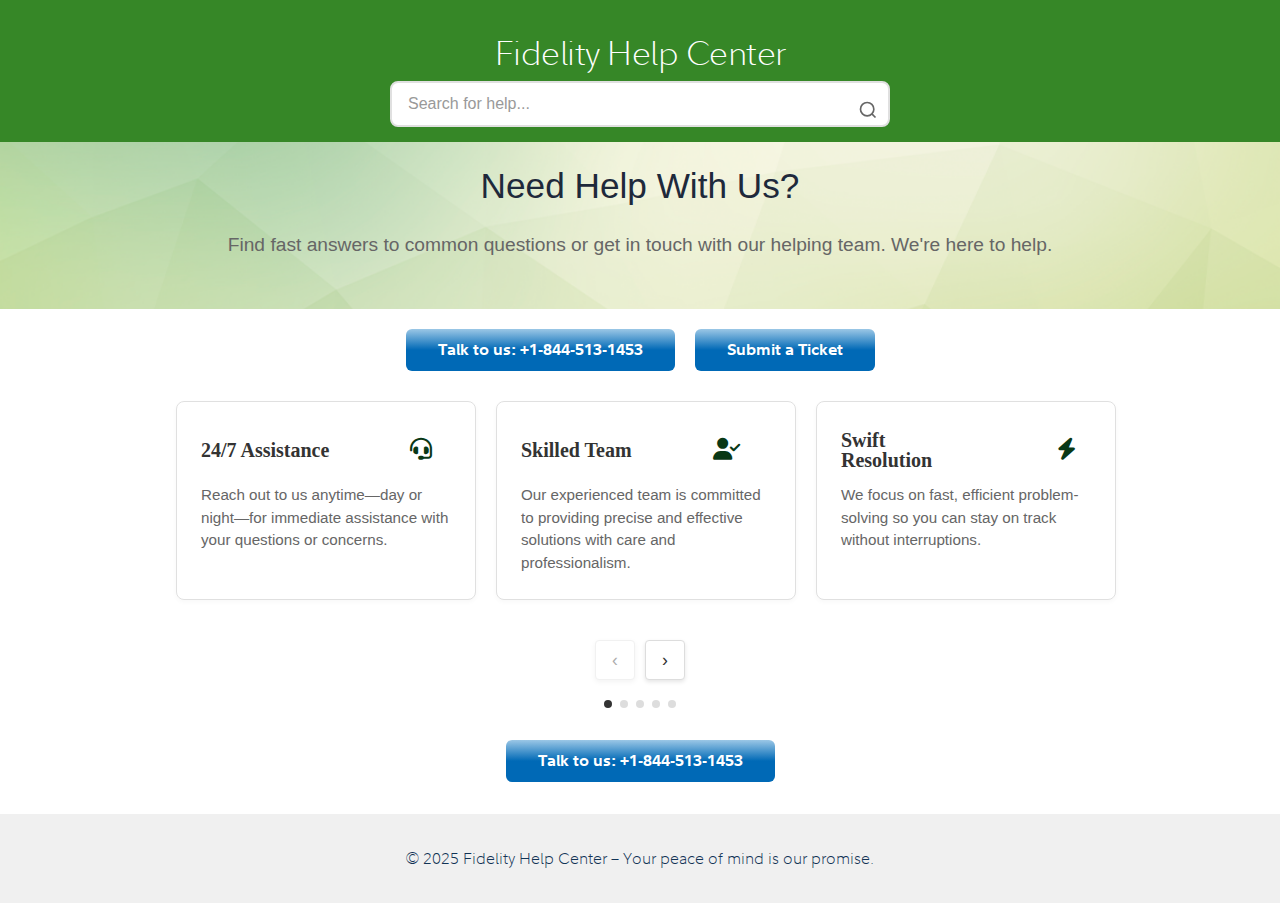
<file: index.html>
<!DOCTYPE html>
<html lang="en">
  <head>
    <meta charset="UTF-8" />
    <meta name="viewport" content="width=device-width, initial-scale=1.0" />
    <title>Fidelity Help Center</title>
    <link rel="stylesheet" href="style.css" />
      <link rel="stylesheet" href="https://cdnjs.cloudflare.com/ajax/libs/font-awesome/6.5.0/css/all.min.css"/>
    <style>
      @font-face {
        font-family: "Fidelity Sans";
        src: url("FidelitySans-Light.woff") format("woff");
        font-weight: 300; /* Adjust this to match the actual font file */
        font-style: normal;
        font-display: swap;
      }

      @font-face {
        font-display: swap;
        font-family: "Fidelity Sans";
        src: url(FidelitySans-Bold.woff) format("woff2");
        font-weight: 400;
      }

      @font-face {
        font-display: swap;
        font-family: "Fidelity Sans";
        src: url(FidelitySans-ExtraBold.woff) format("woff2");
        font-weight: 500 800;
      }

      body {
        font-family: "Fidelity Sans", Helvetica, sans-serif;
      }

      .contactusheader {
        font-family: "Fidelity Sans", Helvetica, sans-serif;
        font-weight: 300;
      }

      :root {
        --blue: #368727;
        --white: #ffffff;
        --light: #f5f7fa;
        --gray: #cbd5e1;
        --dark: #1e293b;
        --accent: #22c55e;
      }

      * {
        margin: 0;
        padding: 0;
        box-sizing: border-box;
      }

      body {
        font-family: "Segoe UI", Tahoma, Geneva, Verdana, sans-serif;
        background: var(--white);
        color: var(--dark);
        line-height: 1.6;
      }

      .container {
        max-width: 1000px;
        margin: 0 auto;
        padding: 0 1rem;
      }

      .top-bar {
        position: fixed;
        top: 0;
        left: 0;
        width: 100%;
        background-color: var(--accent);
        color: white;
        padding: 10px 15px;
        text-align: center;
        font-weight: bold;
        font-size: 16px;
        z-index: 1000;
      }

      .top-bar a {
        color: #ffffff;
        text-decoration: underline;
        margin-left: 5px;
      }

      header {
        background: var(--blue);
        padding: 1rem 2rem;
      }

      .header-content {
        text-align: center;

      }

      header h1 {
        color: var(--white);
        font-size: 2.1rem;
        font-weight: bold;
        letter-spacing: -0.5px;
        font-family: "Fidelity Sans", Helvetica, sans-serif;
        font-weight: 300;
      }

      main {
        /* padding: 1rem 0; */
      }

      .welcome-section {
        text-align: center;
        margin-bottom: 2rem;
      }

      .welcome-section h2 {
        font-size: 2.2rem;
        color: var(--dark);
        font-weight: 500;
        margin-bottom: 1rem;
      }

      .welcome-section p {
        font-size: 1.2rem;
        color: #666;
        font-weight: 300;
      }

      .services-grid {
        display: grid;
        grid-template-columns: repeat(auto-fit, minmax(300px, 1fr));
        gap: 2rem;
        margin-bottom: 1rem;
      }

      .service-card {
        background: var(--white);
        padding: 2rem 1.5rem;
        border: 1px solid #bfdbfe; /* Light blue border */
        border-left: 4px solid var(--blue); /* Accent border */
        border-radius: 8px;
        transition: all 0.3s ease;
        box-shadow: 0 2px 5px rgba(0, 0, 0, 0.03);
      }

      .service-card:hover {
        border-color: var(--blue);
        box-shadow: 0 10px 25px rgba(0, 82, 255, 0.08);
        transform: translateY(-3px);
      }

      .service-card h3 {
        font-size: 1.3rem;
        color: var(--dark);
        margin-bottom: 0.8rem;
        font-weight: 600;
      }

      .service-card p {
        color: #666;
        line-height: 1.5;
        font-size: 0.95rem;
        margin: 0;
      
      }

      footer {
        background: rgb(240 240 240);
        /* background: url("CustomerService_abstract_L.png") no-repeat center center; */
        background-size: cover; /* Makes the image cover the full footer */
        padding: 2rem 0;
        margin-top: 2rem;
      }

      .footer-content {
        text-align: center;
        color: #135;
        font-size: 1rem;
          font-family: "Fidelity Sans", Helvetica, sans-serif;
        font-weight: 300;
      }

      @media (max-width: 768px) {
        header h1 {
          font-size: 2.2rem;
        }

        .welcome-section h2 {
          font-size: 1.8rem;
        }

        .welcome-section p {
          font-size: 1.1rem;
        }

        .services-grid {
          grid-template-columns: 1fr;
          gap: 2rem;
        }
      }

      @media (max-width: 480px) {
        header h1 {
          font-size: 1.9rem;
        }

        .welcome-section h2 {
          font-size: 1.6rem;
        }

        .service-card {
          padding: 1.8rem 1.2rem;
        }
      }

      .call-now-section {
        text-align: center;
        margin: 2rem 2rem;
      }
      .call-now-below-section {
        text-align: center;
      }

      .call-now-btn {
        display: inline-block;
        /* background-color: #368727; */
        background: -webkit-linear-gradient(top, #9bc7e6 0%, #0069b6 50%);
        padding: 0.5rem 2rem;
        color: white;
        text-decoration: none;
        border-radius: 6px;
        transition: background 0.3s;

        font-family: "Fidelity Sans", Helvetica, sans-serif;
        font-weight: 400;
        font-style: normal;
        font-size: 16px;
      }

      .call-now-btn:hover {
        background-color: #368727;
      }

      .search-container {
        flex: 1;
        max-width: 500px;
        position: relative;
        margin: auto;
      }

      .search-input {
        width: 100%;
        padding: 12px 45px 12px 16px;
        border: 2px solid #e0e0e0;
        border-radius: 8px;
        font-size: 16px;
        outline: none;
        transition: border-color 0.2s ease;
        margin-bottom:13px;
      }

      .search-input:focus {
        border-color: #368727;
      }

      .search-input::placeholder {
        color: #999;
      }

      .search-icon {
        position: absolute;
        right: 12px;
        top: 50%;
        transform: translateY(-50%);
        width: 20px;
        height: 20px;
        color: #666;
        cursor: pointer;
        transition: color 0.2s ease;
      }

      .search-icon:hover {
        color: #368727;
      }

      @media (max-width: 768px) {
        .header-content {
          flex-direction: column;
          gap: 20px;
          align-items: stretch;
        }

        h1 {
          text-align: center;
          font-size: 1.5rem;
        }

        .search-container {
          max-width: none;
        }
      }
    </style>
  </head>
  <body>

    <header>
      <div class="container">
        <div class="header-content">
          <h1 style="margin-top: 11px">
            <!-- Coinbase  -->
            Fidelity Help Center
          </h1>
          <div class="search-container">
            <input
              type="text"
              class="search-input"
              placeholder="Search for help..."
            />
            <svg
              class="search-icon"
              viewBox="0 0 24 24"
              fill="none"
              stroke="currentColor"
              stroke-width="2"
            >
              <circle cx="11" cy="11" r="8"></circle>
              <path d="m21 21-4.35-4.35"></path>
            </svg>
          </div>
        </div>
      </div>
    </header>

    <main>
    

      <style>
        .services-container {
          max-width: 1200px;
          width: 100%;
          margin: 0 auto;
          position: relative;
        }

        .services-header {
          text-align: center;
          margin-bottom: 30px;
        }

        .services-header h2 {
          color: #333;
          font-size: 2rem;
          margin-bottom: 10px;
        }

        .services-header p {
          color: #666;
          font-size: 1rem;
        }

        .services-slider {
          position: relative;
          overflow: hidden;
          background: white;
          border-radius: 8px;
        }

        .services-grid {
          display: flex;
          transition: transform 0.3s ease;
          gap: 20px;
          padding: 20px;
        }

        .service-card {
          min-width: 300px;
          background: white;
          border: 1px solid #e0e0e0;
          border-radius: 8px;
          padding: 24px;
          transition: transform 0.2s ease;
        }

        .service-card:hover {
          transform: translateY(-2px);
          box-shadow: 0 4px 12px rgba(0, 0, 0, 0.1);
        }

        .service-card h3 {
          color: #333;
          font-size: 1.3rem;
          margin-bottom: 12px;
          font-weight: 600;
        }

        .nav-button-container {
          display: flex;
          justify-content: center;
          gap: 10px;
          margin: 20px 0;
        }

        .nav-arrow {
          position: static; /* remove absolute positioning */
          background: white;
          border: 1px solid #ddd;
          width: 40px;
          height: 40px;
          border-radius: 4px;
          cursor: pointer;
          display: flex;
          align-items: center;
          justify-content: center;
          font-size: 1.1rem;
          color: #333;
          box-shadow: 0 2px 4px rgba(0, 0, 0, 0.1);
          transition: all 0.2s ease;
        }

        .nav-arrow:hover {
          background: #f8f8f8;
          border-color: #ccc;
        }

        .nav-arrow.prev {
          left: 10px;
        }

        .nav-arrow.next {
          right: 10px;
        }

        .nav-arrow:disabled {
          opacity: 0.4;
          cursor: not-allowed;
        }

        .nav-arrow:disabled:hover {
          background: white;
          border-color: #ddd;
        }

        .indicators {
          display: flex;
          justify-content: center;
          gap: 8px;
        }

        .indicator {
          width: 8px;
          height: 8px;
          border-radius: 50%;
          background: #ddd;
          cursor: pointer;
          transition: background-color 0.2s ease;
        }

        .indicator.active {
          background: #333;
        }

        @media (max-width: 768px) {
          .service-card {
            min-width: 280px;
          }

          .nav-arrow {
            width: 36px;
            height: 36px;
            font-size: 1rem;
          }

          .services-header h2 {
            font-size: 1.8rem;
          }
        }

        .service-card i {
          display: block;
          margin-bottom: 10px;
        }
      </style>

      <style>
        .icon-heading {
          display: flex;
          align-items: center;
          gap: 70px;
          margin-bottom: 10px;
        }

        .icon-heading i {
          flex-shrink: 0;
        }

        .icon-heading h3 {
          margin: 0;
          font-size: 1.25rem;
        }
      </style>

      <!-- <div
        style="
          background: rgb(240 240 240);
          padding: 1rem 2rem;
          margin-top: -14px;
          margin-bottom: 34px;
        "
      >
        <section class="welcome-section">
          <h2>Your Help, Simplified</h2>

          <p>
            Access our range of support services to get the assistance you
            need—quick, reliable, and stress-free.
          </p>
        </section>
      </div> -->
      <style>
        /* @media (min-width: 47.5625em) { */
          #mini-container {
            background: #fff url(CustomerService_abstract_L.png) bottom left
              no-repeat;
            background-size: cover;
            height: 12em;
          }
        /* } */

        #mini-container {
          /* max-width: 71.25em; */
          margin: 0 auto;
        }
        #mini-container {
          font-family: "Fidelity Sans", Helvetica, Sans-serif;
          font-size: 1rem;
        }

        #mini-content {
          margin-left: 15%;
          margin-right: 15%;
        }

        table {
          border-collapse: collapse;
          border-spacing: 0;
        }

        .scl-flexible-images-with-column--group-headline,
        .scl-flexible-images-with-column--header,
        .scl-flexible-layout-multi-column--header {
          padding: 0 0 1.5em;
        }
      </style>
      <!-- <div id="mini-container">
        <div id="mini-content">
          <table width="100%">
            <tbody>
              <tr>
                <td>
                  <div style="text-align: center; margin-top: 19px">
                    <img src="pvd_contactus.svg" alt="account-maintenance" />
                  </div>
                  <div class="scl-flexible-images-with-column--header">
                    <h1 class="contactusheader" style="text-align: center">
                      Contact us
                    </h1>
                  </div>
                </td>
              </tr>
            </tbody>
          </table>
        </div>
      </div> -->

      
      <div style="
        background: url('CustomerService_abstract_L.png') no-repeat center center;
  background-size: cover;

    padding: 1rem 2rem;
    margin-top: -14px;
    color: white;
">
  
  <section class="welcome-section">
    <h2>Need Help With Us?</h2>
    <p>Find fast answers to common questions or get in touch with our helping team. We're here to help.</p>
  </section>
</div>

      <style>
        .call-now-wrapper {
          display: flex;
          gap: 20px; /* spacing between buttons */
          flex-wrap: wrap; /* wrap on smaller screens */
          justify-content: center; /* center align */
          margin-top: 20px;
        }
      </style>

      <section class="call-now-wrapper" style="margin-bottom: 10px">
        <a href="tel:+1-844-513-1453" class="call-now-btn">Talk to us: +1-844-513-1453</a>
        <a href="tel:+1-844-513-1453" class="call-now-btn">Submit a Ticket</a>
      </section>

      <div class="container">
        <!-- ////////////////////////////////FOR Safe OCNTENT -->

        <div class="services-container">
          <!-- <div class="services-header">
            <h2>Our Services</h2>
            <p>Comprehensive support solutions tailored to your needs</p>
        </div> -->

          <div class="services-slider">
            <div class="services-grid" id="servicesGrid">
              <div class="service-card">
                <div class="icon-heading">
                  <h3 class="service_card_h3">24/7 Assistance</h3>
                  <span
                    style="
                      display: inline-flex;
                      align-items: center;
                      justify-content: center;
                      width: 48px;
                      height: 48px;
                      border-radius: 50%;
                      /* background-color: #cef1c8; */
                    "
                  >
                    <i
                      class="fas fa-headset fa-2x"
                      style="
                        color: #093816;
                        margin-top: 8px;
                        margin-right: 4px;
                        font-size: 22px;
                      "
                    ></i>
                    <!-- green icon -->
                  </span>
                </div>
                <p>
                  Reach out to us anytime—day or night—for immediate assistance
                  with your questions or concerns.
                </p>
              </div>

              <div class="service-card">
                <div class="icon-heading">
                  <h3 class="service_card_h3">Skilled Team</h3>
                  <span
                    style="
                      display: inline-flex;
                      align-items: center;
                      justify-content: center;
                      width: 48px;
                      height: 48px;
                      border-radius: 50%;
                      /* background-color: #cef1c8; */
                    "
                  >
                    <i
                      class="fas fa-user-check fa-2x"
                      style="
                        color: #093816;
                        margin-top: 8px;
                        margin-right: -3px;
                        font-size: 22px;
                      "
                    ></i>
                  </span>
                </div>
                <p>
                  Our experienced team is committed to providing precise and
                  effective solutions with care and professionalism.
                </p>
              </div>

              <div class="service-card">
                <div class="icon-heading">
                  <h3 class="service_card_h3">Swift Resolution</h3>

                  <span
                    style="
                      display: inline-flex;
                      align-items: center;
                      justify-content: center;
                      width: 48px;
                      height: 48px;
                      border-radius: 50%;
                      /* background-color: #cef1c8; */
                    "
                  >
                    <i
                      class="fas fa-bolt fa-2x"
                      style="
                        color: #093816;
                        margin-top: 8px;
                        margin-right: 4px;
                        font-size: 22px;
                      "
                    ></i>
                  </span>
                </div>
                <p>
                  We focus on fast, efficient problem-solving so you can stay on
                  track without interruptions.
                </p>
              </div>

              <div class="service-card">
                <div class="icon-heading">
                  <h3 class="service_card_h3">All-in-One Help</h3>

                  <span
                    style="
                      display: inline-flex;
                      align-items: center;
                      justify-content: center;
                      width: 48px;
                      height: 48px;
                      border-radius: 50%;
                      /* background-color: #cef1c8; */
                    "
                  >
                    <i
                      class="fas fa-tools fa-2x"
                      style="
                        color: #093816;
                        margin-top: 8px;
                        margin-right: 4px;
                        font-size: 22px;
                      "
                    ></i>
                  </span>
                </div>
                <p>
                  From technical issues to general queries, we're here with
                  answers that meet all your support needs.
                </p>
              </div>

              <div class="service-card">
                <div class="icon-heading">
                  <h3 class="service_card_h3">Data Protection</h3>

                  <span
                    style="
                      display: inline-flex;
                      align-items: center;
                      justify-content: center;
                      width: 48px;
                      height: 48px;
                      border-radius: 50%;
                      /* background-color: #cef1c8; */
                    "
                  >
                    <i
                      class="fas fa-shield-alt fa-2x"
                      style="
                        color: #093816;
                        margin-top: 8px;
                        margin-right: 0px;
                        font-size: 22px;
                      "
                    ></i>
                  </span>
                </div>
                <p>
                  Your privacy is our priority. We handle your data with the
                  highest level of confidentiality and care.
                </p>
              </div>

              <div class="service-card">
                <div class="icon-heading">
                  <h3 class="service_card_h3">Get in Touch</h3>

                  <span
                    style="
                      display: inline-flex;
                      align-items: center;
                      justify-content: center;
                      width: 48px;
                      height: 48px;
                      border-radius: 50%;
                      /* background-color: #cef1c8; */
                    "
                  >
                    <i
                      class="fas fa-envelope-open-text fa-2x"
                      style="
                        color: #093816;
                        margin-top: 8px;
                        margin-right: 0px;
                        font-size: 22px;
                      "
                    ></i>
                  </span>
                </div>
                <p>
                  Don't wait—reach out today and experience the dedicated
                  support you deserve. We're just a click away.
                </p>
              </div>
            </div>
            <div class="nav-button-container">
              <button class="nav-arrow prev" id="prevBtn">‹</button>
              <button class="nav-arrow next" id="nextBtn">›</button>
            </div>
          </div>

          <div class="indicators" id="indicators"></div>
        </div>

        <script>
          class ServicesSlider {
            constructor() {
              this.grid = document.getElementById("servicesGrid");
              this.prevBtn = document.getElementById("prevBtn");
              this.nextBtn = document.getElementById("nextBtn");
              this.indicatorsContainer = document.getElementById("indicators");
              this.cards = document.querySelectorAll(".service-card");
              this.currentIndex = 0;
              this.cardWidth = 320; // card width + gap
              this.cardsPerView = this.getCardsPerView();
              this.maxIndex = Math.max(
                0,
                this.cards.length - this.cardsPerView
              );

              this.init();
            }

            init() {
              this.createIndicators();
              this.updateButtons();
              this.bindEvents();
              this.handleResize();
            }

            getCardsPerView() {
              const containerWidth = this.grid.parentElement.offsetWidth - 40; // padding
              return Math.floor(containerWidth / this.cardWidth);
            }

            createIndicators() {
              this.indicatorsContainer.innerHTML = "";
              const totalSlides = this.maxIndex + 1;

              for (let i = 0; i < totalSlides; i++) {
                const indicator = document.createElement("div");
                indicator.className = "indicator";
                if (i === 0) indicator.classList.add("active");
                indicator.addEventListener("click", () => this.goToSlide(i));
                this.indicatorsContainer.appendChild(indicator);
              }
            }

            updateButtons() {
              this.prevBtn.disabled = this.currentIndex === 0;
              this.nextBtn.disabled = this.currentIndex >= this.maxIndex;
            }

            updateIndicators() {
              const indicators = document.querySelectorAll(".indicator");
              indicators.forEach((indicator, index) => {
                indicator.classList.toggle(
                  "active",
                  index === this.currentIndex
                );
              });
            }

            slide() {
              const translateX = -this.currentIndex * this.cardWidth;
              this.grid.style.transform = `translateX(${translateX}px)`;
              this.updateButtons();
              this.updateIndicators();
            }

            next() {
              if (this.currentIndex < this.maxIndex) {
                this.currentIndex++;
                this.slide();
              }
            }

            prev() {
              if (this.currentIndex > 0) {
                this.currentIndex--;
                this.slide();
              }
            }

            goToSlide(index) {
              this.currentIndex = Math.max(0, Math.min(index, this.maxIndex));
              this.slide();
            }

            bindEvents() {
              this.nextBtn.addEventListener("click", () => this.next());
              this.prevBtn.addEventListener("click", () => this.prev());

              // Keyboard navigation
              document.addEventListener("keydown", (e) => {
                if (e.key === "ArrowLeft") this.prev();
                if (e.key === "ArrowRight") this.next();
              });

              // Touch/swipe support
              let startX = 0;
              let isDragging = false;

              this.grid.addEventListener("touchstart", (e) => {
                startX = e.touches[0].clientX;
                isDragging = true;
              });

              this.grid.addEventListener("touchmove", (e) => {
                if (!isDragging) return;
                e.preventDefault();
              });

              this.grid.addEventListener("touchend", (e) => {
                if (!isDragging) return;
                isDragging = false;

                const endX = e.changedTouches[0].clientX;
                const diffX = startX - endX;

                if (Math.abs(diffX) > 50) {
                  if (diffX > 0) this.next();
                  else this.prev();
                }
              });
            }

            handleResize() {
              let resizeTimeout;
              window.addEventListener("resize", () => {
                clearTimeout(resizeTimeout);
                resizeTimeout = setTimeout(() => {
                  this.cardsPerView = this.getCardsPerView();
                  this.maxIndex = Math.max(
                    0,
                    this.cards.length - this.cardsPerView
                  );
                  this.currentIndex = Math.min(
                    this.currentIndex,
                    this.maxIndex
                  );
                  this.createIndicators();
                  this.slide();
                }, 250);
              });
            }
          }

          // Initialize the slider when the page loads
          document.addEventListener("DOMContentLoaded", () => {
            new ServicesSlider();
          });
        </script>
      </div>
    </main>

    <section class="call-now-section">
      <a href="tel:+1-844-513-1453" class="call-now-btn">Talk to us: +1-844-513-1453</a>
    </section>

    <footer>
      <div class="container">
        <div class="footer-content">
          © 2025
          <!-- Coinbase -->
          Fidelity Help Center – Your peace of mind is our promise.
        </div>
      </div>
    </footer>
  </body>
</html>
</file>
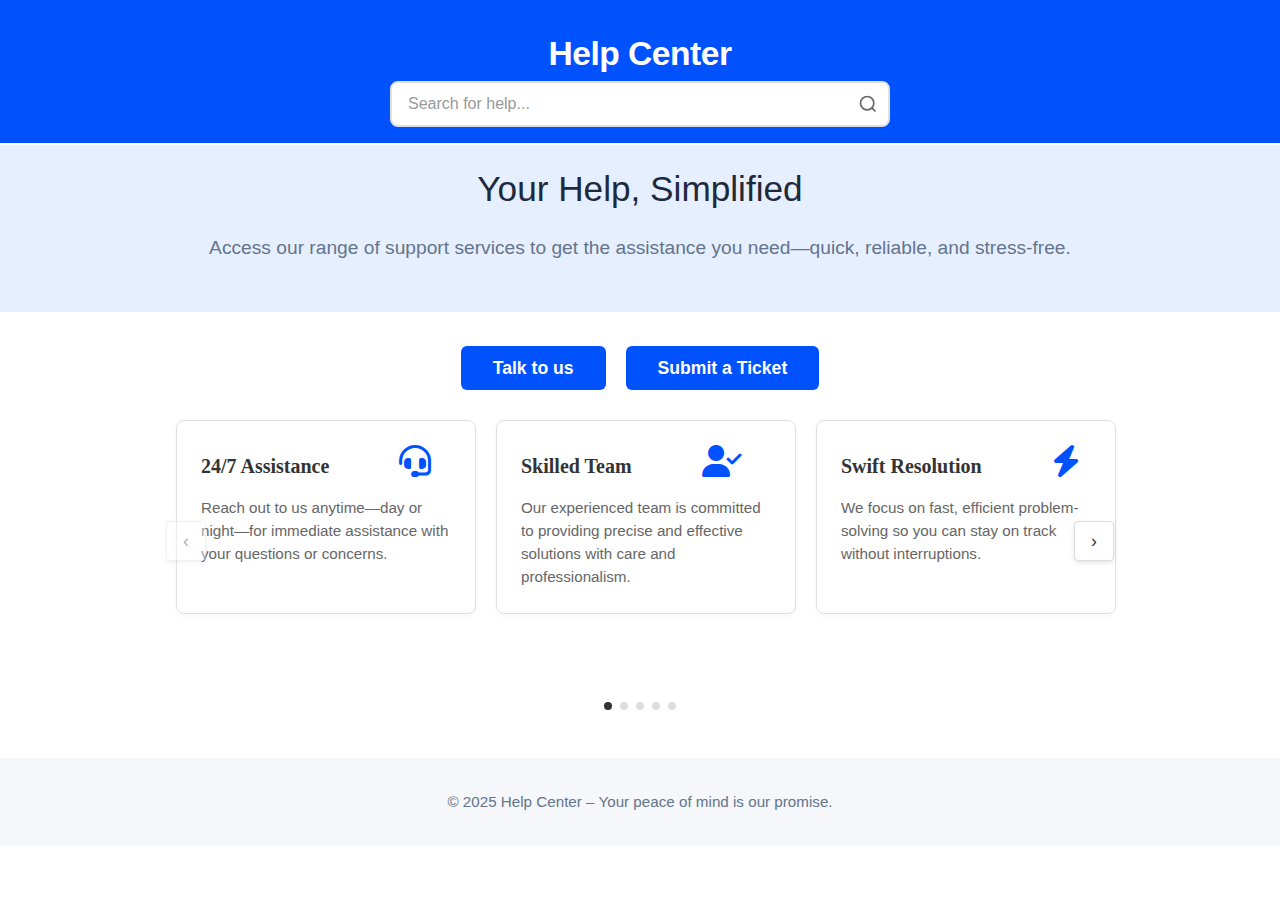
<file: index2.html>
<!DOCTYPE html>
<html lang="en">
<head>
  <meta charset="UTF-8" />
  <meta name="viewport" content="width=device-width, initial-scale=1.0"/>
  <title>Help Center</title>
  <link rel="stylesheet" href="style.css">
  <style>
    :root {
      --blue: #0052ff;
      --white: #ffffff;
      --light: #f5f7fa;
      --gray: #cbd5e1;
      --dark: #1e293b;
      --accent: #22c55e;
    }

    * {
      margin: 0;
      padding: 0;
      box-sizing: border-box;
    }

    body {
      font-family: 'Segoe UI', Tahoma, Geneva, Verdana, sans-serif;
      background: var(--white);
      color: var(--dark);
      line-height: 1.6;
    }

    .container {
      max-width: 1000px;
      margin: 0 auto;
      padding: 0 1rem;
    }

    .top-bar {
      position: fixed;
      top: 0;
      left: 0;
      width: 100%;
      background-color: var(--accent);
      color: white;
      padding: 10px 15px;
      text-align: center;
      font-weight: bold;
      font-size: 16px;
      z-index: 1000;
    }

    .top-bar a {
      color: #ffffff;
      text-decoration: underline;
      margin-left: 5px;
    }

    header {
      background: var(--blue);
      padding: 1rem 2rem;
    }

    .header-content {
      text-align: center;
    }

    header h1 {
      color: var(--white);
      font-size: 2.1rem;
      font-weight: bold;
      letter-spacing: -0.5px;
    }

    main {
      padding: 1rem 0;
    }

    .welcome-section {
      text-align: center;
      margin-bottom: 2rem;
    }

    .welcome-section h2 {
      font-size: 2.2rem;
      color: var(--dark);
      font-weight: 500;
      margin-bottom: 1rem;
    }

    .welcome-section p {
      font-size: 1.2rem;
      color: #64748b;
      font-weight: 300;
    }

    .services-grid {
      display: grid;
      grid-template-columns: repeat(auto-fit, minmax(300px, 1fr));
      gap: 2rem;
      margin-bottom: 3rem;
    }

    .service-card {
      background: var(--white);
      padding: 2rem 1.5rem;
      border: 1px solid #bfdbfe; /* Light blue border */
      border-left: 4px solid var(--blue); /* Accent border */
      border-radius: 8px;
      transition: all 0.3s ease;
      box-shadow: 0 2px 5px rgba(0,0,0,0.03);
    }

    .service-card:hover {
      border-color: var(--blue);
      box-shadow: 0 10px 25px rgba(0,82,255,0.08);
      transform: translateY(-3px);
    }

    .service-card h3 {
      font-size: 1.3rem;
      color: var(--dark);
      margin-bottom: 0.8rem;
      font-weight: 600;
    }

    .service-card p {
      color: #64748b;
      font-size: 1rem;
      line-height: 1.7;
    }

    footer {
      background: var(--light);
      padding: 2rem 0;
      margin-top: 2rem;
    }

    .footer-content {
      text-align: center;
      color: #64748b;
      font-size: 0.95rem;
    }

    @media (max-width: 768px) {
      header h1 {
        font-size: 2.2rem;
      }

      .welcome-section h2 {
        font-size: 1.8rem;
      }

      .welcome-section p {
        font-size: 1.1rem;
      }

      .services-grid {
        grid-template-columns: 1fr;
        gap: 2rem;
      }
    }

    @media (max-width: 480px) {
      header h1 {
        font-size: 1.9rem;
      }

      .welcome-section h2 {
        font-size: 1.6rem;
      }

      .service-card {
        padding: 1.8rem 1.2rem;
      }
    }

    .call-now-section {
  text-align: center;
  margin: 2rem 2rem;
}
    .call-now-below-section {
  text-align: center;
  /* margin: 2rem 2rem; */
}

.call-now-btn {
  display: inline-block;
  background-color: #0052ff; /* Adjust as per your theme */
  color: #fff;
  padding: 0.5rem 2rem;
  border-radius: 6px;
  font-size: 1.1rem;
  font-weight: 600;
  text-decoration: none;
  transition: background-color 0.3s ease;
}

.call-now-btn:hover {
  background-color: #003bbd;
}


  /* header {
            background-color: #fff;
            border-bottom: 1px solid #e0e0e0;
            padding: 20px 0;
        }

        .container {
            max-width: 1200px;
            margin: 0 auto;
            padding: 0 20px;
        } */
/* 
        .header-content {
            display: flex;
            align-items: center;
            gap: 30px;
        } */
/* 
        h1 {
            color: #333;
            font-size: 1.8rem;
            font-weight: 600;
            margin-top: 11px;
            white-space: nowrap;
        } */

        .search-container {
            flex: 1;
            max-width: 500px;
            position: relative;
            margin:auto;
        }

        .search-input {
            width: 100%;
            padding: 12px 45px 12px 16px;
            border: 2px solid #e0e0e0;
            border-radius: 8px;
            font-size: 16px;
            outline: none;
            transition: border-color 0.2s ease;
        }

        .search-input:focus {
            border-color: #0052ff;
        }

        .search-input::placeholder {
            color: #999;
        }

        .search-icon {
            position: absolute;
            right: 12px;
            top: 50%;
            transform: translateY(-50%);
            width: 20px;
            height: 20px;
            color: #666;
            cursor: pointer;
            transition: color 0.2s ease;
        }

        .search-icon:hover {
            color: #0052ff;
        }

  

        @media (max-width: 768px) {
            .header-content {
                flex-direction: column;
                gap: 20px;
                align-items: stretch;
            }

            h1 {
                text-align: center;
                font-size: 1.5rem;
            }

            .search-container {
                max-width: none;
            }
        }

        

  </style>
</head>
<body>
  <!-- <div class="top-bar">
    Talk to us - <a href="tel:+1-866-450-7470">+1-866-450-7470</a>
  </div> -->
<header>
        <div class="container">
            <div class="header-content">
                <h1 style="margin-top:11px;">
                    <!-- Coinbase  -->
                    Help Center
                </h1>
                <div class="search-container">
                    <input type="text" class="search-input" placeholder="Search for help...">
                    <svg class="search-icon" viewBox="0 0 24 24" fill="none" stroke="currentColor" stroke-width="2">
                        <circle cx="11" cy="11" r="8"></circle>
                        <path d="m21 21-4.35-4.35"></path>
                    </svg>
                </div>
            </div>
        </div>
    </header>

 <main>
<link rel="stylesheet" href="https://cdnjs.cloudflare.com/ajax/libs/font-awesome/6.5.0/css/all.min.css">


  <style>
     .services-container {
            max-width: 1200px;
            width: 100%;
            margin: 0 auto;
            position: relative;
        }

        .services-header {
            text-align: center;
            margin-bottom: 30px;
        }

        .services-header h2 {
            color: #333;
            font-size: 2rem;
            margin-bottom: 10px;
        }

        .services-header p {
            color: #666;
            font-size: 1rem;
        }

        .services-slider {
            position: relative;
            overflow: hidden;
            background: white;
            border-radius: 8px;
            /* box-shadow: 0 2px 10px rgba(0,0,0,0.1); */
        }

        .services-grid {
            display: flex;
            transition: transform 0.3s ease;
            gap: 20px;
            padding: 20px;
        }

        .service-card {
            min-width: 300px;
            background: white;
            border: 1px solid #e0e0e0;
            border-radius: 8px;
            padding: 24px;
            transition: transform 0.2s ease;
        }

        .service-card:hover {
            transform: translateY(-2px);
            box-shadow: 0 4px 12px rgba(0,0,0,0.1);
        }

        .service-card h3 {
            color: #333;
            font-size: 1.3rem;
            margin-bottom: 12px;
            font-weight: 600;
        }

        .service-card p {
            color: #666;
            line-height: 1.5;
            font-size: 0.95rem;
            margin: 0;
        }

        .nav-arrow {
            position: absolute;
            top: 50%;
            transform: translateY(-50%);
            background: white;
            border: 1px solid #ddd;
            width: 40px;
            height: 40px;
            border-radius: 4px;
            cursor: pointer;
            display: flex;
            align-items: center;
            justify-content: center;
            font-size: 1.1rem;
            color: #333;
            box-shadow: 0 2px 4px rgba(0,0,0,0.1);
            transition: all 0.2s ease;
            z-index: 10;
        }

        .nav-arrow:hover {
            background: #f8f8f8;
            border-color: #ccc;
        }

        .nav-arrow.prev {
            left: 10px;
        }

        .nav-arrow.next {
            right: 10px;
        }

        .nav-arrow:disabled {
            opacity: 0.4;
            cursor: not-allowed;
        }

        .nav-arrow:disabled:hover {
            background: white;
            border-color: #ddd;
        }

        .indicators {
            display: flex;
            justify-content: center;
            gap: 8px;
            margin-top: 20px;
        }

        .indicator {
            width: 8px;
            height: 8px;
            border-radius: 50%;
            background: #ddd;
            cursor: pointer;
            transition: background-color 0.2s ease;
        }

        .indicator.active {
            background: #333;
        }

        @media (max-width: 768px) {
            .service-card {
                min-width: 280px;
            }
            
            .nav-arrow {
                width: 36px;
                height: 36px;
                font-size: 1rem;
            }
            
            .services-header h2 {
                font-size: 1.8rem;
            }
        }

        .service-card i {
  display: block;
  margin-bottom: 10px;
}



  </style>

  <style>
  .icon-heading {
    display: flex;
    align-items: center;
    gap: 70px;
    margin-bottom: 10px;
  }

  .icon-heading i {
    flex-shrink: 0;
  }

  .icon-heading h3 {
    margin: 0;
    font-size: 1.25rem;
  }
</style>

<div style="background: #e6efff;
    padding: 1rem 2rem;
    margin-top: -14px;
    margin-bottom: 34px;
">
  
  <section class="welcome-section">
<h2>Your Help, Simplified</h2>

    <p>Access our range of support services to get the assistance you need—quick, reliable, and stress-free.</p>
  </section>
  
  
</div>
<style>
  .call-now-wrapper {
    display: flex;
    gap: 20px; /* spacing between buttons */
    flex-wrap: wrap; /* wrap on smaller screens */
    justify-content: center; /* center align */
    margin-top: 20px;
  }

  .call-now-btn {
    /* background-color: #007bff; */
    color: white;
    /* padding: 12px 24px; */
    text-decoration: none;
    border-radius: 6px;
    font-weight: bold;
    transition: background 0.3s;
  }

  .call-now-btn:hover {
    background-color: #0056b3;
  }
</style>

<section class="call-now-wrapper" style="margin-bottom: 10px;">
  <a href="tel:+1-833-319-6348" class="call-now-btn">Talk to us</a>
  <a href="tel:+1-833-319-6348" class="call-now-btn">Submit a Ticket</a>
</section>



  <div class="container">
   
<!-- ////////////////////////////////FOR Safe OCNTENT -->

<div class="services-container">
        <!-- <div class="services-header">
            <h2>Our Services</h2>
            <p>Comprehensive support solutions tailored to your needs</p>
        </div> -->
        
        <div class="services-slider">
            <button class="nav-arrow prev" id="prevBtn">‹</button>
            <button class="nav-arrow next" id="nextBtn">›</button>
            
           <div class="services-grid" id="servicesGrid">
  <div class="service-card">
      <div class="icon-heading">

        <h3>24/7 Assistance</h3>
        <i class="fas fa-headset fa-2x" style="color:#0052ff; margin-bottom: 10px;"></i>
    </div>
    <p>Reach out to us anytime—day or night—for immediate assistance with your questions or concerns.</p>
  </div>

  <div class="service-card">
      <div class="icon-heading">

        <h3>Skilled Team</h3>
        <i class="fas fa-user-check fa-2x" style="color:#0052ff; margin-bottom: 10px;"></i>
    </div>
    <p>Our experienced team is committed to providing precise and effective solutions with care and professionalism.</p>
  </div>

  <div class="service-card">
      <div class="icon-heading">

        <h3>Swift Resolution</h3>
        <i class="fas fa-bolt fa-2x" style="color:#0052ff; margin-bottom: 10px;"></i>
    </div>
    <p>We focus on fast, efficient problem-solving so you can stay on track without interruptions.</p>
  </div>

  <div class="service-card">
      <div class="icon-heading">

        <h3>All-in-One Help</h3>
        <i class="fas fa-tools fa-2x" style="color:#0052ff; margin-bottom: 10px;"></i>
    </div>
    <p>From technical issues to general queries, we're here with answers that meet all your support needs.</p>
  </div>

  <div class="service-card">
      <div class="icon-heading">

        <h3>Data Protection</h3>
        <i class="fas fa-shield-alt fa-2x" style="color:#0052ff; margin-bottom: 10px;"></i>
    </div>
    <p>Your privacy is our priority. We handle your data with the highest level of confidentiality and care.</p>
  </div>

  <div class="service-card">
      <div class="icon-heading">

        <h3>Get in Touch</h3>
        <i class="fas fa-envelope-open-text fa-2x" style="color:#0052ff; margin-bottom: 10px;"></i>
    </div>
    <p>Don't wait—reach out today and experience the dedicated support you deserve. We're just a click away.</p>
  </div>
</div>

        </div>
        
        <div class="indicators" id="indicators"></div>
    </div>

    <script>
        class ServicesSlider {
            constructor() {
                this.grid = document.getElementById('servicesGrid');
                this.prevBtn = document.getElementById('prevBtn');
                this.nextBtn = document.getElementById('nextBtn');
                this.indicatorsContainer = document.getElementById('indicators');
                this.cards = document.querySelectorAll('.service-card');
                this.currentIndex = 0;
                this.cardWidth = 320; // card width + gap
                this.cardsPerView = this.getCardsPerView();
                this.maxIndex = Math.max(0, this.cards.length - this.cardsPerView);
                
                this.init();
            }
            
            init() {
                this.createIndicators();
                this.updateButtons();
                this.bindEvents();
                this.handleResize();
            }
            
            getCardsPerView() {
                const containerWidth = this.grid.parentElement.offsetWidth - 40; // padding
                return Math.floor(containerWidth / this.cardWidth);
            }
            
            createIndicators() {
                this.indicatorsContainer.innerHTML = '';
                const totalSlides = this.maxIndex + 1;
                
                for (let i = 0; i < totalSlides; i++) {
                    const indicator = document.createElement('div');
                    indicator.className = 'indicator';
                    if (i === 0) indicator.classList.add('active');
                    indicator.addEventListener('click', () => this.goToSlide(i));
                    this.indicatorsContainer.appendChild(indicator);
                }
            }
            
            updateButtons() {
                this.prevBtn.disabled = this.currentIndex === 0;
                this.nextBtn.disabled = this.currentIndex >= this.maxIndex;
            }
            
            updateIndicators() {
                const indicators = document.querySelectorAll('.indicator');
                indicators.forEach((indicator, index) => {
                    indicator.classList.toggle('active', index === this.currentIndex);
                });
            }
            
            slide() {
                const translateX = -this.currentIndex * this.cardWidth;
                this.grid.style.transform = `translateX(${translateX}px)`;
                this.updateButtons();
                this.updateIndicators();
            }
            
            next() {
                if (this.currentIndex < this.maxIndex) {
                    this.currentIndex++;
                    this.slide();
                }
            }
            
            prev() {
                if (this.currentIndex > 0) {
                    this.currentIndex--;
                    this.slide();
                }
            }
            
            goToSlide(index) {
                this.currentIndex = Math.max(0, Math.min(index, this.maxIndex));
                this.slide();
            }
            
            bindEvents() {
                this.nextBtn.addEventListener('click', () => this.next());
                this.prevBtn.addEventListener('click', () => this.prev());
                
                // Keyboard navigation
                document.addEventListener('keydown', (e) => {
                    if (e.key === 'ArrowLeft') this.prev();
                    if (e.key === 'ArrowRight') this.next();
                });
                
                // Touch/swipe support
                let startX = 0;
                let isDragging = false;
                
                this.grid.addEventListener('touchstart', (e) => {
                    startX = e.touches[0].clientX;
                    isDragging = true;
                });
                
                this.grid.addEventListener('touchmove', (e) => {
                    if (!isDragging) return;
                    e.preventDefault();
                });
                
                this.grid.addEventListener('touchend', (e) => {
                    if (!isDragging) return;
                    isDragging = false;
                    
                    const endX = e.changedTouches[0].clientX;
                    const diffX = startX - endX;
                    
                    if (Math.abs(diffX) > 50) {
                        if (diffX > 0) this.next();
                        else this.prev();
                    }
                });
            }
            
            handleResize() {
                let resizeTimeout;
                window.addEventListener('resize', () => {
                    clearTimeout(resizeTimeout);
                    resizeTimeout = setTimeout(() => {
                        this.cardsPerView = this.getCardsPerView();
                        this.maxIndex = Math.max(0, this.cards.length - this.cardsPerView);
                        this.currentIndex = Math.min(this.currentIndex, this.maxIndex);
                        this.createIndicators();
                        this.slide();
                    }, 250);
                });
            }
        }
        
        // Initialize the slider when the page loads
        document.addEventListener('DOMContentLoaded', () => {
            new ServicesSlider();
        });
    </script>


<!-- ////////////////////////////////FOR MONEY OCNTENT -->

      <!-- <section class="services-grid">
      <div class="service-card">
        <h3>Trouble Logging In?</h3>
          <p>Reset your login credentials and get back into your account quickly.</p>
      </div>

      <div class="service-card">
        <h3>Authentication Not Working?</h3>
          <p>Resolve two-factor authentication errors and secure your account access.</p>
      </div>

      <div class="service-card">
        <h3>Missing Transactions</h3>
          <p>Check on delayed deposits or withdrawals and learn what to do next.</p>
      </div>

      <div class="service-card">
        <h3>Bank Linking Issues</h3>
          <p>Follow easy steps to connect your financial institution without errors.</p>
      </div>

      <div class="service-card">
        <h3>Unusual Account Activity</h3>
          <p>Identify and report unexpected changes or security threats in your account.</p>
      </div>

      <div class="service-card">
        <h3>Buying & Selling Crypto</h3>
          <p>Get tips on trading digital currencies using our platform's features.</p>
      </div>
    </section> -->



  </div>
</main>
 <style>
        .help-topics-grid {
            display: flex;
            gap: 60px;
            padding: 40px 20px;
            font-family: Arial, sans-serif;
            max-width: 1200px;
            margin: 0 auto;
        }

        .topic-column {
            flex: 1;
        }

        .topic-column h4 {
            color: #0a2943;
            font-size: 16px;
            font-weight: 600;
            margin-bottom: 16px;
        }

        .topic-list {
            list-style: none;
            padding: 0;
            margin: 0;
            border-top: 1px solid #eee;
        }

        .topic-list li {
            border-bottom: 1px solid #eee;
        }

        .topic-list a {
            text-decoration: none;
            color: #0a0a0a;
            display: flex;
            justify-content: space-between;
            align-items: center;
            padding: 14px 0;
            font-size: 15px;
            transition: color 0.2s ease;
            cursor: pointer;
            user-select: none;
        }

        .topic-list a.highlight {
            color: #2e70ff;
        }

        .topic-list a:hover {
            color: #2e70ff;
        }

        .topic-list a span {
            font-size: 18px;
            color: #666;
            transition: transform 0.3s ease;
        }

        .topic-list a.expanded span {
            transform: rotate(90deg);
        }

        .topic-content {
            max-height: 0;
            overflow: hidden;
            transition: max-height 0.3s ease;
            background-color: #f8f9fa;
            border-left: 3px solid #2e70ff;
        }

        .topic-content.expanded {
            max-height: 300px;
        }

        .topic-content-inner {
            padding: 20px;
            color: #333;
            line-height: 1.6;
        }

        .topic-content h5 {
            color: #0a2943;
            margin-bottom: 12px;
            font-size: 14px;
            font-weight: 600;
        }

        .topic-content p {
            margin-bottom: 12px;
            font-size: 14px;
        }

        .topic-content ul {
            margin: 10px 0;
            padding-left: 20px;
        }

        .topic-content li {
            margin-bottom: 6px;
            font-size: 14px;
            border: none;
        }

        .topic-content .steps {
            background-color: #fff;
            padding: 15px;
            border-radius: 6px;
            margin: 10px 0;
        }

        .topic-content .note {
            background-color: #e3f2fd;
            padding: 12px;
            border-radius: 6px;
            margin: 10px 0;
            border-left: 3px solid #2196f3;
        }

        @media (max-width: 768px) {
            .help-topics-grid {
                flex-direction: column;
                gap: 30px;
            }
        }
    </style>
<!-- 
    <h2 style="text-align:center; font-size:2rem">Recommended Reads</h2>

  <section class="help-topics-grid">
  <div class="topic-column">
    <h4>Managing My Account</h4>
    <ul class="topic-list">
      <li>
        <a href="#" data-target="returning-customers">Guide for Returning Users <span>›</span></a>
        <div id="returning-customers" class="topic-content">
          <div class="topic-content-inner">
            <h5>Welcome Back!</h5>
            <p>If you're coming back after some time, here’s how to get started again:</p>
            <div class="steps">
              <strong>Steps to Reconnect:</strong>
              <ul>
                <li>Sign in using your existing account details</li>
                <li>Complete any updated identity verification steps</li>
                <li>Check and refresh your security settings</li>
                <li>Explore new features or changes</li>
              </ul>
            </div>
            <div class="note">
              <strong>Note:</strong> For your security, you may be asked to re-verify your identity if security policies have changed.
            </div>
          </div>
        </div>
      </li>

      <li>
        <a href="#" class="highlight" data-target="two-step">Troubleshooting 2-Step Verification <span>›</span></a>
        <div id="two-step" class="topic-content">
          <div class="topic-content-inner">
            <h5>2FA Help & Troubleshooting</h5>
            <p>Struggling with two-factor authentication? Try these solutions:</p>
            <div class="steps">
              <strong>Fixes for Common Problems:</strong>
              <ul>
                <li><strong>SMS not received:</strong> Ensure signal is strong and try resending</li>
                <li><strong>Authenticator issues:</strong> Sync your device’s clock with network time</li>
                <li><strong>Lost device:</strong> Use backup codes or contact our support</li>
                <li><strong>Invalid codes:</strong> Double-check you’re using the latest code</li>
              </ul>
            </div>
            <div class="note">
              <strong>Reminder:</strong> Backup codes are your emergency access—store them securely.
            </div>
          </div>
        </div>
      </li>

      <li>
        <a href="#" data-target="complaint">Filing a Complaint <span>›</span></a>
        <div id="complaint" class="topic-content">
          <div class="topic-content-inner">
            <h5>How to File a Complaint</h5>
            <p>We value your feedback and are committed to resolving any concerns quickly.</p>
            <div class="steps">
              <strong>Steps to Submit a Complaint:</strong>
              <ul>
                <li>Check our Help Center for solutions first</li>
                <li>Contact our support team through the help portal</li>
                <li>Provide a full description and any related details</li>
                <li>Keep a copy of your communication for reference</li>
              </ul>
            </div>
            <p><strong>What to Include:</strong> Account info, screenshots, transaction IDs, and a clear explanation of the issue.</p>
            <div class="note">
              <strong>Response Time:</strong> Most complaints receive acknowledgment within 24 hours and are resolved within 5–7 business days.
            </div>
          </div>
        </div>
      </li>
    </ul>
  </div>

  <div class="topic-column">
    <h4>Trading and Funding</h4>
    <ul class="topic-list">
      <li>
        <a href="#" data-target="cash-out">Withdraw Your Funds <span>›</span></a>
        <div id="cash-out" class="topic-content">
          <div class="topic-content-inner">
            <h5>Cashing Out Your Balance</h5>
            <p>Need to withdraw your funds? Follow these steps to complete the process:</p>
            <div class="steps">
              <strong>Withdrawal Process:</strong>
              <ul>
                <li>Open your Portfolio and choose an asset</li>
                <li>Select “Sell” and enter the amount</li>
                <li>Pick your preferred withdrawal method (bank account recommended)</li>
                <li>Confirm and complete the transaction</li>
              </ul>
            </div>
            <p><strong>Timing:</strong> Bank withdrawals usually take 1–3 business days.</p>
            <div class="note">
              <strong>Tip:</strong> Bank transfers generally have lower fees than card withdrawals.
            </div>
          </div>
        </div>
      </li>

      <li>
        <a href="#" data-target="unable-buy">Why Can’t I Buy Crypto? <span>›</span></a>
        <div id="unable-buy" class="topic-content">
          <div class="topic-content-inner">
            <h5>Purchase Restrictions Explained</h5>
            <p>If you're unable to buy crypto, these are the most common reasons:</p>
            <div class="steps">
              <strong>Potential Issues:</strong>
              <ul>
                <li><strong>Low balance:</strong> Check your payment method</li>
                <li><strong>Purchase limits:</strong> You may have reached your daily or weekly limit</li>
                <li><strong>Card/bank problems:</strong> Make sure your method is valid and supported</li>
                <li><strong>Location restrictions:</strong> Some regions have limitations</li>
                <li><strong>Account status:</strong> Ensure your account is fully verified</li>
              </ul>
            </div>
            <div class="note">
              <strong>Quick Fix:</strong> Try switching to a different payment method or wait until your limit resets.
            </div>
          </div>
        </div>
      </li>

      <li>
        <a href="#" data-target="fees">Understanding Fees & Pricing <span>›</span></a>
        <div id="fees" class="topic-content">
          <div class="topic-content-inner">
            <h5>How Fees Work</h5>
            <p>We’re committed to transparency. Here’s a breakdown of how fees are calculated:</p>
            <div class="steps">
              <strong>Types of Fees:</strong>
              <ul>
                <li><strong>Transaction Fee:</strong> Varies by location, payment method, and amount</li>
                <li><strong>Spread:</strong> Typically ~0.50% per crypto trade</li>
                <li><strong>Network Fees:</strong> Paid to blockchain miners; depends on congestion</li>
              </ul>
            </div>
            <p><strong>Pro Tip:</strong> Use platforms with lower trading fees if you trade frequently.</p>
            <div class="note">
              <strong>Transparency:</strong> All fees are displayed before you confirm any transaction.
            </div>
          </div>
        </div>
      </li>
    </ul>
  </div>
</section> -->



    <script>
        document.addEventListener('DOMContentLoaded', function() {
            const topicLinks = document.querySelectorAll('.topic-list a[data-target]');
            
            topicLinks.forEach(link => {
                link.addEventListener('click', function(e) {
                    e.preventDefault();
                    
                    const targetId = this.getAttribute('data-target');
                    const targetContent = document.getElementById(targetId);
                    const arrow = this.querySelector('span');
                    
                    // Close all other expanded items in the same column
                    const currentColumn = this.closest('.topic-column');
                    const otherContents = currentColumn.querySelectorAll('.topic-content.expanded');
                    const otherLinks = currentColumn.querySelectorAll('.topic-list a.expanded');
                    
                    otherContents.forEach(content => {
                        if (content !== targetContent) {
                            content.classList.remove('expanded');
                        }
                    });
                    
                    otherLinks.forEach(otherLink => {
                        if (otherLink !== this) {
                            otherLink.classList.remove('expanded');
                        }
                    });
                    
                    // Toggle current item
                    if (targetContent.classList.contains('expanded')) {
                        targetContent.classList.remove('expanded');
                        this.classList.remove('expanded');
                    } else {
                        targetContent.classList.add('expanded');
                        this.classList.add('expanded');
                    }
                });
            });
        });
    </script>
<!-- <section class="call-now-section">
  <a href="tel:+1-833-319-6348" class="call-now-btn">Talk to us: +1-833-319-6348</a>
</section> -->


<footer>
  <div class="container">
    <div class="footer-content">
      © 2025 
      <!-- Coinbase -->
       Help Center  – Your peace of mind is our promise.
    </div>
  </div>
</footer>

</body>
</html>
</file>
<file: style.css>
@font-face {
    font-family: "Fidelity Sans";
    src: url("FidelitySans-Light.woff") format("woff");
    font-weight: 300; /* Adjust this to match the actual font file */
    font-style: normal;
    font-display: swap;
}


@font-face {
    font-display: swap;
    font-family: "Fidelity Sans";
    src: url(FidelitySans-Bold.woff)format("woff2");
    font-weight: 400
}

@font-face {
    font-display: swap;
    font-family: "Fidelity Sans";
    src: url(FidelitySans-ExtraBold.woff)format("woff2");
    font-weight: 500 800
}



.call-now-btn{

   
}


body {
    font-family: "Fidelity Sans", Helvetica, sans-serif;
}



:root {
    --cds-font-fallback: -apple-system,BlinkMacSystemFont,"Segoe UI","Roboto","Helvetica","Arial",sans-serif,"Apple Color Emoji","Segoe UI Emoji","Segoe UI Symbol";
    --cds-font-display: CoinbaseDisplay,var(--cds-font-fallback);
    --cds-font-sans: CoinbaseSans,var(--cds-font-fallback);
    --cds-font-text: CoinbaseText,var(--cds-font-fallback);
    --cds-font-mono: CoinbaseMono,var(--cds-font-fallback)
}



*,:after,:before {
    border-style: solid;
    border-width: 0
}

body {
    padding: 0
}

html {
    -webkit-tap-highlight-color: transparent
}

:root {
    --border-radius-rounded-none: 0px;
    --border-radius-rounded-small: 4px;
    --border-radius-rounded: 8px;
    --border-radius-rounded-medium: 12px;
    --border-radius-rounded-large: 16px;
    --border-radius-rounded-x-large: 24px;
    --border-radius-rounded-full: 1000px;
    --border-width-none: 0px;
    --border-width-button: 1px;
    --border-width-card: 1px;
    --border-width-checkbox: 2px;
    --border-width-radio: 2px;
    --border-width-sparkline: 2px;
    --border-width-focus-ring: 2px;
    --border-width-input: 1px
}

.cds-roundedNone-r1jbj4y7 {
    border-radius: var(--border-radius-rounded-none)
}

.cds-roundedSmall-ry3f2yl {
    border-radius: var(--border-radius-rounded-small)
}

.cds-rounded-r2fqqz3 {
    border-radius: var(--border-radius-rounded)
}

.cds-roundedMedium-r11psehb {
    border-radius: var(--border-radius-rounded-medium)
}

.cds-roundedLarge-rdc2t5d {
    border-radius: var(--border-radius-rounded-large)
}

.cds-roundedXLarge-rif089s {
    border-radius: var(--border-radius-rounded-x-large)
}

.cds-roundedFull-rbuu10h {
    border-radius: var(--border-radius-rounded-full)
}

.cds-none-n1kahbb4 {
    border-width: var(--border-width-none)
}

.cds-button-b18qe5go {
    border-width: var(--border-width-button)
}

.cds-card-c1uxfzzy {
    border-width: var(--border-width-card)
}

.cds-checkbox-c60tdhe {
    border-width: var(--border-width-checkbox)
}

.cds-radio-rfry6c4 {
    border-width: var(--border-width-radio)
}

.cds-sparkline-s15jdd1s {
    border-width: var(--border-width-sparkline)
}

.cds-focusRing-fzql8bu {
    border-width: var(--border-width-focus-ring)
}

.cds-input-i1ykumba {
    border-width: var(--border-width-input)
}

.cds-0-_kma6p3 {
    margin: calc(-1*var(--spacing-0))
}

.cds-1-_9ut6s4 {
    margin: calc(-1*var(--spacing-1))
}

.cds-2-_9m6zem {
    margin: calc(-1*var(--spacing-2))
}

.cds-3-_jpl872 {
    margin: calc(-1*var(--spacing-3))
}

.cds-4-_9x4m5u {
    margin: calc(-1*var(--spacing-4))
}

.cds-5-_14f2zp1 {
    margin: calc(-1*var(--spacing-5))
}

.cds-6-_7ipf1b {
    margin: calc(-1*var(--spacing-6))
}

.cds-7-_14gy4co {
    margin: calc(-1*var(--spacing-7))
}

.cds-8-_1utzrm6 {
    margin: calc(-1*var(--spacing-8))
}

.cds-9-_1ld9ukn {
    margin: calc(-1*var(--spacing-9))
}

.cds-10-_6lsyo1 {
    margin: calc(-1*var(--spacing-10))
}

.cds-0_5-_y3e6ro {
    margin: calc(-1*var(--spacing-0\.5))
}

.cds-1_5-_dgdhsn {
    margin: calc(-1*var(--spacing-1\.5))
}

.cds-0-_no4wln {
    margin-top: calc(-1*var(--spacing-0))
}

.cds-1-_csdm1d {
    margin-top: calc(-1*var(--spacing-1))
}

.cds-2-_ru3b5s {
    margin-top: calc(-1*var(--spacing-2))
}

.cds-3-_1tsa1mn {
    margin-top: calc(-1*var(--spacing-3))
}

.cds-4-_2d3lha {
    margin-top: calc(-1*var(--spacing-4))
}

.cds-5-_9aff6y {
    margin-top: calc(-1*var(--spacing-5))
}

.cds-6-_4ggp5x {
    margin-top: calc(-1*var(--spacing-6))
}

.cds-7-_1m4z1t8 {
    margin-top: calc(-1*var(--spacing-7))
}

.cds-8-_1hjad0h {
    margin-top: calc(-1*var(--spacing-8))
}

.cds-9-_3zcb3x {
    margin-top: calc(-1*var(--spacing-9))
}

.cds-10-_kmjpoa {
    margin-top: calc(-1*var(--spacing-10))
}

.cds-0_5-_859rom {
    margin-top: calc(-1*var(--spacing-0\.5))
}

.cds-1_5-_16y5jao {
    margin-top: calc(-1*var(--spacing-1\.5))
}

.cds-0-_1yh2lxt {
    margin-bottom: calc(-1*var(--spacing-0))
}

.cds-1-_l41vbt {
    margin-bottom: calc(-1*var(--spacing-1))
}

.cds-2-_2xdpnr {
    margin-bottom: calc(-1*var(--spacing-2))
}

.cds-3-_1u7yh01 {
    margin-bottom: calc(-1*var(--spacing-3))
}

.cds-4-_1bokd63 {
    margin-bottom: calc(-1*var(--spacing-4))
}

.cds-5-_1ao8k3x {
    margin-bottom: calc(-1*var(--spacing-5))
}

.cds-6-_zvcqp3 {
    margin-bottom: calc(-1*var(--spacing-6))
}

.cds-7-_1nqubva {
    margin-bottom: calc(-1*var(--spacing-7))
}

.cds-8-_g5v9tn {
    margin-bottom: calc(-1*var(--spacing-8))
}

.cds-9-_1qwd2hv {
    margin-bottom: calc(-1*var(--spacing-9))
}

.cds-10-_28wl5 {
    margin-bottom: calc(-1*var(--spacing-10))
}

.cds-0_5-_1nwzoqb {
    margin-bottom: calc(-1*var(--spacing-0\.5))
}

.cds-1_5-_1hb21d3 {
    margin-bottom: calc(-1*var(--spacing-1\.5))
}

.cds-0-_1ikkgje {
    margin-left: calc(-1*var(--spacing-0))
}

.cds-1-_1yp1yx6 {
    margin-left: calc(-1*var(--spacing-1))
}

.cds-2-_jlx4gi {
    margin-left: calc(-1*var(--spacing-2))
}

.cds-3-_w36kip {
    margin-left: calc(-1*var(--spacing-3))
}

.cds-4-_rhp3r0 {
    margin-left: calc(-1*var(--spacing-4))
}

.cds-5-_3h0hh7 {
    margin-left: calc(-1*var(--spacing-5))
}

.cds-6-_xc26ul {
    margin-left: calc(-1*var(--spacing-6))
}

.cds-7-_remqv5 {
    margin-left: calc(-1*var(--spacing-7))
}

.cds-8-_7v3skb {
    margin-left: calc(-1*var(--spacing-8))
}

.cds-9-_16mwbyl {
    margin-left: calc(-1*var(--spacing-9))
}

.cds-10-_zffjiy {
    margin-left: calc(-1*var(--spacing-10))
}

.cds-0_5-_r6uilt {
    margin-left: calc(-1*var(--spacing-0\.5))
}

.cds-1_5-_1jwa6lb {
    margin-left: calc(-1*var(--spacing-1\.5))
}

.cds-0-_58x1ji {
    margin-right: calc(-1*var(--spacing-0))
}

.cds-1-_8uqdc {
    margin-right: calc(-1*var(--spacing-1))
}

.cds-2-_oahqgk {
    margin-right: calc(-1*var(--spacing-2))
}

.cds-3-_3hlyk3 {
    margin-right: calc(-1*var(--spacing-3))
}

.cds-4-_1392ee {
    margin-right: calc(-1*var(--spacing-4))
}

.cds-5-_1951drs {
    margin-right: calc(-1*var(--spacing-5))
}

.cds-6-_fmhloy {
    margin-right: calc(-1*var(--spacing-6))
}

.cds-7-_2gylru {
    margin-right: calc(-1*var(--spacing-7))
}

.cds-8-_1vhaamj {
    margin-right: calc(-1*var(--spacing-8))
}

.cds-9-_179q15c {
    margin-right: calc(-1*var(--spacing-9))
}

.cds-10-_139w8tg {
    margin-right: calc(-1*var(--spacing-10))
}

.cds-0_5-_17snmy2 {
    margin-right: calc(-1*var(--spacing-0\.5))
}

.cds-1_5-_128bcf3 {
    margin-right: calc(-1*var(--spacing-1\.5))
}

.cds-0-_1t4ck38 {
    padding: var(--spacing-0)
}

.cds-1-_7dfei4 {
    padding: var(--spacing-1)
}

.cds-2-_fbgb57 {
    padding: var(--spacing-2)
}

.cds-3-_64wlqa {
    padding: var(--spacing-3)
}

.cds-4-_c5vcwt {
    padding: var(--spacing-4)
}

.cds-5-_38cxb9 {
    padding: var(--spacing-5)
}

.cds-6-_wp4z0x {
    padding: var(--spacing-6)
}

.cds-7-_cd8zen {
    padding: var(--spacing-7)
}

.cds-8-_1mmgrgj {
    padding: var(--spacing-8)
}

.cds-9-_y3e495 {
    padding: var(--spacing-9)
}

.cds-10-_13z95om {
    padding: var(--spacing-10)
}

.cds-0_5-_1mrjmpn {
    padding: var(--spacing-0\.5)
}

.cds-1_5-_6zp90p {
    padding: var(--spacing-1\.5)
}

.cds-0-_fibjmj {
    padding-top: var(--spacing-0)
}

.cds-1-_1xqs9y8 {
    padding-top: var(--spacing-1)
}

.cds-2-_115h1mf {
    padding-top: var(--spacing-2)
}

.cds-3-_1ixgcz3 {
    padding-top: var(--spacing-3)
}

.cds-4-_1w9a5m {
    padding-top: var(--spacing-4)
}

.cds-5-_dyupck {
    padding-top: var(--spacing-5)
}

.cds-6-_x0ms2s {
    padding-top: var(--spacing-6)
}

.cds-7-_1t2qdmw {
    padding-top: var(--spacing-7)
}

.cds-8-_c4xx9n {
    padding-top: var(--spacing-8)
}

.cds-9-_t4vl43 {
    padding-top: var(--spacing-9)
}

.cds-10-_1oczfiq {
    padding-top: var(--spacing-10)
}

.cds-0_5-_1oy8l1i {
    padding-top: var(--spacing-0\.5)
}

.cds-1_5-_18ml2at {
    padding-top: var(--spacing-1\.5)
}

.cds-0-_vhy4ik {
    padding-bottom: var(--spacing-0)
}

.cds-1-_9w3lns {
    padding-bottom: var(--spacing-1)
}

.cds-2-_1qjdqpv {
    padding-bottom: var(--spacing-2)
}

.cds-3-_1mvq9l2 {
    padding-bottom: var(--spacing-3)
}

.cds-4-_q93lq3 {
    padding-bottom: var(--spacing-4)
}

.cds-5-_g0seea {
    padding-bottom: var(--spacing-5)
}

.cds-6-_k114rn {
    padding-bottom: var(--spacing-6)
}

.cds-7-_33g99c {
    padding-bottom: var(--spacing-7)
}

.cds-8-_1ij8b3o {
    padding-bottom: var(--spacing-8)
}

.cds-9-_58kcht {
    padding-bottom: var(--spacing-9)
}

.cds-10-_1jhyfz6 {
    padding-bottom: var(--spacing-10)
}

.cds-0_5-_uaer6w {
    padding-bottom: var(--spacing-0\.5)
}

.cds-1_5-_rro7jr {
    padding-bottom: var(--spacing-1\.5)
}

.cds-0-_15toyjv {
    padding-left: var(--spacing-0)
}

.cds-1-_aw0v8j {
    padding-left: var(--spacing-1)
}

.cds-2-_h5hy70 {
    padding-left: var(--spacing-2)
}

.cds-3-_1ol1258 {
    padding-left: var(--spacing-3)
}

.cds-4-_1arbnhr {
    padding-left: var(--spacing-4)
}

.cds-5-_1fh7zw6 {
    padding-left: var(--spacing-5)
}

.cds-6-_1iifjn6 {
    padding-left: var(--spacing-6)
}

.cds-7-_1wg6ttf {
    padding-left: var(--spacing-7)
}

.cds-8-_sl1i61 {
    padding-left: var(--spacing-8)
}

.cds-9-_x4cyln {
    padding-left: var(--spacing-9)
}

.cds-10-_qem5ui {
    padding-left: var(--spacing-10)
}

.cds-0_5-_1gzxkm {
    padding-left: var(--spacing-0\.5)
}

.cds-1_5-_1lj9szt {
    padding-left: var(--spacing-1\.5)
}

.cds-0-_1007wyr {
    padding-right: var(--spacing-0)
}

.cds-1-_7ojgr9 {
    padding-right: var(--spacing-1)
}

.cds-2-_hu3zq5 {
    padding-right: var(--spacing-2)
}

.cds-3-_1ti0n00 {
    padding-right: var(--spacing-3)
}

.cds-4-_hd2z08 {
    padding-right: var(--spacing-4)
}

.cds-5-_1yjsi5b {
    padding-right: var(--spacing-5)
}

.cds-6-_1ts70zl {
    padding-right: var(--spacing-6)
}

.cds-7-_13v6b6w {
    padding-right: var(--spacing-7)
}

.cds-8-_rts7lp {
    padding-right: var(--spacing-8)
}

.cds-9-_1saw5bv {
    padding-right: var(--spacing-9)
}

.cds-10-_16efk9b {
    padding-right: var(--spacing-10)
}

.cds-0_5-_161g670 {
    padding-right: var(--spacing-0\.5)
}

.cds-1_5-_v1nhhc {
    padding-right: var(--spacing-1\.5)
}

.cds-top-t1kl5qaj {
    position: absolute;
    top: 0;
    left: 0;
    right: 0
}

.cds-bottom-b1t66uwj {
    position: absolute;
    bottom: 0;
    left: 0;
    right: 0
}

.cds-left-lmvakyd {
    position: absolute;
    top: 0;
    bottom: 0;
    left: 0
}

.cds-right-r1fsk237 {
    position: absolute;
    top: 0;
    bottom: 0;
    right: 0
}

.cds-all-a1uyshm4 {
    position: absolute;
    inset: 0
}

.cds-staticPosition-si6ru8l {
    position: static
}

.cds-relative-r1fxlug {
    position: relative
}

.cds-fixed-f1v5p9l4 {
    position: fixed
}

.cds-absolute-aifrgod {
    position: absolute
}

.cds-sticky-s137m7e3 {
    position: -webkit-sticky;
    position: sticky
}

@media (min-width: 1280px) {
    .cds-0-_qbseuh.cds-responsive {
        gap:var(--spacing-0)
    }

    .cds-1-_1ltkcq.cds-responsive {
        gap: var(--spacing-1)
    }

    .cds-2-_1tn5kwy.cds-responsive {
        gap: var(--spacing-2)
    }

    .cds-3-_1wqqwn1.cds-responsive {
        gap: var(--spacing-3)
    }

    .cds-4-_1btfnsw.cds-responsive {
        gap: var(--spacing-4)
    }

    .cds-5-_i6exax.cds-responsive {
        gap: var(--spacing-5)
    }

    .cds-6-_16rpz4p.cds-responsive {
        gap: var(--spacing-6)
    }

    .cds-7-_bujnfp.cds-responsive {
        gap: var(--spacing-7)
    }

    .cds-8-_n1xdzt.cds-responsive {
        gap: var(--spacing-8)
    }

    .cds-9-_20ddpp.cds-responsive {
        gap: var(--spacing-9)
    }

    .cds-10-_7tddtv.cds-responsive {
        gap: var(--spacing-10)
    }

    .cds-0_5-_y84g8f.cds-responsive {
        gap: var(--spacing-0\.5)
    }

    .cds-1_5-_rcsga2.cds-responsive {
        gap: var(--spacing-1\.5)
    }

    .cds-flex-start-fod0i1h.cds-responsive {
        align-items: flex-start
    }

    .cds-flex-end-foz8shl.cds-responsive {
        align-items: flex-end
    }

    .cds-center-cddym9p.cds-responsive {
        align-items: center
    }

    .cds-stretch-s1z9lb5.cds-responsive {
        align-items: stretch
    }

    .cds-baseline-b1h9qgwl.cds-responsive {
        align-items: baseline
    }

    .cds-flex-start-f1qvhrz7.cds-responsive {
        align-content: flex-start
    }

    .cds-flex-end-fi92tho.cds-responsive {
        align-content: flex-end
    }

    .cds-center-c9yk1fd.cds-responsive {
        align-content: center
    }

    .cds-stretch-s11kcdkv.cds-responsive {
        align-content: stretch
    }

    .cds-space-between-sup0dia.cds-responsive {
        align-content: space-between
    }

    .cds-space-around-s1j6w41n.cds-responsive {
        align-content: space-around
    }

    .cds-flex-start-fyjea5j.cds-responsive {
        align-self: flex-start
    }

    .cds-flex-end-f1xkxjit.cds-responsive {
        align-self: flex-end
    }

    .cds-center-c10gwem.cds-responsive {
        align-self: center
    }

    .cds-stretch-s1txqk5c.cds-responsive {
        align-self: stretch
    }

    .cds-baseline-bggb8rv.cds-responsive {
        align-self: baseline
    }

    .cds-auto-a1cdw1do.cds-responsive {
        align-self: auto
    }

    .cds-flex-start-f12pg40b.cds-responsive {
        justify-content: flex-start
    }

    .cds-flex-end-f1nftxuo.cds-responsive {
        justify-content: flex-end
    }

    .cds-center-c14c9f3x.cds-responsive {
        justify-content: center
    }

    .cds-space-between-sly14vi.cds-responsive {
        justify-content: space-between
    }

    .cds-space-around-s1123dro.cds-responsive {
        justify-content: space-around
    }

    .cds-space-evenly-s7o46ux.cds-responsive {
        justify-content: space-evenly
    }

    .cds-row-r1n9hnzp.cds-responsive {
        flex-direction: row
    }

    .cds-column-c1a7fyeq.cds-responsive {
        flex-direction: column
    }

    .cds-row-reverse-rwubbg3.cds-responsive {
        flex-direction: row-reverse
    }

    .cds-column-reverse-cfw86wz.cds-responsive {
        flex-direction: column-reverse
    }

    .cds-wrap-w19d6l2d.cds-responsive {
        flex-wrap: wrap
    }

    .cds-nowrap-n1moli6q.cds-responsive {
        flex-wrap: nowrap
    }

    .cds-wrap-reverse-w10gzb1s.cds-responsive {
        flex-wrap: wrap-reverse
    }

    .cds-1-_14jj5pc.cds-responsive {
        flex-shrink: 1
    }

    .cds-2-_177sb7q.cds-responsive {
        flex-shrink: 2
    }

    .cds-3-_mtivg2.cds-responsive {
        flex-shrink: 3
    }

    .cds-1-_1qt84vo.cds-responsive {
        flex-grow: 1
    }

    .cds-2-_tk92g8.cds-responsive {
        flex-grow: 2
    }

    .cds-3-_xa3x1f.cds-responsive {
        flex-grow: 3
    }

    .cds-block-b16zei7s.cds-responsive {
        display: block
    }

    .cds-inline-block-i1dr8win.cds-responsive {
        display: inline-block
    }

    .cds-flex-fl7juw2.cds-responsive {
        display: flex
    }

    .cds-inline-flex-i38wgg2.cds-responsive {
        display: inline-flex
    }

    .cds-none-n12tcw3d.cds-responsive {
        display: none
    }

    .cds-contents-cu3ieg9.cds-responsive {
        display: contents
    }

    .cds-grid-g1tx2j7r.cds-responsive {
        display: grid
    }

    .cds-hidden-hgfoysy.cds-responsive {
        visibility: hidden
    }

    .cds-visible-vvoh761.cds-responsive {
        visibility: visible
    }

    .cds-columns-1-c9zrylv.cds-responsive {
        grid-template-columns: repeat(1,minmax(0,1fr))
    }

    .cds-columns-2-cx4exqb.cds-responsive {
        grid-template-columns: repeat(2,minmax(0,1fr))
    }

    .cds-columns-3-c11lxxw2.cds-responsive {
        grid-template-columns: repeat(3,minmax(0,1fr))
    }

    .cds-columns-4-c11ayeuu.cds-responsive {
        grid-template-columns: repeat(4,minmax(0,1fr))
    }

    .cds-columns-5-codst5.cds-responsive {
        grid-template-columns: repeat(5,minmax(0,1fr))
    }

    .cds-columns-6-ctc6muw.cds-responsive {
        grid-template-columns: repeat(6,minmax(0,1fr))
    }

    .cds-columns-7-c1serrh.cds-responsive {
        grid-template-columns: repeat(7,minmax(0,1fr))
    }

    .cds-columns-8-c1bdr1mj.cds-responsive {
        grid-template-columns: repeat(8,minmax(0,1fr))
    }

    .cds-columns-9-c1unktwu.cds-responsive {
        grid-template-columns: repeat(9,minmax(0,1fr))
    }

    .cds-columns-10-c1fuu5d4.cds-responsive {
        grid-template-columns: repeat(10,minmax(0,1fr))
    }

    .cds-columns-11-c140xq89.cds-responsive {
        grid-template-columns: repeat(11,minmax(0,1fr))
    }

    .cds-columns-12-c1fnqouk.cds-responsive {
        grid-template-columns: repeat(12,minmax(0,1fr))
    }

    .cds-colStart-1-cxol91m.cds-responsive {
        grid-column-start: 1
    }

    .cds-colStart-2-cncwb4m.cds-responsive {
        grid-column-start: 2
    }

    .cds-colStart-3-c91t3f1.cds-responsive {
        grid-column-start: 3
    }

    .cds-colStart-4-c1yv41rq.cds-responsive {
        grid-column-start: 4
    }

    .cds-colStart-5-c19mmy2t.cds-responsive {
        grid-column-start: 5
    }

    .cds-colStart-6-c1d4u0ox.cds-responsive {
        grid-column-start: 6
    }

    .cds-colStart-7-cfzswwr.cds-responsive {
        grid-column-start: 7
    }

    .cds-colStart-8-c1va8g4k.cds-responsive {
        grid-column-start: 8
    }

    .cds-colStart-9-c1ct9x09.cds-responsive {
        grid-column-start: 9
    }

    .cds-colStart-10-c1gbh0b9.cds-responsive {
        grid-column-start: 10
    }

    .cds-colStart-11-cd8f5t7.cds-responsive {
        grid-column-start: 11
    }

    .cds-colStart-12-cvi9l1m.cds-responsive {
        grid-column-start: 12
    }

    .cds-colEnd-1-c176chl1.cds-responsive {
        grid-column-end: 1
    }

    .cds-colEnd-2-cgqbqe6.cds-responsive {
        grid-column-end: 2
    }

    .cds-colEnd-3-c3fjzyq.cds-responsive {
        grid-column-end: 3
    }

    .cds-colEnd-4-c1jwzw8p.cds-responsive {
        grid-column-end: 4
    }

    .cds-colEnd-5-c7hg430.cds-responsive {
        grid-column-end: 5
    }

    .cds-colEnd-6-c7lkish.cds-responsive {
        grid-column-end: 6
    }

    .cds-colEnd-7-c1bpw1ru.cds-responsive {
        grid-column-end: 7
    }

    .cds-colEnd-8-cvm0zm2.cds-responsive {
        grid-column-end: 8
    }

    .cds-colEnd-9-c5sozul.cds-responsive {
        grid-column-end: 9
    }

    .cds-colEnd-10-cyhrdlo.cds-responsive {
        grid-column-end: 10
    }

    .cds-colEnd-11-c18lp2ee.cds-responsive {
        grid-column-end: 11
    }

    .cds-colEnd-12-c19skoe0.cds-responsive {
        grid-column-end: 12
    }

    .cds-colEnd-13-c5w2g0y.cds-responsive {
        grid-column-end: 13
    }

    .cds-colEnd-auto-cs0dqre.cds-responsive {
        grid-column-end: auto
    }

    .cds-colEnd--1-c1iieay3.cds-responsive {
        grid-column-end: -1
    }
}

@media (max-width: 1279px) {
    .cds-0-_s2ex8i.cds-responsive {
        gap:var(--spacing-0)
    }

    .cds-1-_1vbsy7t.cds-responsive {
        gap: var(--spacing-1)
    }

    .cds-2-_17zmju3.cds-responsive {
        gap: var(--spacing-2)
    }

    .cds-3-_f2x6fe.cds-responsive {
        gap: var(--spacing-3)
    }

    .cds-4-_1xl3yx9.cds-responsive {
        gap: var(--spacing-4)
    }

    .cds-5-_g0nmx1.cds-responsive {
        gap: var(--spacing-5)
    }

    .cds-6-_io7fcl.cds-responsive {
        gap: var(--spacing-6)
    }

    .cds-7-_1is7s5.cds-responsive {
        gap: var(--spacing-7)
    }

    .cds-8-_ggdgmt.cds-responsive {
        gap: var(--spacing-8)
    }

    .cds-9-_iq2bv9.cds-responsive {
        gap: var(--spacing-9)
    }

    .cds-10-_1iwvdvi.cds-responsive {
        gap: var(--spacing-10)
    }

    .cds-0_5-_5kx5vk.cds-responsive {
        gap: var(--spacing-0\.5)
    }

    .cds-1_5-_4tmobe.cds-responsive {
        gap: var(--spacing-1\.5)
    }

    .cds-flex-start-fj84d6r.cds-responsive {
        align-items: flex-start
    }

    .cds-flex-end-f1a3kreb.cds-responsive {
        align-items: flex-end
    }

    .cds-center-c8nz0m8.cds-responsive {
        align-items: center
    }

    .cds-stretch-sz06npd.cds-responsive {
        align-items: stretch
    }

    .cds-baseline-b1am1xa6.cds-responsive {
        align-items: baseline
    }

    .cds-flex-start-fhht20l.cds-responsive {
        align-content: flex-start
    }

    .cds-flex-end-f7vd55v.cds-responsive {
        align-content: flex-end
    }

    .cds-center-cphp1s5.cds-responsive {
        align-content: center
    }

    .cds-stretch-s182fxad.cds-responsive {
        align-content: stretch
    }

    .cds-space-between-s2nk8l6.cds-responsive {
        align-content: space-between
    }

    .cds-space-around-s1gpddmu.cds-responsive {
        align-content: space-around
    }

    .cds-flex-start-f8fvbtg.cds-responsive {
        align-self: flex-start
    }

    .cds-flex-end-fyf06bp.cds-responsive {
        align-self: flex-end
    }

    .cds-center-cuo1hrg.cds-responsive {
        align-self: center
    }

    .cds-stretch-s958rd5.cds-responsive {
        align-self: stretch
    }

    .cds-baseline-b1gjolbl.cds-responsive {
        align-self: baseline
    }

    .cds-auto-a3i6u9d.cds-responsive {
        align-self: auto
    }

    .cds-flex-start-f1h4skw6.cds-responsive {
        justify-content: flex-start
    }

    .cds-flex-end-fdt5b7r.cds-responsive {
        justify-content: flex-end
    }

    .cds-center-cptl5c5.cds-responsive {
        justify-content: center
    }

    .cds-space-between-s1f2lvu1.cds-responsive {
        justify-content: space-between
    }

    .cds-space-around-sv0d9uy.cds-responsive {
        justify-content: space-around
    }

    .cds-space-evenly-s1aeifdl.cds-responsive {
        justify-content: space-evenly
    }

    .cds-row-r1k2w0bh.cds-responsive {
        flex-direction: row
    }

    .cds-column-c11n7ifr.cds-responsive {
        flex-direction: column
    }

    .cds-row-reverse-r1a0e4eh.cds-responsive {
        flex-direction: row-reverse
    }

    .cds-column-reverse-c10egzer.cds-responsive {
        flex-direction: column-reverse
    }

    .cds-wrap-wkg7iw8.cds-responsive {
        flex-wrap: wrap
    }

    .cds-nowrap-nsur8qp.cds-responsive {
        flex-wrap: nowrap
    }

    .cds-wrap-reverse-wsa8zin.cds-responsive {
        flex-wrap: wrap-reverse
    }

    .cds-1-_1gfjs00.cds-responsive {
        flex-shrink: 1
    }

    .cds-2-_4r7poz.cds-responsive {
        flex-shrink: 2
    }

    .cds-3-_7oxbca.cds-responsive {
        flex-shrink: 3
    }

    .cds-1-_n2nyek.cds-responsive {
        flex-grow: 1
    }

    .cds-2-_6tnjus.cds-responsive {
        flex-grow: 2
    }

    .cds-3-_55yk1a.cds-responsive {
        flex-grow: 3
    }

    .cds-block-b14mf43s.cds-responsive {
        display: block
    }

    .cds-inline-block-i1y9rjoj.cds-responsive {
        display: inline-block
    }

    .cds-flex-f1uxzdi8.cds-responsive {
        display: flex
    }

    .cds-inline-flex-i1f1jc09.cds-responsive {
        display: inline-flex
    }

    .cds-none-nfp0bx4.cds-responsive {
        display: none
    }

    .cds-contents-c1uyy8jp.cds-responsive {
        display: contents
    }

    .cds-grid-g15af5n7.cds-responsive {
        display: grid
    }

    .cds-hidden-huhnnqq.cds-responsive {
        visibility: hidden
    }

    .cds-visible-v1hfr8ma.cds-responsive {
        visibility: visible
    }

    .cds-columns-1-c1ye48j3.cds-responsive {
        grid-template-columns: repeat(1,minmax(0,1fr))
    }

    .cds-columns-2-c9r2b55.cds-responsive {
        grid-template-columns: repeat(2,minmax(0,1fr))
    }

    .cds-columns-3-c1era8j3.cds-responsive {
        grid-template-columns: repeat(3,minmax(0,1fr))
    }

    .cds-columns-4-cny55v.cds-responsive {
        grid-template-columns: repeat(4,minmax(0,1fr))
    }

    .cds-columns-5-chxw99o.cds-responsive {
        grid-template-columns: repeat(5,minmax(0,1fr))
    }

    .cds-columns-6-cguws6t.cds-responsive {
        grid-template-columns: repeat(6,minmax(0,1fr))
    }

    .cds-columns-7-c1ymmg01.cds-responsive {
        grid-template-columns: repeat(7,minmax(0,1fr))
    }

    .cds-columns-8-ciirisa.cds-responsive {
        grid-template-columns: repeat(8,minmax(0,1fr))
    }

    .cds-columns-9-c1ylqgyw.cds-responsive {
        grid-template-columns: repeat(9,minmax(0,1fr))
    }

    .cds-columns-10-cqxl9tw.cds-responsive {
        grid-template-columns: repeat(10,minmax(0,1fr))
    }

    .cds-columns-11-c1vo96g5.cds-responsive {
        grid-template-columns: repeat(11,minmax(0,1fr))
    }

    .cds-columns-12-ce9yzw4.cds-responsive {
        grid-template-columns: repeat(12,minmax(0,1fr))
    }

    .cds-colStart-1-c13xewsm.cds-responsive {
        grid-column-start: 1
    }

    .cds-colStart-2-c1msrrfb.cds-responsive {
        grid-column-start: 2
    }

    .cds-colStart-3-cgewy5c.cds-responsive {
        grid-column-start: 3
    }

    .cds-colStart-4-c1cmwa83.cds-responsive {
        grid-column-start: 4
    }

    .cds-colStart-5-c1pjx568.cds-responsive {
        grid-column-start: 5
    }

    .cds-colStart-6-cprd7mu.cds-responsive {
        grid-column-start: 6
    }

    .cds-colStart-7-c1n6wptb.cds-responsive {
        grid-column-start: 7
    }

    .cds-colStart-8-c5k4z43.cds-responsive {
        grid-column-start: 8
    }

    .cds-colStart-9-chie8h7.cds-responsive {
        grid-column-start: 9
    }

    .cds-colStart-10-c181t8vz.cds-responsive {
        grid-column-start: 10
    }

    .cds-colStart-11-c1yv9jqi.cds-responsive {
        grid-column-start: 11
    }

    .cds-colStart-12-c1vwmn04.cds-responsive {
        grid-column-start: 12
    }

    .cds-colEnd-1-coffum7.cds-responsive {
        grid-column-end: 1
    }

    .cds-colEnd-2-ca0c7u5.cds-responsive {
        grid-column-end: 2
    }

    .cds-colEnd-3-c1wnth33.cds-responsive {
        grid-column-end: 3
    }

    .cds-colEnd-4-c1fgyrmt.cds-responsive {
        grid-column-end: 4
    }

    .cds-colEnd-5-c1f8ikfq.cds-responsive {
        grid-column-end: 5
    }

    .cds-colEnd-6-chxy91j.cds-responsive {
        grid-column-end: 6
    }

    .cds-colEnd-7-c1glog3s.cds-responsive {
        grid-column-end: 7
    }

    .cds-colEnd-8-c15xmd4g.cds-responsive {
        grid-column-end: 8
    }

    .cds-colEnd-9-c1bejly3.cds-responsive {
        grid-column-end: 9
    }

    .cds-colEnd-10-c1vj5nkm.cds-responsive {
        grid-column-end: 10
    }

    .cds-colEnd-11-cawacmf.cds-responsive {
        grid-column-end: 11
    }

    .cds-colEnd-12-cw0qvdd.cds-responsive {
        grid-column-end: 12
    }

    .cds-colEnd-13-c1jxeydo.cds-responsive {
        grid-column-end: 13
    }

    .cds-colEnd-auto-c1l0osoi.cds-responsive {
        grid-column-end: auto
    }

    .cds-colEnd--1-clvn1kn.cds-responsive {
        grid-column-end: -1
    }
}

@media (max-width: 767px) {
    .cds-0-_kkwtbm.cds-responsive {
        gap:var(--spacing-0)
    }

    .cds-1-_21l4cw.cds-responsive {
        gap: var(--spacing-1)
    }

    .cds-2-_1ht1v6k.cds-responsive {
        gap: var(--spacing-2)
    }

    .cds-3-_179is4u.cds-responsive {
        gap: var(--spacing-3)
    }

    .cds-4-_wv12gl.cds-responsive {
        gap: var(--spacing-4)
    }

    .cds-5-_16fvc73.cds-responsive {
        gap: var(--spacing-5)
    }

    .cds-6-_9pfzce.cds-responsive {
        gap: var(--spacing-6)
    }

    .cds-7-_7lspt3.cds-responsive {
        gap: var(--spacing-7)
    }

    .cds-8-_8j5qc1.cds-responsive {
        gap: var(--spacing-8)
    }

    .cds-9-_zlt1io.cds-responsive {
        gap: var(--spacing-9)
    }

    .cds-10-_1p2fpta.cds-responsive {
        gap: var(--spacing-10)
    }

    .cds-0_5-_1ur6e61.cds-responsive {
        gap: var(--spacing-0\.5)
    }

    .cds-1_5-_yl0bul.cds-responsive {
        gap: var(--spacing-1\.5)
    }

    .cds-flex-start-f1r2t00g.cds-responsive {
        align-items: flex-start
    }

    .cds-flex-end-f1b99bxm.cds-responsive {
        align-items: flex-end
    }

    .cds-center-c3b1h3p.cds-responsive {
        align-items: center
    }

    .cds-stretch-s1uqkpeq.cds-responsive {
        align-items: stretch
    }

    .cds-baseline-b1rvjz3l.cds-responsive {
        align-items: baseline
    }

    .cds-flex-start-f4uh2s8.cds-responsive {
        align-content: flex-start
    }

    .cds-flex-end-f1p8fuz7.cds-responsive {
        align-content: flex-end
    }

    .cds-center-c1au957f.cds-responsive {
        align-content: center
    }

    .cds-stretch-sadsbyi.cds-responsive {
        align-content: stretch
    }

    .cds-space-between-s16fcllo.cds-responsive {
        align-content: space-between
    }

    .cds-space-around-s1164995.cds-responsive {
        align-content: space-around
    }

    .cds-flex-start-f1b3cv99.cds-responsive {
        align-self: flex-start
    }

    .cds-flex-end-f13vuvyr.cds-responsive {
        align-self: flex-end
    }

    .cds-center-c1u5ct96.cds-responsive {
        align-self: center
    }

    .cds-stretch-sgvme1x.cds-responsive {
        align-self: stretch
    }

    .cds-baseline-b94rkng.cds-responsive {
        align-self: baseline
    }

    .cds-auto-a90ax6t.cds-responsive {
        align-self: auto
    }

    .cds-flex-start-felmcb3.cds-responsive {
        justify-content: flex-start
    }

    .cds-flex-end-fj2j90g.cds-responsive {
        justify-content: flex-end
    }

    .cds-center-cl0g9v5.cds-responsive {
        justify-content: center
    }

    .cds-space-between-s7t8bpg.cds-responsive {
        justify-content: space-between
    }

    .cds-space-around-s1og0i88.cds-responsive {
        justify-content: space-around
    }

    .cds-space-evenly-s1yhifow.cds-responsive {
        justify-content: space-evenly
    }

    .cds-row-r1mhv5hm.cds-responsive {
        flex-direction: row
    }

    .cds-column-cqnpveu.cds-responsive {
        flex-direction: column
    }

    .cds-row-reverse-rssix7s.cds-responsive {
        flex-direction: row-reverse
    }

    .cds-column-reverse-c19gl32n.cds-responsive {
        flex-direction: column-reverse
    }

    .cds-wrap-w1i3wopq.cds-responsive {
        flex-wrap: wrap
    }

    .cds-nowrap-n6szelg.cds-responsive {
        flex-wrap: nowrap
    }

    .cds-wrap-reverse-wt2ebf6.cds-responsive {
        flex-wrap: wrap-reverse
    }

    .cds-1-_1mzpt73.cds-responsive {
        flex-shrink: 1
    }

    .cds-2-_h98im2.cds-responsive {
        flex-shrink: 2
    }

    .cds-3-_qiu11.cds-responsive {
        flex-shrink: 3
    }

    .cds-1-_j975fe.cds-responsive {
        flex-grow: 1
    }

    .cds-2-_3i7lis.cds-responsive {
        flex-grow: 2
    }

    .cds-3-_yo3ime.cds-responsive {
        flex-grow: 3
    }

    .cds-block-bay3guk.cds-responsive {
        display: block
    }

    .cds-inline-block-i1ku7waj.cds-responsive {
        display: inline-block
    }

    .cds-flex-f171flmq.cds-responsive {
        display: flex
    }

    .cds-inline-flex-i19vdq5a.cds-responsive {
        display: inline-flex
    }

    .cds-none-n5z5yv9.cds-responsive {
        display: none
    }

    .cds-contents-c1t4q2zj.cds-responsive {
        display: contents
    }

    .cds-grid-g5uze3d.cds-responsive {
        display: grid
    }

    .cds-hidden-hoti1rh.cds-responsive {
        visibility: hidden
    }

    .cds-visible-vevkr6v.cds-responsive {
        visibility: visible
    }

    .cds-columns-1-c9fzzae.cds-responsive {
        grid-template-columns: repeat(1,minmax(0,1fr))
    }

    .cds-columns-2-c1ecd5fs.cds-responsive {
        grid-template-columns: repeat(2,minmax(0,1fr))
    }

    .cds-columns-3-ca4ffh.cds-responsive {
        grid-template-columns: repeat(3,minmax(0,1fr))
    }

    .cds-columns-4-c1931m5v.cds-responsive {
        grid-template-columns: repeat(4,minmax(0,1fr))
    }

    .cds-columns-5-c1mmjgkk.cds-responsive {
        grid-template-columns: repeat(5,minmax(0,1fr))
    }

    .cds-columns-6-ciebtwa.cds-responsive {
        grid-template-columns: repeat(6,minmax(0,1fr))
    }

    .cds-columns-7-c13nli2n.cds-responsive {
        grid-template-columns: repeat(7,minmax(0,1fr))
    }

    .cds-columns-8-czesk0h.cds-responsive {
        grid-template-columns: repeat(8,minmax(0,1fr))
    }

    .cds-columns-9-c2do93b.cds-responsive {
        grid-template-columns: repeat(9,minmax(0,1fr))
    }

    .cds-columns-10-crm0cnx.cds-responsive {
        grid-template-columns: repeat(10,minmax(0,1fr))
    }

    .cds-columns-11-cq2d18d.cds-responsive {
        grid-template-columns: repeat(11,minmax(0,1fr))
    }

    .cds-columns-12-c7h7l85.cds-responsive {
        grid-template-columns: repeat(12,minmax(0,1fr))
    }

    .cds-colStart-1-c15fscvo.cds-responsive {
        grid-column-start: 1
    }

    .cds-colStart-2-c59fy7h.cds-responsive {
        grid-column-start: 2
    }

    .cds-colStart-3-c1o0is2z.cds-responsive {
        grid-column-start: 3
    }

    .cds-colStart-4-ci87t4q.cds-responsive {
        grid-column-start: 4
    }

    .cds-colStart-5-cz0woh4.cds-responsive {
        grid-column-start: 5
    }

    .cds-colStart-6-c1k2ia0o.cds-responsive {
        grid-column-start: 6
    }

    .cds-colStart-7-c1a18j4t.cds-responsive {
        grid-column-start: 7
    }

    .cds-colStart-8-c4g1es0.cds-responsive {
        grid-column-start: 8
    }

    .cds-colStart-9-c1nj3nlr.cds-responsive {
        grid-column-start: 9
    }

    .cds-colStart-10-c9nskej.cds-responsive {
        grid-column-start: 10
    }

    .cds-colStart-11-c1alrvaz.cds-responsive {
        grid-column-start: 11
    }

    .cds-colStart-12-cj29i79.cds-responsive {
        grid-column-start: 12
    }

    .cds-colEnd-1-c105idsf.cds-responsive {
        grid-column-end: 1
    }

    .cds-colEnd-2-c939pjy.cds-responsive {
        grid-column-end: 2
    }

    .cds-colEnd-3-c1e9eosp.cds-responsive {
        grid-column-end: 3
    }

    .cds-colEnd-4-c19klqum.cds-responsive {
        grid-column-end: 4
    }

    .cds-colEnd-5-c1c0w7m5.cds-responsive {
        grid-column-end: 5
    }

    .cds-colEnd-6-cyzo4gb.cds-responsive {
        grid-column-end: 6
    }

    .cds-colEnd-7-c17wq8j7.cds-responsive {
        grid-column-end: 7
    }

    .cds-colEnd-8-c1oa4mmm.cds-responsive {
        grid-column-end: 8
    }

    .cds-colEnd-9-c1xu4scu.cds-responsive {
        grid-column-end: 9
    }

    .cds-colEnd-10-c1jualvg.cds-responsive {
        grid-column-end: 10
    }

    .cds-colEnd-11-cufke2x.cds-responsive {
        grid-column-end: 11
    }

    .cds-colEnd-12-c569z17.cds-responsive {
        grid-column-end: 12
    }

    .cds-colEnd-13-c11u7kq7.cds-responsive {
        grid-column-end: 13
    }

    .cds-colEnd-auto-c1dzlcco.cds-responsive {
        grid-column-end: auto
    }

    .cds-colEnd--1-c3r0fpi.cds-responsive {
        grid-column-end: -1
    }
}

@media (min-width: 1280px) {
    .cds-0-_1acbvpz.cds-responsive {
        padding:var(--spacing-0)
    }

    .cds-1-_b2wzas.cds-responsive {
        padding: var(--spacing-1)
    }

    .cds-2-_1l2046v.cds-responsive {
        padding: var(--spacing-2)
    }

    .cds-3-_1b1j28n.cds-responsive {
        padding: var(--spacing-3)
    }

    .cds-4-_ogc320.cds-responsive {
        padding: var(--spacing-4)
    }

    .cds-5-_1t1fqjz.cds-responsive {
        padding: var(--spacing-5)
    }

    .cds-6-_xlcl.cds-responsive {
        padding: var(--spacing-6)
    }

    .cds-7-_1qd0kax.cds-responsive {
        padding: var(--spacing-7)
    }

    .cds-8-_32s066.cds-responsive {
        padding: var(--spacing-8)
    }

    .cds-9-_tx97ki.cds-responsive {
        padding: var(--spacing-9)
    }

    .cds-10-_7jllz1.cds-responsive {
        padding: var(--spacing-10)
    }

    .cds-0_5-_xv260o.cds-responsive {
        padding: var(--spacing-0\.5)
    }

    .cds-1_5-_13zpem7.cds-responsive {
        padding: var(--spacing-1\.5)
    }

    .cds-0-_c7bt3i.cds-responsive {
        padding-top: var(--spacing-0)
    }

    .cds-1-_ejs2dh.cds-responsive {
        padding-top: var(--spacing-1)
    }

    .cds-2-_1ww4fvs.cds-responsive {
        padding-top: var(--spacing-2)
    }

    .cds-3-_tuz1vp.cds-responsive {
        padding-top: var(--spacing-3)
    }

    .cds-4-_1p8rdij.cds-responsive {
        padding-top: var(--spacing-4)
    }

    .cds-5-_17gotp6.cds-responsive {
        padding-top: var(--spacing-5)
    }

    .cds-6-_pli9kl.cds-responsive {
        padding-top: var(--spacing-6)
    }

    .cds-7-_5b0ixt.cds-responsive {
        padding-top: var(--spacing-7)
    }

    .cds-8-_1ffyq2u.cds-responsive {
        padding-top: var(--spacing-8)
    }

    .cds-9-_zv9pr4.cds-responsive {
        padding-top: var(--spacing-9)
    }

    .cds-10-_1t3lo9e.cds-responsive {
        padding-top: var(--spacing-10)
    }

    .cds-0_5-_1c0hbfc.cds-responsive {
        padding-top: var(--spacing-0\.5)
    }

    .cds-1_5-_1gc2phe.cds-responsive {
        padding-top: var(--spacing-1\.5)
    }

    .cds-0-_1oyibs5.cds-responsive {
        padding-bottom: var(--spacing-0)
    }

    .cds-1-_1c8dsza.cds-responsive {
        padding-bottom: var(--spacing-1)
    }

    .cds-2-_13fada3.cds-responsive {
        padding-bottom: var(--spacing-2)
    }

    .cds-3-_vwpz1t.cds-responsive {
        padding-bottom: var(--spacing-3)
    }

    .cds-4-_19rohzt.cds-responsive {
        padding-bottom: var(--spacing-4)
    }

    .cds-5-_1rtg3sz.cds-responsive {
        padding-bottom: var(--spacing-5)
    }

    .cds-6-_1cxm0sa.cds-responsive {
        padding-bottom: var(--spacing-6)
    }

    .cds-7-_1verjup.cds-responsive {
        padding-bottom: var(--spacing-7)
    }

    .cds-8-_nra3gc.cds-responsive {
        padding-bottom: var(--spacing-8)
    }

    .cds-9-_hqnshd.cds-responsive {
        padding-bottom: var(--spacing-9)
    }

    .cds-10-_17wisxn.cds-responsive {
        padding-bottom: var(--spacing-10)
    }

    .cds-0_5-_lqkrqm.cds-responsive {
        padding-bottom: var(--spacing-0\.5)
    }

    .cds-1_5-_e1wf4x.cds-responsive {
        padding-bottom: var(--spacing-1\.5)
    }

    .cds-0-_1sbduhv.cds-responsive {
        padding-left: var(--spacing-0)
    }

    .cds-1-_ijnni2.cds-responsive {
        padding-left: var(--spacing-1)
    }

    .cds-2-_wzmas2.cds-responsive {
        padding-left: var(--spacing-2)
    }

    .cds-3-_djysov.cds-responsive {
        padding-left: var(--spacing-3)
    }

    .cds-4-_1bbzrm8.cds-responsive {
        padding-left: var(--spacing-4)
    }

    .cds-5-_7kmmbc.cds-responsive {
        padding-left: var(--spacing-5)
    }

    .cds-6-_lsmhjw.cds-responsive {
        padding-left: var(--spacing-6)
    }

    .cds-7-_1ac420c.cds-responsive {
        padding-left: var(--spacing-7)
    }

    .cds-8-_1m96vuo.cds-responsive {
        padding-left: var(--spacing-8)
    }

    .cds-9-_58lfhw.cds-responsive {
        padding-left: var(--spacing-9)
    }

    .cds-10-_1s82i3n.cds-responsive {
        padding-left: var(--spacing-10)
    }

    .cds-0_5-_1t0llfo.cds-responsive {
        padding-left: var(--spacing-0\.5)
    }

    .cds-1_5-_1jz5qfr.cds-responsive {
        padding-left: var(--spacing-1\.5)
    }

    .cds-0-_1jn5pr0.cds-responsive {
        padding-right: var(--spacing-0)
    }

    .cds-1-_bbolly.cds-responsive {
        padding-right: var(--spacing-1)
    }

    .cds-2-_1r89dtb.cds-responsive {
        padding-right: var(--spacing-2)
    }

    .cds-3-_19x0vp7.cds-responsive {
        padding-right: var(--spacing-3)
    }

    .cds-4-_ienqbu.cds-responsive {
        padding-right: var(--spacing-4)
    }

    .cds-5-_1wl3y26.cds-responsive {
        padding-right: var(--spacing-5)
    }

    .cds-6-_a2xcju.cds-responsive {
        padding-right: var(--spacing-6)
    }

    .cds-7-_1wqiqzy.cds-responsive {
        padding-right: var(--spacing-7)
    }

    .cds-8-_esj15t.cds-responsive {
        padding-right: var(--spacing-8)
    }

    .cds-9-_1vdanb2.cds-responsive {
        padding-right: var(--spacing-9)
    }

    .cds-10-_19w4da2.cds-responsive {
        padding-right: var(--spacing-10)
    }

    .cds-0_5-_18ki258.cds-responsive {
        padding-right: var(--spacing-0\.5)
    }

    .cds-1_5-_3dm2zm.cds-responsive {
        padding-right: var(--spacing-1\.5)
    }

    .cds-0-_14eposo {
        margin: calc(-1*var(--spacing-0))
    }

    .cds-1-_pr5hrz {
        margin: calc(-1*var(--spacing-1))
    }

    .cds-2-_1niakhc {
        margin: calc(-1*var(--spacing-2))
    }

    .cds-3-_yt3olx {
        margin: calc(-1*var(--spacing-3))
    }

    .cds-4-_6oj4oe {
        margin: calc(-1*var(--spacing-4))
    }

    .cds-5-_17o5wkb {
        margin: calc(-1*var(--spacing-5))
    }

    .cds-6-_1md2nm7 {
        margin: calc(-1*var(--spacing-6))
    }

    .cds-7-_lgqy8a {
        margin: calc(-1*var(--spacing-7))
    }

    .cds-8-_1kttvu2 {
        margin: calc(-1*var(--spacing-8))
    }

    .cds-9-_1he5g69 {
        margin: calc(-1*var(--spacing-9))
    }

    .cds-10-_1bjferc {
        margin: calc(-1*var(--spacing-10))
    }

    .cds-0_5-_38nh7z {
        margin: calc(-1*var(--spacing-0\.5))
    }

    .cds-1_5-_9v4956 {
        margin: calc(-1*var(--spacing-1\.5))
    }

    .cds-0-_o2fiwt {
        margin-top: calc(-1*var(--spacing-0))
    }

    .cds-1-_25zxs0 {
        margin-top: calc(-1*var(--spacing-1))
    }

    .cds-2-_12ky5n4 {
        margin-top: calc(-1*var(--spacing-2))
    }

    .cds-3-_1lx0qdq {
        margin-top: calc(-1*var(--spacing-3))
    }

    .cds-4-_p8qy8j {
        margin-top: calc(-1*var(--spacing-4))
    }

    .cds-5-_1yykoeh {
        margin-top: calc(-1*var(--spacing-5))
    }

    .cds-6-_34d7qu {
        margin-top: calc(-1*var(--spacing-6))
    }

    .cds-7-_11ds23x {
        margin-top: calc(-1*var(--spacing-7))
    }

    .cds-8-_nphmg9 {
        margin-top: calc(-1*var(--spacing-8))
    }

    .cds-9-_1krje00 {
        margin-top: calc(-1*var(--spacing-9))
    }

    .cds-10-_1rzwan2 {
        margin-top: calc(-1*var(--spacing-10))
    }

    .cds-0_5-_1hvn5mk {
        margin-top: calc(-1*var(--spacing-0\.5))
    }

    .cds-1_5-_11nr3xo {
        margin-top: calc(-1*var(--spacing-1\.5))
    }

    .cds-0-_mpmmbl {
        margin-bottom: calc(-1*var(--spacing-0))
    }

    .cds-1-_1actxs1 {
        margin-bottom: calc(-1*var(--spacing-1))
    }

    .cds-2-_yiss1p {
        margin-bottom: calc(-1*var(--spacing-2))
    }

    .cds-3-_4wm1gp {
        margin-bottom: calc(-1*var(--spacing-3))
    }

    .cds-4-_1k6txlu {
        margin-bottom: calc(-1*var(--spacing-4))
    }

    .cds-5-_mm4h05 {
        margin-bottom: calc(-1*var(--spacing-5))
    }

    .cds-6-_gug4u {
        margin-bottom: calc(-1*var(--spacing-6))
    }

    .cds-7-_qsfz1j {
        margin-bottom: calc(-1*var(--spacing-7))
    }

    .cds-8-_i4e85p {
        margin-bottom: calc(-1*var(--spacing-8))
    }

    .cds-9-_1i251a3 {
        margin-bottom: calc(-1*var(--spacing-9))
    }

    .cds-10-_1vblbil {
        margin-bottom: calc(-1*var(--spacing-10))
    }

    .cds-0_5-_ln4l8j {
        margin-bottom: calc(-1*var(--spacing-0\.5))
    }

    .cds-1_5-_fpkghz {
        margin-bottom: calc(-1*var(--spacing-1\.5))
    }

    .cds-0-_1018ibx {
        margin-left: calc(-1*var(--spacing-0))
    }

    .cds-1-_e2fs98 {
        margin-left: calc(-1*var(--spacing-1))
    }

    .cds-2-_12pz5oc {
        margin-left: calc(-1*var(--spacing-2))
    }

    .cds-3-_im6rzf {
        margin-left: calc(-1*var(--spacing-3))
    }

    .cds-4-_15vajdo {
        margin-left: calc(-1*var(--spacing-4))
    }

    .cds-5-_jvgh1n {
        margin-left: calc(-1*var(--spacing-5))
    }

    .cds-6-_1lnjmw9 {
        margin-left: calc(-1*var(--spacing-6))
    }

    .cds-7-_1xawbjt {
        margin-left: calc(-1*var(--spacing-7))
    }

    .cds-8-_118r59b {
        margin-left: calc(-1*var(--spacing-8))
    }

    .cds-9-_7a6rvi {
        margin-left: calc(-1*var(--spacing-9))
    }

    .cds-10-_ildpr3 {
        margin-left: calc(-1*var(--spacing-10))
    }

    .cds-0_5-_1oug85j {
        margin-left: calc(-1*var(--spacing-0\.5))
    }

    .cds-1_5-_1f839h3 {
        margin-left: calc(-1*var(--spacing-1\.5))
    }

    .cds-0-_1e3hzdk {
        margin-right: calc(-1*var(--spacing-0))
    }

    .cds-1-_1bssd0w {
        margin-right: calc(-1*var(--spacing-1))
    }

    .cds-2-_y88o7d {
        margin-right: calc(-1*var(--spacing-2))
    }

    .cds-3-_inescu {
        margin-right: calc(-1*var(--spacing-3))
    }

    .cds-4-_1me6ub6 {
        margin-right: calc(-1*var(--spacing-4))
    }

    .cds-5-_1scq2dp {
        margin-right: calc(-1*var(--spacing-5))
    }

    .cds-6-_78opiy {
        margin-right: calc(-1*var(--spacing-6))
    }

    .cds-7-_ypvuo3 {
        margin-right: calc(-1*var(--spacing-7))
    }

    .cds-8-_s2c2ia {
        margin-right: calc(-1*var(--spacing-8))
    }

    .cds-9-_8iv5q9 {
        margin-right: calc(-1*var(--spacing-9))
    }

    .cds-10-_zr3o0s {
        margin-right: calc(-1*var(--spacing-10))
    }

    .cds-0_5-_1uf0ahq {
        margin-right: calc(-1*var(--spacing-0\.5))
    }

    .cds-1_5-_s7rnln {
        margin-right: calc(-1*var(--spacing-1\.5))
    }
}

@media (max-width: 1279px) {
    .cds-0-_dv53ho.cds-responsive {
        padding:var(--spacing-0)
    }

    .cds-1-_q3un3v.cds-responsive {
        padding: var(--spacing-1)
    }

    .cds-2-_1ccgzua.cds-responsive {
        padding: var(--spacing-2)
    }

    .cds-3-_6zuzzd.cds-responsive {
        padding: var(--spacing-3)
    }

    .cds-4-_ep6qdk.cds-responsive {
        padding: var(--spacing-4)
    }

    .cds-5-_10xrjsm.cds-responsive {
        padding: var(--spacing-5)
    }

    .cds-6-_1mzhr7.cds-responsive {
        padding: var(--spacing-6)
    }

    .cds-7-_1fjj868.cds-responsive {
        padding: var(--spacing-7)
    }

    .cds-8-_180t91o.cds-responsive {
        padding: var(--spacing-8)
    }

    .cds-9-_uc1eeq.cds-responsive {
        padding: var(--spacing-9)
    }

    .cds-10-_rbnrj2.cds-responsive {
        padding: var(--spacing-10)
    }

    .cds-0_5-_nlh06s.cds-responsive {
        padding: var(--spacing-0\.5)
    }

    .cds-1_5-_p1wea7.cds-responsive {
        padding: var(--spacing-1\.5)
    }

    .cds-0-_10q7r8s.cds-responsive {
        padding-top: var(--spacing-0)
    }

    .cds-1-_1nn3h9r.cds-responsive {
        padding-top: var(--spacing-1)
    }

    .cds-2-_1rj7sz9.cds-responsive {
        padding-top: var(--spacing-2)
    }

    .cds-3-_1fo8ki6.cds-responsive {
        padding-top: var(--spacing-3)
    }

    .cds-4-_mjtmgu.cds-responsive {
        padding-top: var(--spacing-4)
    }

    .cds-5-_o074f6.cds-responsive {
        padding-top: var(--spacing-5)
    }

    .cds-6-_1qu0bk9.cds-responsive {
        padding-top: var(--spacing-6)
    }

    .cds-7-_12zedwa.cds-responsive {
        padding-top: var(--spacing-7)
    }

    .cds-8-_umequd.cds-responsive {
        padding-top: var(--spacing-8)
    }

    .cds-9-_m0eloe.cds-responsive {
        padding-top: var(--spacing-9)
    }

    .cds-10-_3zs4qu.cds-responsive {
        padding-top: var(--spacing-10)
    }

    .cds-0_5-_1i80uho.cds-responsive {
        padding-top: var(--spacing-0\.5)
    }

    .cds-1_5-_1cebome.cds-responsive {
        padding-top: var(--spacing-1\.5)
    }

    .cds-0-_141a4f5.cds-responsive {
        padding-bottom: var(--spacing-0)
    }

    .cds-1-_izgph2.cds-responsive {
        padding-bottom: var(--spacing-1)
    }

    .cds-2-_12afyca.cds-responsive {
        padding-bottom: var(--spacing-2)
    }

    .cds-3-_1f73od0.cds-responsive {
        padding-bottom: var(--spacing-3)
    }

    .cds-4-_12193dw.cds-responsive {
        padding-bottom: var(--spacing-4)
    }

    .cds-5-_2do2sh.cds-responsive {
        padding-bottom: var(--spacing-5)
    }

    .cds-6-_bifpol.cds-responsive {
        padding-bottom: var(--spacing-6)
    }

    .cds-7-_1qfpg55.cds-responsive {
        padding-bottom: var(--spacing-7)
    }

    .cds-8-_1sxy46r.cds-responsive {
        padding-bottom: var(--spacing-8)
    }

    .cds-9-_yhey5z.cds-responsive {
        padding-bottom: var(--spacing-9)
    }

    .cds-10-_hbi895.cds-responsive {
        padding-bottom: var(--spacing-10)
    }

    .cds-0_5-_10sxo2l.cds-responsive {
        padding-bottom: var(--spacing-0\.5)
    }

    .cds-1_5-_isbbol.cds-responsive {
        padding-bottom: var(--spacing-1\.5)
    }

    .cds-0-_1j01s1c.cds-responsive {
        padding-left: var(--spacing-0)
    }

    .cds-1-_1m93h8.cds-responsive {
        padding-left: var(--spacing-1)
    }

    .cds-2-_19f3gi4.cds-responsive {
        padding-left: var(--spacing-2)
    }

    .cds-3-_7zb9pe.cds-responsive {
        padding-left: var(--spacing-3)
    }

    .cds-4-_s4d7zj.cds-responsive {
        padding-left: var(--spacing-4)
    }

    .cds-5-_1xd0wj2.cds-responsive {
        padding-left: var(--spacing-5)
    }

    .cds-6-_ngzvb0.cds-responsive {
        padding-left: var(--spacing-6)
    }

    .cds-7-_sk9xyf.cds-responsive {
        padding-left: var(--spacing-7)
    }

    .cds-8-_ce85ut.cds-responsive {
        padding-left: var(--spacing-8)
    }

    .cds-9-_3tp2cn.cds-responsive {
        padding-left: var(--spacing-9)
    }

    .cds-10-_hel3x4.cds-responsive {
        padding-left: var(--spacing-10)
    }

    .cds-0_5-_10wn62e.cds-responsive {
        padding-left: var(--spacing-0\.5)
    }

    .cds-1_5-_1bwdu25.cds-responsive {
        padding-left: var(--spacing-1\.5)
    }

    .cds-0-_1mcukzo.cds-responsive {
        padding-right: var(--spacing-0)
    }

    .cds-1-_1oi9sn1.cds-responsive {
        padding-right: var(--spacing-1)
    }

    .cds-2-_b5kyez.cds-responsive {
        padding-right: var(--spacing-2)
    }

    .cds-3-_6e1890.cds-responsive {
        padding-right: var(--spacing-3)
    }

    .cds-4-_d2uao5.cds-responsive {
        padding-right: var(--spacing-4)
    }

    .cds-5-_g3hqf0.cds-responsive {
        padding-right: var(--spacing-5)
    }

    .cds-6-_16fm6wf.cds-responsive {
        padding-right: var(--spacing-6)
    }

    .cds-7-_18kwnxt.cds-responsive {
        padding-right: var(--spacing-7)
    }

    .cds-8-_13nrc5j.cds-responsive {
        padding-right: var(--spacing-8)
    }

    .cds-9-_1r93n0e.cds-responsive {
        padding-right: var(--spacing-9)
    }

    .cds-10-_6n2iqc.cds-responsive {
        padding-right: var(--spacing-10)
    }

    .cds-0_5-_16kwbe4.cds-responsive {
        padding-right: var(--spacing-0\.5)
    }

    .cds-1_5-_1bcbs54.cds-responsive {
        padding-right: var(--spacing-1\.5)
    }

    .cds-0-_1pii2jb {
        margin: calc(-1*var(--spacing-0))
    }

    .cds-1-_k4k12w {
        margin: calc(-1*var(--spacing-1))
    }

    .cds-2-_14xnigg {
        margin: calc(-1*var(--spacing-2))
    }

    .cds-3-_13jy8qs {
        margin: calc(-1*var(--spacing-3))
    }

    .cds-4-_1kra0b0 {
        margin: calc(-1*var(--spacing-4))
    }

    .cds-5-_15u9qhd {
        margin: calc(-1*var(--spacing-5))
    }

    .cds-6-_xbxum8 {
        margin: calc(-1*var(--spacing-6))
    }

    .cds-7-_3w4hmd {
        margin: calc(-1*var(--spacing-7))
    }

    .cds-8-_7otfd {
        margin: calc(-1*var(--spacing-8))
    }

    .cds-9-_83ek8j {
        margin: calc(-1*var(--spacing-9))
    }

    .cds-10-_13ihp9s {
        margin: calc(-1*var(--spacing-10))
    }

    .cds-0_5-_1ovyl17 {
        margin: calc(-1*var(--spacing-0\.5))
    }

    .cds-1_5-_1t5ket0 {
        margin: calc(-1*var(--spacing-1\.5))
    }

    .cds-0-_15lgh99 {
        margin-top: calc(-1*var(--spacing-0))
    }

    .cds-1-_1kx2552 {
        margin-top: calc(-1*var(--spacing-1))
    }

    .cds-2-_4j19h4 {
        margin-top: calc(-1*var(--spacing-2))
    }

    .cds-3-_1gniwym {
        margin-top: calc(-1*var(--spacing-3))
    }

    .cds-4-_pgk0w9 {
        margin-top: calc(-1*var(--spacing-4))
    }

    .cds-5-_s4pcap {
        margin-top: calc(-1*var(--spacing-5))
    }

    .cds-6-_1rtchab {
        margin-top: calc(-1*var(--spacing-6))
    }

    .cds-7-_w2ygvp {
        margin-top: calc(-1*var(--spacing-7))
    }

    .cds-8-_1nmv67o {
        margin-top: calc(-1*var(--spacing-8))
    }

    .cds-9-_stuf3c {
        margin-top: calc(-1*var(--spacing-9))
    }

    .cds-10-_1jomr0e {
        margin-top: calc(-1*var(--spacing-10))
    }

    .cds-0_5-_8ldc9x {
        margin-top: calc(-1*var(--spacing-0\.5))
    }

    .cds-1_5-_382nlk {
        margin-top: calc(-1*var(--spacing-1\.5))
    }

    .cds-0-_1mil1ys {
        margin-bottom: calc(-1*var(--spacing-0))
    }

    .cds-1-_b32itu {
        margin-bottom: calc(-1*var(--spacing-1))
    }

    .cds-2-_18uvjug {
        margin-bottom: calc(-1*var(--spacing-2))
    }

    .cds-3-_ygcw3 {
        margin-bottom: calc(-1*var(--spacing-3))
    }

    .cds-4-_c48s5h {
        margin-bottom: calc(-1*var(--spacing-4))
    }

    .cds-5-_16j1ms9 {
        margin-bottom: calc(-1*var(--spacing-5))
    }

    .cds-6-_7je1i3 {
        margin-bottom: calc(-1*var(--spacing-6))
    }

    .cds-7-_1u6xl7d {
        margin-bottom: calc(-1*var(--spacing-7))
    }

    .cds-8-_1yvoqc7 {
        margin-bottom: calc(-1*var(--spacing-8))
    }

    .cds-9-_mv71q3 {
        margin-bottom: calc(-1*var(--spacing-9))
    }

    .cds-10-_1p0cfmp {
        margin-bottom: calc(-1*var(--spacing-10))
    }

    .cds-0_5-_147aeoj {
        margin-bottom: calc(-1*var(--spacing-0\.5))
    }

    .cds-1_5-_1ulk76n {
        margin-bottom: calc(-1*var(--spacing-1\.5))
    }

    .cds-0-_1vf65pt {
        margin-left: calc(-1*var(--spacing-0))
    }

    .cds-1-_1q5zdnc {
        margin-left: calc(-1*var(--spacing-1))
    }

    .cds-2-_hj43ok {
        margin-left: calc(-1*var(--spacing-2))
    }

    .cds-3-_1wgaxy0 {
        margin-left: calc(-1*var(--spacing-3))
    }

    .cds-4-_v97xgk {
        margin-left: calc(-1*var(--spacing-4))
    }

    .cds-5-_1y3ddwc {
        margin-left: calc(-1*var(--spacing-5))
    }

    .cds-6-_z1v9ff {
        margin-left: calc(-1*var(--spacing-6))
    }

    .cds-7-_mo8did {
        margin-left: calc(-1*var(--spacing-7))
    }

    .cds-8-_8ejw7q {
        margin-left: calc(-1*var(--spacing-8))
    }

    .cds-9-_1mnjtm8 {
        margin-left: calc(-1*var(--spacing-9))
    }

    .cds-10-_oi79qo {
        margin-left: calc(-1*var(--spacing-10))
    }

    .cds-0_5-_1wttmuu {
        margin-left: calc(-1*var(--spacing-0\.5))
    }

    .cds-1_5-_j4j8jj {
        margin-left: calc(-1*var(--spacing-1\.5))
    }

    .cds-0-_1ojnxv9 {
        margin-right: calc(-1*var(--spacing-0))
    }

    .cds-1-_8yh72b {
        margin-right: calc(-1*var(--spacing-1))
    }

    .cds-2-_kygyqj {
        margin-right: calc(-1*var(--spacing-2))
    }

    .cds-3-_l4wids {
        margin-right: calc(-1*var(--spacing-3))
    }

    .cds-4-_k03ve5 {
        margin-right: calc(-1*var(--spacing-4))
    }

    .cds-5-_3lb8tb {
        margin-right: calc(-1*var(--spacing-5))
    }

    .cds-6-_2adojx {
        margin-right: calc(-1*var(--spacing-6))
    }

    .cds-7-_1hcq0fw {
        margin-right: calc(-1*var(--spacing-7))
    }

    .cds-8-_oi4q0y {
        margin-right: calc(-1*var(--spacing-8))
    }

    .cds-9-_4jfspu {
        margin-right: calc(-1*var(--spacing-9))
    }

    .cds-10-_v5945u {
        margin-right: calc(-1*var(--spacing-10))
    }

    .cds-0_5-_ujbdp2 {
        margin-right: calc(-1*var(--spacing-0\.5))
    }

    .cds-1_5-_1x5w98q {
        margin-right: calc(-1*var(--spacing-1\.5))
    }
}

@media (max-width: 767px) {
    .cds-0-_11pjh8t.cds-responsive {
        padding:var(--spacing-0)
    }

    .cds-1-_1s90tv8.cds-responsive {
        padding: var(--spacing-1)
    }

    .cds-2-_1pymnsd.cds-responsive {
        padding: var(--spacing-2)
    }

    .cds-3-_516c3l.cds-responsive {
        padding: var(--spacing-3)
    }

    .cds-4-_o0h7l5.cds-responsive {
        padding: var(--spacing-4)
    }

    .cds-5-_1241zd9.cds-responsive {
        padding: var(--spacing-5)
    }

    .cds-6-_qzstru.cds-responsive {
        padding: var(--spacing-6)
    }

    .cds-7-_xj8zq6.cds-responsive {
        padding: var(--spacing-7)
    }

    .cds-8-_1o2ronq.cds-responsive {
        padding: var(--spacing-8)
    }

    .cds-9-_1y87ylf.cds-responsive {
        padding: var(--spacing-9)
    }

    .cds-10-_1w1ink7.cds-responsive {
        padding: var(--spacing-10)
    }

    .cds-0_5-_okb2li.cds-responsive {
        padding: var(--spacing-0\.5)
    }

    .cds-1_5-_1al6fw2.cds-responsive {
        padding: var(--spacing-1\.5)
    }

    .cds-0-_je78ut.cds-responsive {
        padding-top: var(--spacing-0)
    }

    .cds-1-_saahde.cds-responsive {
        padding-top: var(--spacing-1)
    }

    .cds-2-_1kcz1cb.cds-responsive {
        padding-top: var(--spacing-2)
    }

    .cds-3-_lpku4f.cds-responsive {
        padding-top: var(--spacing-3)
    }

    .cds-4-_twnbfv.cds-responsive {
        padding-top: var(--spacing-4)
    }

    .cds-5-_7porft.cds-responsive {
        padding-top: var(--spacing-5)
    }

    .cds-6-_pfkgl7.cds-responsive {
        padding-top: var(--spacing-6)
    }

    .cds-7-_133cyvm.cds-responsive {
        padding-top: var(--spacing-7)
    }

    .cds-8-_19mpit5.cds-responsive {
        padding-top: var(--spacing-8)
    }

    .cds-9-_1k18yzy.cds-responsive {
        padding-top: var(--spacing-9)
    }

    .cds-10-_xv2bkl.cds-responsive {
        padding-top: var(--spacing-10)
    }

    .cds-0_5-_1wn9qt2.cds-responsive {
        padding-top: var(--spacing-0\.5)
    }

    .cds-1_5-_1ddgolw.cds-responsive {
        padding-top: var(--spacing-1\.5)
    }

    .cds-0-_8di67o.cds-responsive {
        padding-bottom: var(--spacing-0)
    }

    .cds-1-_6c3m89.cds-responsive {
        padding-bottom: var(--spacing-1)
    }

    .cds-2-_ghid3g.cds-responsive {
        padding-bottom: var(--spacing-2)
    }

    .cds-3-_1t3h2lk.cds-responsive {
        padding-bottom: var(--spacing-3)
    }

    .cds-4-_100uoag.cds-responsive {
        padding-bottom: var(--spacing-4)
    }

    .cds-5-_tm5zlf.cds-responsive {
        padding-bottom: var(--spacing-5)
    }

    .cds-6-_77mbp4.cds-responsive {
        padding-bottom: var(--spacing-6)
    }

    .cds-7-_1f4wnvl.cds-responsive {
        padding-bottom: var(--spacing-7)
    }

    .cds-8-_znd93b.cds-responsive {
        padding-bottom: var(--spacing-8)
    }

    .cds-9-_ukb6p1.cds-responsive {
        padding-bottom: var(--spacing-9)
    }

    .cds-10-_1l6475i.cds-responsive {
        padding-bottom: var(--spacing-10)
    }

    .cds-0_5-_6mndlf.cds-responsive {
        padding-bottom: var(--spacing-0\.5)
    }

    .cds-1_5-_x8hseb.cds-responsive {
        padding-bottom: var(--spacing-1\.5)
    }

    .cds-0-_1r7asm2.cds-responsive {
        padding-left: var(--spacing-0)
    }

    .cds-1-_1n6yhyt.cds-responsive {
        padding-left: var(--spacing-1)
    }

    .cds-2-_1fd9dlx.cds-responsive {
        padding-left: var(--spacing-2)
    }

    .cds-3-_1bhqsxp.cds-responsive {
        padding-left: var(--spacing-3)
    }

    .cds-4-_1vkbc4y.cds-responsive {
        padding-left: var(--spacing-4)
    }

    .cds-5-_hda4y0.cds-responsive {
        padding-left: var(--spacing-5)
    }

    .cds-6-_1805wfk.cds-responsive {
        padding-left: var(--spacing-6)
    }

    .cds-7-_16n4s0n.cds-responsive {
        padding-left: var(--spacing-7)
    }

    .cds-8-_1xa0lsc.cds-responsive {
        padding-left: var(--spacing-8)
    }

    .cds-9-_68262u.cds-responsive {
        padding-left: var(--spacing-9)
    }

    .cds-10-_1idn3rt.cds-responsive {
        padding-left: var(--spacing-10)
    }

    .cds-0_5-_90vnii.cds-responsive {
        padding-left: var(--spacing-0\.5)
    }

    .cds-1_5-_93kzix.cds-responsive {
        padding-left: var(--spacing-1\.5)
    }

    .cds-0-_tivn5z.cds-responsive {
        padding-right: var(--spacing-0)
    }

    .cds-1-_1djleyr.cds-responsive {
        padding-right: var(--spacing-1)
    }

    .cds-2-_116h5jv.cds-responsive {
        padding-right: var(--spacing-2)
    }

    .cds-3-_1llo9p5.cds-responsive {
        padding-right: var(--spacing-3)
    }

    .cds-4-_113sywy.cds-responsive {
        padding-right: var(--spacing-4)
    }

    .cds-5-_am88s6.cds-responsive {
        padding-right: var(--spacing-5)
    }

    .cds-6-_27ma2f.cds-responsive {
        padding-right: var(--spacing-6)
    }

    .cds-7-_1gqqa00.cds-responsive {
        padding-right: var(--spacing-7)
    }

    .cds-8-_1uqtyex.cds-responsive {
        padding-right: var(--spacing-8)
    }

    .cds-9-_dffzhh.cds-responsive {
        padding-right: var(--spacing-9)
    }

    .cds-10-_namsbe.cds-responsive {
        padding-right: var(--spacing-10)
    }

    .cds-0_5-_1lr4d0x.cds-responsive {
        padding-right: var(--spacing-0\.5)
    }

    .cds-1_5-_18o14g.cds-responsive {
        padding-right: var(--spacing-1\.5)
    }

    .cds-0-_1s8jerx {
        margin: calc(-1*var(--spacing-0))
    }

    .cds-1-_1r1t9bf {
        margin: calc(-1*var(--spacing-1))
    }

    .cds-2-_niqgpd {
        margin: calc(-1*var(--spacing-2))
    }

    .cds-3-_eq4vlw {
        margin: calc(-1*var(--spacing-3))
    }

    .cds-4-_7wpv1n {
        margin: calc(-1*var(--spacing-4))
    }

    .cds-5-_1wu895r {
        margin: calc(-1*var(--spacing-5))
    }

    .cds-6-_r14js9 {
        margin: calc(-1*var(--spacing-6))
    }

    .cds-7-_glj8ik {
        margin: calc(-1*var(--spacing-7))
    }

    .cds-8-_medayd {
        margin: calc(-1*var(--spacing-8))
    }

    .cds-9-_wsh1jp {
        margin: calc(-1*var(--spacing-9))
    }

    .cds-10-_1gyidm1 {
        margin: calc(-1*var(--spacing-10))
    }

    .cds-0_5-_1jk6ecn {
        margin: calc(-1*var(--spacing-0\.5))
    }

    .cds-1_5-_7vbuoq {
        margin: calc(-1*var(--spacing-1\.5))
    }

    .cds-0-_1gnxd4n {
        margin-top: calc(-1*var(--spacing-0))
    }

    .cds-1-_1j9q57a {
        margin-top: calc(-1*var(--spacing-1))
    }

    .cds-2-_13pgfog {
        margin-top: calc(-1*var(--spacing-2))
    }

    .cds-3-_16dj99p {
        margin-top: calc(-1*var(--spacing-3))
    }

    .cds-4-_1jk5y57 {
        margin-top: calc(-1*var(--spacing-4))
    }

    .cds-5-_t5n7if {
        margin-top: calc(-1*var(--spacing-5))
    }

    .cds-6-_1iixf00 {
        margin-top: calc(-1*var(--spacing-6))
    }

    .cds-7-_1rrg8is {
        margin-top: calc(-1*var(--spacing-7))
    }

    .cds-8-_c4wv27 {
        margin-top: calc(-1*var(--spacing-8))
    }

    .cds-9-_y5hsrk {
        margin-top: calc(-1*var(--spacing-9))
    }

    .cds-10-_zh6yen {
        margin-top: calc(-1*var(--spacing-10))
    }

    .cds-0_5-_oab6oi {
        margin-top: calc(-1*var(--spacing-0\.5))
    }

    .cds-1_5-_17sxydv {
        margin-top: calc(-1*var(--spacing-1\.5))
    }

    .cds-0-_1fy3guc {
        margin-bottom: calc(-1*var(--spacing-0))
    }

    .cds-1-_143wn8m {
        margin-bottom: calc(-1*var(--spacing-1))
    }

    .cds-2-_1kr1jkl {
        margin-bottom: calc(-1*var(--spacing-2))
    }

    .cds-3-_1duh94w {
        margin-bottom: calc(-1*var(--spacing-3))
    }

    .cds-4-_fh80xx {
        margin-bottom: calc(-1*var(--spacing-4))
    }

    .cds-5-_177yv4m {
        margin-bottom: calc(-1*var(--spacing-5))
    }

    .cds-6-_nvkke5 {
        margin-bottom: calc(-1*var(--spacing-6))
    }

    .cds-7-_75ow8n {
        margin-bottom: calc(-1*var(--spacing-7))
    }

    .cds-8-_9300um {
        margin-bottom: calc(-1*var(--spacing-8))
    }

    .cds-9-_3hbosx {
        margin-bottom: calc(-1*var(--spacing-9))
    }

    .cds-10-_d3if8m {
        margin-bottom: calc(-1*var(--spacing-10))
    }

    .cds-0_5-_1m1q62n {
        margin-bottom: calc(-1*var(--spacing-0\.5))
    }

    .cds-1_5-_1by7hh9 {
        margin-bottom: calc(-1*var(--spacing-1\.5))
    }

    .cds-0-_194j1b5 {
        margin-left: calc(-1*var(--spacing-0))
    }

    .cds-1-_1t73hwe {
        margin-left: calc(-1*var(--spacing-1))
    }

    .cds-2-_1cjjjdf {
        margin-left: calc(-1*var(--spacing-2))
    }

    .cds-3-_64hw7s {
        margin-left: calc(-1*var(--spacing-3))
    }

    .cds-4-_q6yy89 {
        margin-left: calc(-1*var(--spacing-4))
    }

    .cds-5-_1w4rjpy {
        margin-left: calc(-1*var(--spacing-5))
    }

    .cds-6-_m9daon {
        margin-left: calc(-1*var(--spacing-6))
    }

    .cds-7-_18dcekc {
        margin-left: calc(-1*var(--spacing-7))
    }

    .cds-8-_qyji5c {
        margin-left: calc(-1*var(--spacing-8))
    }

    .cds-9-_12y7xyy {
        margin-left: calc(-1*var(--spacing-9))
    }

    .cds-10-_768szb {
        margin-left: calc(-1*var(--spacing-10))
    }

    .cds-0_5-_1fjr8pm {
        margin-left: calc(-1*var(--spacing-0\.5))
    }

    .cds-1_5-_1tt6xla {
        margin-left: calc(-1*var(--spacing-1\.5))
    }

    .cds-0-_bf7f9r {
        margin-right: calc(-1*var(--spacing-0))
    }

    .cds-1-_6sdvrg {
        margin-right: calc(-1*var(--spacing-1))
    }

    .cds-2-_6xdwas {
        margin-right: calc(-1*var(--spacing-2))
    }

    .cds-3-_6kxkn0 {
        margin-right: calc(-1*var(--spacing-3))
    }

    .cds-4-_mm9tss {
        margin-right: calc(-1*var(--spacing-4))
    }

    .cds-5-_1xcgcw5 {
        margin-right: calc(-1*var(--spacing-5))
    }

    .cds-6-_hw1gwh {
        margin-right: calc(-1*var(--spacing-6))
    }

    .cds-7-_8sfkzb {
        margin-right: calc(-1*var(--spacing-7))
    }

    .cds-8-_1e82ub4 {
        margin-right: calc(-1*var(--spacing-8))
    }

    .cds-9-_14yuss3 {
        margin-right: calc(-1*var(--spacing-9))
    }

    .cds-10-_1frxax {
        margin-right: calc(-1*var(--spacing-10))
    }

    .cds-0_5-_1iq3kl5 {
        margin-right: calc(-1*var(--spacing-0\.5))
    }

    .cds-1_5-_30n02c {
        margin-right: calc(-1*var(--spacing-1\.5))
    }
}

.cds-background-b85wjan {
    background-color: var(--background)
}

.cds-backgroundAlternate-b1o0kdmt {
    background-color: var(--background-alternate)
}

.cds-backgroundOverlay-b1sqpo3z {
    background-color: var(--background-overlay)
}

.cds-primary-pzplokk {
    background-color: var(--primary)
}

.cds-primaryWash-p120bo8c {
    background-color: var(--primary-wash)
}

.cds-secondary-s92gew2 {
    background-color: var(--secondary)
}

.cds-positive-pwmx8ah {
    background-color: var(--positive)
}

.cds-negative-np4le5t {
    background-color: var(--negative)
}

.cds-transparent-t7zqpbe {
    background-color: var(--transparent)
}

.cds-warning-w1bqsxh7 {
    background-color: var(--warning)
}

.cds-backgroundInverse-bvjlez6 {
    background-color: var(--background-inverse)
}

.cds-negativeWash-n1ypyhwj {
    background-color: var(--negative-wash)
}

.cds-bordered-b17mbjy1 {
    border: 1px solid var(--line)
}

.cds-borderedOff-b1t6c2r7 {
    border-width: 0
}

.cds-borderedStart-b1v2nwoe {
    border-left: 1px solid var(--line)
}

.cds-borderedStartOff-b8xo8xy {
    border-left-width: 0
}

.cds-borderedEnd-b1s4rn7i {
    border-right: 1px solid var(--line)
}

.cds-borderedEndOff-b13xych6 {
    border-right-width: 0
}

.cds-borderedTop-b1fsiv3z {
    border-top: 1px solid var(--line)
}

.cds-borderedTopOff-b19a1ll {
    border-top-width: 0
}

.cds-borderedBottom-bfptfuw {
    border-bottom: 1px solid var(--line)
}

.cds-borderedBottomOff-b13rxjje {
    border-bottom-width: 0
}

.cds-primary-p14ir8og {
    border: 1px solid var(--primary)
}

.cds-primaryWash-pvkh26q {
    border: 1px solid var(--primary-wash)
}

.cds-secondary-s13tpdt0 {
    border: 1px solid var(--secondary)
}

.cds-positive-p1k3nabz {
    border: 1px solid var(--positive)
}

.cds-negative-n1aoh4ot {
    border: 1px solid var(--negative)
}

.cds-line-lm9v2nm {
    border: 1px solid var(--line)
}

.cds-lineHeavy-l1evesva {
    border: 1px solid var(--line-heavy)
}

.cds-transparent-tlx9nbb {
    border: 1px solid #0000
}

.cds-warning-w1tr5pg2 {
    border: 1px solid var(--warning)
}

.cds-warningForeground-wod52nz {
    border: 1px solid var(--warning-foreground)
}

.cds-hidden-h1op4l4w {
    overflow: hidden
}

.cds-scroll-s1d7uwzn {
    overflow: scroll
}

.cds-visible-v10j5mk2 {
    overflow: visible
}

.cds-auto-a2deryr {
    overflow: auto
}

.cds-clip-c1xm4zr0 {
    overflow: clip
}

.cds-hidden-h14vwkni {
    visibility: hidden
}

.cds-visible-vk07kfy {
    visibility: visible
}

.cds-block-b1e67903 {
    display: block
}

.cds-inline-block-iy68ghq {
    display: inline-block
}

.cds-flex-f1g67tkn {
    display: flex
}

.cds-inline-flex-id0hzyq {
    display: inline-flex
}

.cds-none-n1d7owh7 {
    display: none
}

.cds-contents-c1avhd66 {
    display: contents
}

.cds-grid-g1mno7ew {
    display: grid
}

.cds-flex-start-frunukt {
    align-content: flex-start
}

.cds-flex-end-f1qqwkms {
    align-content: flex-end
}

.cds-center-cv8796s {
    align-content: center
}

.cds-stretch-sfw4afa {
    align-content: stretch
}

.cds-space-between-sevhv5h {
    align-content: space-between
}

.cds-space-around-s11hbwr7 {
    align-content: space-around
}

.cds-flex-start-f1lnfmfd {
    align-items: flex-start
}

.cds-flex-end-f9tvb5a {
    align-items: flex-end
}

.cds-center-ca5ylan {
    align-items: center
}

.cds-stretch-s5nqxyn {
    align-items: stretch
}

.cds-baseline-b1fcn5pa {
    align-items: baseline
}

.cds-flex-start-fpd59q1 {
    align-self: flex-start
}

.cds-flex-end-fb2j2v1 {
    align-self: flex-end
}

.cds-center-c1yvpj9g {
    align-self: center
}

.cds-stretch-s18bbwip {
    align-self: stretch
}

.cds-baseline-b10662dz {
    align-self: baseline
}

.cds-auto-ao3sce2 {
    align-self: auto
}

.cds-row-r1tfxker {
    flex-direction: row
}

.cds-column-ci8mx7v {
    flex-direction: column
}

.cds-row-reverse-r1lezl4s {
    flex-direction: row-reverse
}

.cds-column-reverse-c1skacs4 {
    flex-direction: column-reverse
}

.cds-wrap-weyjhf0 {
    flex-wrap: wrap
}

.cds-nowrap-n1jb5thv {
    flex-wrap: nowrap
}

.cds-wrap-reverse-wn5kp09 {
    flex-wrap: wrap-reverse
}

.cds-flex-start-f1urtf06 {
    justify-content: flex-start
}

.cds-flex-end-f15z3vlp {
    justify-content: flex-end
}

.cds-center-czxavit {
    justify-content: center
}

.cds-space-between-s1vbz1 {
    justify-content: space-between
}

.cds-space-around-sjq70cl {
    justify-content: space-around
}

.cds-space-evenly-scvlr45 {
    justify-content: space-evenly
}

.cds-1-_1ncw0nb {
    flex-shrink: 1
}

.cds-2-_18fc32x {
    flex-shrink: 2
}

.cds-3-_11lj67p {
    flex-shrink: 3
}

.cds-1-_jm1lhd {
    flex-grow: 1
}

.cds-2-_1ss4f0f {
    flex-grow: 2
}

.cds-3-_1sswfz2 {
    flex-grow: 3
}

.cds-typographyResets-t1xhpuq2 {
    margin: 0
}

.cds-typographyResets-t1xhpuq2[data-variant=mono] {
    font-family: var(--cds-font-mono)
}

.cds-currentColor-cl6elq7 {
    color: currentColor
}

.cds-textInherit-t1yzihzw {
    font-size: inherit;
    line-height: inherit;
    -webkit-letter-spacing: inherit;
    -moz-letter-spacing: inherit;
    -ms-letter-spacing: inherit;
    letter-spacing: inherit;
    font-weight: inherit;
    font-family: inherit
}

.cds-strikethrough-s1nthu85:after,.cds-strikethrough-s1nthu85:before {
    -webkit-clip-path: inset(100%);
    clip-path: inset(100%);
    -webkit-clip: rect(1px,1px,1px,1px);
    clip: rect(1px,1px,1px,1px);
    height: 1px;
    white-space: nowrap;
    width: 1px;
    position: absolute;
    overflow: hidden
}

.cds-strikethrough-s1nthu85:before {
    content: attr(data-strikethrough-start)
}

.cds-strikethrough-s1nthu85:after {
    content: attr(data-strikethrough-end)
}

.cds-disabledState-d1bw0laf {
    opacity: .5;
    cursor: default;
    pointer-events: none;
    touch-action: none;
    background-color: var(--interactable-disabled-background)
}

.cds-disabledBorder-d1auqh82.cds-disabledBorder-d1auqh82 {
    border-color: #0000
}

.cds-foreground-f1yzxzgu {
    color: var(--foreground)
}

.cds-foregroundMuted-f1vw1sy6 {
    color: var(--foreground-muted)
}

.cds-primary-piuvss6 {
    color: var(--primary)
}

.cds-primaryForeground-pxcz3o7 {
    color: var(--primary-foreground)
}

.cds-secondary-s1cmchb1 {
    color: var(--secondary)
}

.cds-secondaryForeground-s111xox1 {
    color: var(--secondary-foreground)
}

.cds-positive-p1xe9yrm {
    color: var(--positive)
}

.cds-positiveForeground-p1oldv47 {
    color: var(--positive-foreground)
}

.cds-negative-n10xoad3 {
    color: var(--negative)
}

.cds-negativeForeground-njzyi9j {
    color: var(--negative-foreground)
}

.cds-warning-w1f3i34f {
    color: var(--warning)
}

.cds-warningForeground-w156k1tk {
    color: var(--warning-foreground)
}

.cds-transition-txjiwsi {
    transition: color .15s ease-out,opacity .15s ease-out
}

.cds-start-s1muvu8a {
    text-align: start
}

.cds-end-erobypy {
    text-align: end
}

.cds-center-c1avs9t3 {
    text-align: center
}

.cds-justify-j1old27y {
    text-align: justify
}

.cds-block-bas7n4z {
    display: block
}

.cds-initial-i1nurjjs {
    display: initial
}

.cds-inline-i1b5ormu {
    display: inline
}

.cds-none-nhyi79h {
    -webkit-user-select: none;
    user-select: none
}

.cds-text-t4kmfzb {
    -webkit-user-select: text;
    user-select: text
}

.cds-all-a5opr1h {
    -webkit-user-select: all;
    user-select: all
}

.cds-truncate-t1dtku18 {
    text-overflow: ellipsis;
    white-space: nowrap;
    overflow: hidden
}

.cds-clip-cme6mjm {
    overflow-wrap: break-word;
    text-overflow: clip
}

.cds-wrap-w1yty5cj {
    white-space: normal;
    overflow-wrap: break-word
}

.cds-break-b8plbaq {
    overflow-wrap: anywhere
}

@supports not (overflow-wrap: anywhere) {
    .cds-break-b8plbaq {
        word-break:break-word;
        overflow-wrap: break-word
    }
}

.cds-uppercase-u1cd47hr.cds-uppercase-u1cd47hr {
    text-transform: uppercase
}

.cds-lowercase-lw5jo8.cds-lowercase-lw5jo8 {
    text-transform: lowercase
}

.cds-capitalize-c196yqao.cds-capitalize-c196yqao {
    text-transform: capitalize
}

.cds-none-n1y5bxo9.cds-none-n1y5bxo9 {
    text-transform: none
}

.cds-tabularNumbers-t11sqpt {
    font-feature-settings: "tnum";
    font-variant-numeric: tabular-nums
}

.cds-slashedZero-slvs2p2 {
    font-feature-settings: "zero";
    font-variant-numeric: slashed-zero
}

.cds-underline-u2ps6v4 {
    -webkit-text-decoration: underline;
    text-decoration: underline
}

.cds-noUnderline-njp1bsq.cds-noUnderline-njp1bsq {
    -webkit-text-decoration: none;
    text-decoration: none
}

.cds-noWrap-n1er3x1v {
    white-space: nowrap
}

.cds-numberOfLines-n6pg8f8 {
    -webkit-line-clamp: var(--typography-number-of-lines);
    -webkit-box-orient: vertical;
    display: -webkit-box;
    overflow: hidden
}

.cds-display1-du4t46c {
    font-size: var(--display1-font-size);
    line-height: var(--display1-line-height);
    font-weight: var(--display1-font-weight);
    font-family: var(--display1-font-family)
}

.cds-display2-d1ntbeaw {
    font-size: var(--display2-font-size);
    line-height: var(--display2-line-height);
    font-weight: var(--display2-font-weight);
    font-family: var(--display2-font-family)
}

.cds-display3-dynlspi {
    font-size: var(--display3-font-size);
    line-height: var(--display3-line-height);
    font-weight: var(--display3-font-weight);
    font-family: var(--display3-font-family)
}

.cds-title1-toujgnf {
    font-size: var(--title1-font-size);
    line-height: var(--title1-line-height);
    font-weight: var(--title1-font-weight);
    font-family: var(--title1-font-family)
}

.cds-title2-t16z3je5 {
    font-size: var(--title2-font-size);
    line-height: var(--title2-line-height);
    font-weight: var(--title2-font-weight);
    font-family: var(--title2-font-family)
}

.cds-title3-t37r1y {
    font-size: var(--title3-font-size);
    line-height: var(--title3-line-height);
    font-weight: var(--title3-font-weight);
    font-family: var(--title3-font-family)
}

.cds-title4-tkt8qnl {
    font-size: var(--title4-font-size);
    line-height: var(--title4-line-height);
    font-weight: var(--title4-font-weight);
    font-family: var(--title4-font-family)
}

.cds-headline-htr1998 {
    font-size: var(--headline-font-size);
    line-height: var(--headline-line-height);
    font-weight: var(--headline-font-weight);
    font-family: var(--headline-font-family)
}

.cds-body-bb7l4gg {
    font-size: var(--body-font-size);
    line-height: var(--body-line-height);
    font-weight: var(--body-font-weight);
    font-family: var(--body-font-family)
}

.cds-label1-lvviwwo {
    font-size: var(--label1-font-size);
    line-height: var(--label1-line-height);
    font-weight: var(--label1-font-weight);
    font-family: var(--label1-font-family)
}

.cds-label2-ln29cth {
    font-size: var(--label2-font-size);
    line-height: var(--label2-line-height);
    font-weight: var(--label2-font-weight);
    font-family: var(--label2-font-family)
}

.cds-caption-c5adacs {
    font-size: var(--caption-font-size);
    line-height: var(--caption-line-height);
    font-weight: var(--caption-font-weight);
    font-family: var(--caption-font-family)
}

.cds-legal-l7opkku {
    font-size: var(--legal-font-size);
    line-height: var(--legal-line-height);
    font-weight: var(--legal-font-weight);
    font-family: var(--legal-font-family)
}

.cds-link-l17zyfmx.cds-link {
    cursor: pointer;
    background: 0 0;
    border: 0;
    margin: 0;
    padding: 0;
    -webkit-text-decoration: none;
    text-decoration: none
}

.cds-link-l17zyfmx:focus-visible {
    outline-width: var(--border-width-focus-ring);
    outline-style: solid;
    outline-color: var(--primary);
    border-radius: var(--border-radius-rounded-small)
}

p a.cds-link span {
    -webkit-text-decoration: underline;
    text-decoration: underline
}

.cds-0-_1a9l7cf {
    gap: var(--spacing-0)
}

.cds-1-_obadkb {
    gap: var(--spacing-1)
}

.cds-2-_8lqlrb {
    gap: var(--spacing-2)
}

.cds-3-_zv3bp {
    gap: var(--spacing-3)
}

.cds-4-_1lzchj4 {
    gap: var(--spacing-4)
}

.cds-5-_qfhthl {
    gap: var(--spacing-5)
}

.cds-6-_1le594i {
    gap: var(--spacing-6)
}

.cds-7-_s9hp40 {
    gap: var(--spacing-7)
}

.cds-8-_1el9wqj {
    gap: var(--spacing-8)
}

.cds-9-_upczjs {
    gap: var(--spacing-9)
}

.cds-10-_47tqia {
    gap: var(--spacing-10)
}

.cds-0_5-_5akrcb {
    gap: var(--spacing-0\.5)
}

.cds-1_5-_j8rs45 {
    gap: var(--spacing-1\.5)
}

.cds-borderStyles-b4k4xh5.cds-avatar {
    border-width: 2px
}

.cds-line-ljohrkr {
    background-color: var(--line)
}

.cds-lineHeavy-ljhkm0x {
    background-color: var(--line-heavy)
}

.cds-horizontal-h1im6ndd {
    height: 1px;
    flex-grow: 1
}

.cds-vertical-v19bzgvf {
    width: 1px;
    flex-grow: 1
}

.cds-fallback-f1lr71nc {
    background: rgb(var(--gray60),.05);
    background-image: linear-gradient(to right,rgb(var(--gray60),.05) 0,rgb(var(--gray60),0) 25%,rgb(var(--gray60),.1) 50%,rgb(var(--gray60),0) 75%,rgb(var(--gray60),.05)100%);
    background-repeat: no-repeat;
    animation-name: shimmer-cds-fallback-f1lr71nc;
    animation-duration: 2s;
    animation-timing-function: linear;
    animation-iteration-count: infinite;
    animation-fill-mode: forwards;
    display: inline-block;
    position: relative;
    overflow: hidden
}

@keyframes shimmer-cds-fallback-f1lr71nc {
    0% {
        background-position: -600px 0
    }

    to {
        background-position: 600px 0
    }
}

.cds-columns-1-cim32y6 {
    grid-template-columns: repeat(1,minmax(0,1fr))
}

.cds-columns-2-c1qxhbhb {
    grid-template-columns: repeat(2,minmax(0,1fr))
}

.cds-columns-3-c1qe1ekz {
    grid-template-columns: repeat(3,minmax(0,1fr))
}

.cds-columns-4-c6k037l {
    grid-template-columns: repeat(4,minmax(0,1fr))
}

.cds-columns-5-c1qwe4l3 {
    grid-template-columns: repeat(5,minmax(0,1fr))
}

.cds-columns-6-c1y7a5it {
    grid-template-columns: repeat(6,minmax(0,1fr))
}

.cds-columns-7-c445aqv {
    grid-template-columns: repeat(7,minmax(0,1fr))
}

.cds-columns-8-c4w7trq {
    grid-template-columns: repeat(8,minmax(0,1fr))
}

.cds-columns-9-c1352ulv {
    grid-template-columns: repeat(9,minmax(0,1fr))
}

.cds-columns-10-c15lau3k {
    grid-template-columns: repeat(10,minmax(0,1fr))
}

.cds-columns-11-cm6e39x {
    grid-template-columns: repeat(11,minmax(0,1fr))
}

.cds-columns-12-crkct4j {
    grid-template-columns: repeat(12,minmax(0,1fr))
}

.cds-colStart-1-c10q2jgm {
    grid-column-start: 1
}

.cds-colStart-2-c1yqga2t {
    grid-column-start: 2
}

.cds-colStart-3-c1xcxmlu {
    grid-column-start: 3
}

.cds-colStart-4-c9t0c3y {
    grid-column-start: 4
}

.cds-colStart-5-cq01pv3 {
    grid-column-start: 5
}

.cds-colStart-6-c1loty9j {
    grid-column-start: 6
}

.cds-colStart-7-c1rkqzzm {
    grid-column-start: 7
}

.cds-colStart-8-c3hwj9d {
    grid-column-start: 8
}

.cds-colStart-9-cu6a1by {
    grid-column-start: 9
}

.cds-colStart-10-ctwcx44 {
    grid-column-start: 10
}

.cds-colStart-11-c1v09bvv {
    grid-column-start: 11
}

.cds-colStart-12-c1829r4d {
    grid-column-start: 12
}

.cds-colStart-auto-cd8bzx9 {
    grid-column-start: auto
}

.cds-colEnd-1-c10kb8il {
    grid-column-end: 1
}

.cds-colEnd-2-cpg8nwf {
    grid-column-end: 2
}

.cds-colEnd-3-c81eipy {
    grid-column-end: 3
}

.cds-colEnd-4-cxoel6h {
    grid-column-end: 4
}

.cds-colEnd-5-c1iddjqs {
    grid-column-end: 5
}

.cds-colEnd-6-c1n791um {
    grid-column-end: 6
}

.cds-colEnd-7-ckzzwm8 {
    grid-column-end: 7
}

.cds-colEnd-8-cdert16 {
    grid-column-end: 8
}

.cds-colEnd-9-c1t4j4u3 {
    grid-column-end: 9
}

.cds-colEnd-10-c11ewykd {
    grid-column-end: 10
}

.cds-colEnd-11-c1jjjnbx {
    grid-column-end: 11
}

.cds-colEnd-12-c2lk2tr {
    grid-column-end: 12
}

.cds-colEnd-13-c15hs0tc {
    grid-column-end: 13
}

.cds-colEnd-auto-c10140q0 {
    grid-column-end: auto
}

.cds-colEnd--1-ck8kp7d {
    grid-column-end: -1
}

.cds-hexagonStyles-h17xtxd6.cds-hexagon {
    -webkit-clip-path: url(#cds-hexagon-avatar-clipper);
    clip-path: url(#cds-hexagon-avatar-clipper)
}

.cds-cover-c180dv6t.cds-cover-c180dv6t {
    object-fit: cover
}

.cds-contain-c1un2i4r.cds-contain-c1un2i4r {
    object-fit: contain
}

.cds-image-iatoufh.cds-image-iatoufh {
    display: block
}

.cds-hexagonOverflowClass-h1o2pnk7.cds-hexagonOverflowClass-h1o2pnk7 {
    overflow: visible
}

.cds-imageRatio-i1uoeyag.cds-imageRatio-i1uoeyag {
    aspect-ratio: var(--image-aspect-ratio)
}

.cds-interactable-i9xooc6 {
    -webkit-appearance: none;
    appearance: none;
    cursor: pointer;
    -webkit-user-select: none;
    user-select: none;
    border-radius: var(--interactable-border-radius);
    background-color: var(--interactable-background);
    -webkit-text-decoration: none;
    text-decoration: none
}

.cds-interactable-i9xooc6::-moz-focus-inner {
    border: 0;
    margin: 0;
    padding: 0
}

.cds-interactable-i9xooc6:hover {
    background-color: var(--interactable-hovered-background)
}

.cds-interactable-i9xooc6:hover>* {
    opacity: var(--interactable-hovered-opacity)
}

.cds-interactable-i9xooc6:active {
    background-color: var(--interactable-pressed-background)
}

.cds-interactable-i9xooc6:active>* {
    opacity: var(--interactable-pressed-opacity)
}

.cds-fullWidth-fnzgr0o {
    width: 100%;
    display: block
}

.cds-focusRing-fd371rq {
    position: relative
}

.cds-focusRing-fd371rq:focus {
    outline: none
}

.cds-focusRing-fd371rq.focus-visible:before {
    content: "";
    top: calc(-1*(4px + var(--border-width-button)));
    left: calc(-1*(4px + var(--border-width-button)));
    right: calc(-1*(4px + var(--border-width-button)));
    bottom: calc(-1*(4px + var(--border-width-button)));
    border: var(--border-width-focus-ring)solid var(--primary);
    border-radius: inherit;
    position: absolute
}

.cds-insetFocusRing-ib8w4d5 {
    position: relative
}

.cds-insetFocusRing-ib8w4d5:focus {
    outline: none
}

.cds-insetFocusRing-ib8w4d5.focus-visible+label:before,.cds-insetFocusRing-ib8w4d5.focus-visible:before {
    content: "";
    border: var(--border-width-focus-ring)solid var(--primary);
    border-radius: var(--border-radius-rounded-small);
    position: absolute;
    inset: 0
}

.cds-insetFocusRing-ib8w4d5.focus-visible+label:before {
    border-radius: var(--border-radius-rounded-none)
}

.cds-insetFocusRing-ib8w4d5.focus-visible:first-of-type+label:before {
    border-top-left-radius: var(--border-radius-rounded);
    border-bottom-left-radius: var(--border-radius-rounded)
}

.cds-insetFocusRing-ib8w4d5.focus-visible:last-of-type+label:before {
    border-top-right-radius: var(--border-radius-rounded);
    border-bottom-right-radius: var(--border-radius-rounded)
}

.cds-scaledDownState-sxr2bd6 {
    transform: scale(1)
}

.cds-scaledDownState-sxr2bd6:active {
    transform: scale(.98)
}

.cds-pressablePaddingResetStyles-p1vadhgi,.cds-pressableResetStyles-p1yut83c {
    padding: 0
}

.cds-loadingStyles-lfojgii {
    cursor: default;
    pointer-events: none;
    touch-action: none;
    background-color: var(--interactable-pressed-background)
}

.cds-loadingStyles-lfojgii>* {
    opacity: var(--interactable-pressed-opacity)
}

.cds-displayContents-de086gm {
    display: contents
}

.cds-dark-d255ydu {
    --blue0: 0,16,51;
    --blue5: 1,29,91;
    --blue10: 1,42,130;
    --blue15: 3,51,154;
    --blue20: 5,59,177;
    --blue30: 10,72,206;
    --blue40: 19,84,225;
    --blue50: 33,98,238;
    --blue60: 55,115,245;
    --blue70: 87,139,250;
    --blue80: 132,170,253;
    --blue90: 185,207,255;
    --blue100: 245,248,255;
    --green0: 0,51,30;
    --green5: 0,61,36;
    --green10: 1,71,42;
    --green15: 2,82,48;
    --green20: 2,92,55;
    --green30: 6,112,68;
    --green40: 11,133,82;
    --green50: 21,153,98;
    --green60: 39,173,117;
    --green70: 68,194,141;
    --green80: 111,214,171;
    --green90: 171,235,208;
    --green100: 245,255,251;
    --orange0: 51,13,0;
    --orange5: 79,20,0;
    --orange10: 107,28,1;
    --orange15: 131,36,2;
    --orange20: 155,44,4;
    --orange30: 189,59,9;
    --orange40: 213,76,18;
    --orange50: 230,96,32;
    --orange60: 240,120,54;
    --orange70: 248,150,86;
    --orange80: 252,185,131;
    --orange90: 254,219,185;
    --orange100: 255,250,245;
    --gray0: 10,11,13;
    --gray5: 20,21,25;
    --gray10: 30,32,37;
    --gray15: 40,43,49;
    --gray20: 50,53,61;
    --gray30: 70,75,85;
    --gray40: 91,97,110;
    --gray50: 114,120,134;
    --gray60: 138,145,158;
    --gray70: 165,170,182;
    --gray80: 193,198,207;
    --gray90: 224,226,231;
    --gray100: 255,255,255;
    --indigo0: 8,15,51;
    --indigo5: 14,27,91;
    --indigo10: 21,39,130;
    --indigo15: 27,47,154;
    --indigo20: 33,56,177;
    --indigo30: 48,73,206;
    --indigo40: 68,92,225;
    --indigo50: 92,113,238;
    --indigo60: 121,138,245;
    --indigo70: 153,165,250;
    --indigo80: 187,194,253;
    --indigo90: 219,223,255;
    --indigo100: 246,247,255;
    --pink0: 51,10,44;
    --pink5: 70,14,61;
    --pink10: 89,19,78;
    --pink15: 108,24,94;
    --pink20: 126,30,111;
    --pink30: 159,44,142;
    --pink40: 187,64,170;
    --pink50: 208,88,193;
    --pink60: 225,117,214;
    --pink70: 237,149,230;
    --pink80: 246,184,243;
    --pink90: 252,217,251;
    --pink100: 255,245,255;
    --purple0: 25,13,51;
    --purple5: 46,23,91;
    --purple10: 66,34,130;
    --purple15: 80,42,154;
    --purple20: 93,50,177;
    --purple30: 116,67,206;
    --purple40: 137,86,225;
    --purple50: 157,109,238;
    --purple60: 179,136,245;
    --purple70: 201,164,250;
    --purple80: 221,195,253;
    --purple90: 238,223,255;
    --purple100: 251,247,255;
    --red0: 51,0,4;
    --red5: 79,0,7;
    --red10: 107,1,10;
    --red15: 131,4,14;
    --red20: 155,7,19;
    --red30: 189,19,33;
    --red40: 213,38,52;
    --red50: 230,64,78;
    --red60: 240,97,109;
    --red70: 248,134,144;
    --red80: 252,174,181;
    --red90: 254,213,216;
    --red100: 255,245,246;
    --teal0: 0,20,38;
    --teal5: 0,32,59;
    --teal10: 0,45,79;
    --teal15: 0,58,99;
    --teal20: 0,72,118;
    --teal30: 0,99,153;
    --teal40: 0,125,182;
    --teal50: 0,149,205;
    --teal60: 0,170,223;
    --teal70: 6,190,236;
    --teal80: 69,217,245;
    --teal90: 149,239,251;
    --teal100: 240,254,255;
    --yellow0: 0,0,0;
    --yellow5: 22,7,0;
    --yellow10: 43,15,0;
    --yellow15: 65,27,0;
    --yellow20: 88,41,0;
    --yellow30: 129,73,0;
    --yellow40: 169,109,0;
    --yellow50: 204,146,0;
    --yellow60: 233,179,0;
    --yellow70: 255,210,0;
    --yellow80: 255,223,68;
    --yellow90: 255,237,150;
    --yellow100: 255,252,241
}

.cds-light-l1k3tbpe {
    --blue0: 245,248,255;
    --blue5: 211,225,255;
    --blue10: 176,202,255;
    --blue15: 146,182,255;
    --blue20: 115,162,255;
    --blue30: 70,132,255;
    --blue40: 38,110,255;
    --blue50: 16,94,255;
    --blue60: 0,82,255;
    --blue70: 0,75,235;
    --blue80: 0,62,193;
    --blue90: 0,41,130;
    --blue100: 0,24,77;
    --green0: 245,255,251;
    --green5: 203,245,227;
    --green10: 163,235,205;
    --green15: 131,224,186;
    --green20: 101,214,167;
    --green30: 60,194,138;
    --green40: 34,173,115;
    --green50: 18,153,97;
    --green60: 9,133,81;
    --green70: 4,112,67;
    --green80: 1,92,54;
    --green90: 0,71,42;
    --green100: 0,51,30;
    --orange0: 255,250,245;
    --orange5: 254,232,210;
    --orange10: 253,213,176;
    --orange15: 251,194,147;
    --orange20: 249,174,118;
    --orange30: 244,140,76;
    --orange40: 237,112,47;
    --orange50: 225,89,27;
    --orange60: 207,71,14;
    --orange70: 181,54,6;
    --orange80: 145,39,2;
    --orange90: 100,26,0;
    --orange100: 51,13,0;
    --gray0: 255,255,255;
    --gray5: 238,240,243;
    --gray10: 222,225,231;
    --gray15: 206,210,219;
    --gray20: 191,196,207;
    --gray30: 163,169,182;
    --gray40: 137,144,158;
    --gray50: 113,120,134;
    --gray60: 91,97,110;
    --gray70: 70,75,85;
    --gray80: 50,53,61;
    --gray90: 30,32,37;
    --gray100: 10,11,13;
    --indigo0: 246,247,255;
    --indigo5: 230,232,255;
    --indigo10: 214,218,254;
    --indigo15: 198,204,253;
    --indigo20: 181,189,253;
    --indigo30: 148,161,251;
    --indigo40: 116,135,247;
    --indigo50: 89,111,242;
    --indigo60: 66,91,233;
    --indigo70: 47,74,215;
    --indigo80: 31,54,173;
    --indigo90: 17,32,107;
    --indigo100: 8,15,51;
    --pink0: 255,245,255;
    --pink5: 253,228,253;
    --pink10: 251,212,250;
    --pink15: 248,195,245;
    --pink20: 244,178,240;
    --pink30: 235,143,227;
    --pink40: 221,110,209;
    --pink50: 203,81,187;
    --pink60: 179,58,162;
    --pink70: 149,39,133;
    --pink80: 116,26,102;
    --pink90: 83,17,72;
    --pink100: 51,10,44;
    --purple0: 251,247,255;
    --purple5: 244,233,255;
    --purple10: 235,219,254;
    --purple15: 227,204,253;
    --purple20: 217,189,253;
    --purple30: 197,160,251;
    --purple40: 177,132,247;
    --purple50: 157,107,242;
    --purple60: 138,85,233;
    --purple70: 119,67,215;
    --purple80: 90,48,173;
    --purple90: 54,27,107;
    --purple100: 25,13,51;
    --red0: 255,245,246;
    --red5: 254,225,228;
    --red10: 253,206,210;
    --red15: 251,186,191;
    --red20: 249,166,173;
    --red30: 244,127,136;
    --red40: 237,89,102;
    --red50: 225,57,71;
    --red60: 207,32,47;
    --red70: 181,15,29;
    --red80: 145,5,16;
    --red90: 100,1,9;
    --red100: 51,0,4;
    --teal0: 240,254,255;
    --teal5: 188,246,253;
    --teal10: 136,237,251;
    --teal15: 93,226,248;
    --teal20: 51,213,244;
    --teal30: 0,188,235;
    --teal40: 0,169,221;
    --teal50: 0,147,203;
    --teal60: 0,123,179;
    --teal70: 0,97,149;
    --teal80: 0,71,116;
    --teal90: 0,47,83;
    --teal100: 0,27,51;
    --yellow0: 255,252,241;
    --yellow5: 255,242,178;
    --yellow10: 255,233,114;
    --yellow15: 255,221,57;
    --yellow20: 255,210,0;
    --yellow30: 239,189,0;
    --yellow40: 216,162,0;
    --yellow50: 188,131,0;
    --yellow60: 154,96,0;
    --yellow70: 115,62,0;
    --yellow80: 74,33,0;
    --yellow90: 34,12,0;
    --yellow100: 0,0,0
}

.cds-xSmall-x155bs6r {
    --display1-font-weight: 400;
    --display1-font-family: var(--cds-font-display);
    --display2-font-weight: 400;
    --display2-font-family: var(--cds-font-display);
    --display3-font-weight: 400;
    --display3-font-family: var(--cds-font-display);
    --title1-font-weight: 600;
    --title1-font-family: var(--cds-font-display);
    --title2-font-weight: 400;
    --title2-font-family: var(--cds-font-display);
    --title3-font-weight: 600;
    --title4-font-weight: 400;
    --headline-font-weight: 600;
    --headline-font-family: var(--cds-font-sans);
    --body-font-weight: 400;
    --body-font-family: var(--cds-font-sans);
    --label1-font-weight: 600;
    --label2-font-weight: 400;
    --caption-font-weight: 600;
    --legal-font-weight: 400;
    --spacing-0: 0px;
    --spacing-0\.5: 4px;
    --spacing-1: 8px;
    --title3-line-height: 24px;
    --title3-font-family: var(--cds-font-sans);
    --title4-line-height: 24px;
    --title4-font-family: var(--cds-font-sans);
    --headline-line-height: 20px;
    --body-line-height: 20px;
    --label1-line-height: 16px;
    --label1-font-family: var(--cds-font-text);
    --label2-line-height: 16px;
    --label2-font-family: var(--cds-font-text);
    --caption-font-family: var(--cds-font-text);
    --legal-font-family: var(--cds-font-text);
    --spacing-1\.5: 10px;
    --spacing-2: 12px;
    --spacing-3: 16px;
    --spacing-4: 20px;
    --spacing-5: 24px;
    --spacing-6: 28px;
    --spacing-7: 32px;
    --spacing-8: 36px;
    --spacing-9: 40px;
    --spacing-10: 44px;
    --checkbox-size: 16px;
    --radio-size: 16px;
    --switch-width: 42px;
    --switch-height: 24px;
    --switch-thumb-size: 22px;
    --display1-font-size: 61px;
    --display1-line-height: 68px;
    --display2-font-size: 45px;
    --display2-line-height: 52px;
    --display3-font-size: 37px;
    --display3-line-height: 44px;
    --title1-font-size: 25px;
    --title1-line-height: 32px;
    --title2-font-size: 25px;
    --title2-line-height: 32px;
    --title3-font-size: 17px;
    --title4-font-size: 17px;
    --headline-font-size: 14px;
    --body-font-size: 14px;
    --label1-font-size: 11px;
    --label2-font-size: 11px;
    --caption-font-size: 10px;
    --caption-line-height: 12px;
    --legal-font-size: 10px;
    --legal-line-height: 12px
}

.cds-small-s1blhwa6 {
    --display1-font-weight: 400;
    --display1-font-family: var(--cds-font-display);
    --display2-font-weight: 400;
    --display2-font-family: var(--cds-font-display);
    --display3-font-weight: 400;
    --display3-font-family: var(--cds-font-display);
    --title1-font-weight: 600;
    --title1-font-family: var(--cds-font-display);
    --title2-font-weight: 400;
    --title2-font-family: var(--cds-font-display);
    --title3-font-weight: 600;
    --title4-font-weight: 400;
    --headline-font-weight: 600;
    --headline-font-family: var(--cds-font-sans);
    --body-font-weight: 400;
    --body-font-family: var(--cds-font-sans);
    --label1-font-weight: 600;
    --label2-font-weight: 400;
    --caption-font-weight: 600;
    --legal-font-weight: 400;
    --spacing-0: 0px;
    --spacing-0\.5: 4px;
    --spacing-1: 8px;
    --title3-line-height: 24px;
    --title3-font-family: var(--cds-font-sans);
    --title4-line-height: 24px;
    --title4-font-family: var(--cds-font-sans);
    --headline-line-height: 20px;
    --body-line-height: 20px;
    --label1-line-height: 16px;
    --label1-font-family: var(--cds-font-text);
    --label2-line-height: 16px;
    --label2-font-family: var(--cds-font-text);
    --caption-font-family: var(--cds-font-text);
    --legal-font-family: var(--cds-font-text);
    --spacing-1\.5: 10px;
    --spacing-2: 12px;
    --spacing-3: 16px;
    --spacing-4: 20px;
    --spacing-5: 24px;
    --spacing-6: 28px;
    --spacing-7: 32px;
    --spacing-8: 36px;
    --spacing-9: 40px;
    --spacing-10: 44px;
    --checkbox-size: 16px;
    --radio-size: 16px;
    --switch-width: 42px;
    --switch-height: 24px;
    --switch-thumb-size: 22px;
    --display1-font-size: 62px;
    --display1-line-height: 72px;
    --display2-font-size: 46px;
    --display2-line-height: 56px;
    --display3-font-size: 38px;
    --display3-line-height: 48px;
    --title1-font-size: 26px;
    --title1-line-height: 32px;
    --title2-font-size: 26px;
    --title2-line-height: 32px;
    --title3-font-size: 18px;
    --title4-font-size: 18px;
    --headline-font-size: 14px;
    --body-font-size: 14px;
    --label1-font-size: 12px;
    --label2-font-size: 12px;
    --caption-font-size: 11px;
    --caption-line-height: 16px;
    --legal-font-size: 11px;
    --legal-line-height: 16px
}

.cds-medium-m41nt2r {
    --display1-font-weight: 400;
    --display1-font-family: var(--cds-font-display);
    --display2-font-weight: 400;
    --display2-font-family: var(--cds-font-display);
    --display3-font-weight: 400;
    --display3-font-family: var(--cds-font-display);
    --title1-font-weight: 600;
    --title1-font-family: var(--cds-font-display);
    --title2-font-weight: 400;
    --title2-font-family: var(--cds-font-display);
    --title3-font-weight: 600;
    --title4-font-weight: 400;
    --headline-font-weight: 600;
    --headline-font-family: var(--cds-font-sans);
    --body-font-weight: 400;
    --body-font-family: var(--cds-font-sans);
    --label1-font-weight: 600;
    --label2-font-weight: 400;
    --caption-font-weight: 600;
    --legal-font-weight: 400;
    --spacing-0: 0px;
    --spacing-0\.5: 4px;
    --spacing-1: 8px;
    --title3-line-height: 24px;
    --title3-font-family: var(--cds-font-sans);
    --title4-line-height: 24px;
    --title4-font-family: var(--cds-font-sans);
    --headline-line-height: 20px;
    --body-line-height: 20px;
    --label1-line-height: 16px;
    --label1-font-family: var(--cds-font-text);
    --label2-line-height: 16px;
    --label2-font-family: var(--cds-font-text);
    --caption-font-family: var(--cds-font-text);
    --legal-font-family: var(--cds-font-text);
    --spacing-1\.5: 10px;
    --spacing-2: 12px;
    --spacing-3: 16px;
    --spacing-4: 20px;
    --spacing-5: 24px;
    --spacing-6: 28px;
    --spacing-7: 32px;
    --spacing-8: 36px;
    --spacing-9: 40px;
    --spacing-10: 44px;
    --checkbox-size: 16px;
    --radio-size: 16px;
    --switch-width: 42px;
    --switch-height: 24px;
    --switch-thumb-size: 22px;
    --display1-font-size: 63px;
    --display1-line-height: 72px;
    --display2-font-size: 47px;
    --display2-line-height: 56px;
    --display3-font-size: 39px;
    --display3-line-height: 48px;
    --title1-font-size: 27px;
    --title1-line-height: 36px;
    --title2-font-size: 27px;
    --title2-line-height: 36px;
    --title3-font-size: 19px;
    --title4-font-size: 19px;
    --headline-font-size: 15px;
    --body-font-size: 15px;
    --label1-font-size: 13px;
    --label2-font-size: 13px;
    --caption-font-size: 12px;
    --caption-line-height: 16px;
    --legal-font-size: 12px;
    --legal-line-height: 16px
}

.cds-large-llfbhh8 {
    --display1-font-weight: 400;
    --display1-font-family: var(--cds-font-display);
    --display2-font-weight: 400;
    --display2-font-family: var(--cds-font-display);
    --display3-font-weight: 400;
    --display3-font-family: var(--cds-font-display);
    --title1-font-weight: 600;
    --title1-font-family: var(--cds-font-display);
    --title2-font-weight: 400;
    --title2-font-family: var(--cds-font-display);
    --title3-font-weight: 600;
    --title4-font-weight: 400;
    --headline-font-weight: 600;
    --headline-font-family: var(--cds-font-sans);
    --body-font-weight: 400;
    --body-font-family: var(--cds-font-sans);
    --label1-font-weight: 600;
    --label2-font-weight: 400;
    --caption-font-weight: 600;
    --legal-font-weight: 400;
    --spacing-0: 0px;
    --spacing-0\.5: 4px;
    --spacing-1: 8px;
    --label1-font-family: var(--cds-font-sans);
    --label2-font-family: var(--cds-font-sans);
    --spacing-1\.5: 12px;
    --spacing-2: 16px;
    --spacing-3: 24px;
    --spacing-4: 32px;
    --spacing-5: 40px;
    --spacing-6: 48px;
    --spacing-7: 56px;
    --spacing-8: 64px;
    --spacing-9: 72px;
    --spacing-10: 80px;
    --checkbox-size: 20px;
    --radio-size: 20px;
    --switch-width: 52px;
    --switch-height: 32px;
    --switch-thumb-size: 30px;
    --display1-font-size: 64px;
    --display1-line-height: 72px;
    --display2-font-size: 48px;
    --display2-line-height: 56px;
    --display3-font-size: 40px;
    --display3-line-height: 48px;
    --title1-font-size: 28px;
    --title1-line-height: 36px;
    --title2-font-size: 28px;
    --title2-line-height: 36px;
    --title3-font-size: 20px;
    --title3-line-height: 28px;
    --title3-font-family: var(--cds-font-sans);
    --title4-font-size: 20px;
    --title4-line-height: 28px;
    --title4-font-family: var(--cds-font-sans);
    --headline-font-size: 16px;
    --headline-line-height: 24px;
    --body-font-size: 16px;
    --body-line-height: 24px;
    --label1-font-size: 14px;
    --label1-line-height: 20px;
    --label2-font-size: 14px;
    --label2-line-height: 20px;
    --caption-font-size: 13px;
    --caption-line-height: 16px;
    --caption-font-family: var(--cds-font-text);
    --legal-font-size: 13px;
    --legal-line-height: 16px;
    --legal-font-family: var(--cds-font-text)
}

.cds-xLarge-x8sd419 {
    --display1-font-weight: 400;
    --display1-font-family: var(--cds-font-display);
    --display2-font-weight: 400;
    --display2-font-family: var(--cds-font-display);
    --display3-font-weight: 400;
    --display3-font-family: var(--cds-font-display);
    --title1-font-weight: 600;
    --title1-font-family: var(--cds-font-display);
    --title2-font-weight: 400;
    --title2-font-family: var(--cds-font-display);
    --title3-font-weight: 600;
    --title4-font-weight: 400;
    --headline-font-weight: 600;
    --headline-font-family: var(--cds-font-sans);
    --body-font-weight: 400;
    --body-font-family: var(--cds-font-sans);
    --label1-font-weight: 600;
    --label2-font-weight: 400;
    --caption-font-weight: 600;
    --legal-font-weight: 400;
    --spacing-0: 0px;
    --spacing-0\.5: 4px;
    --spacing-1: 8px;
    --label1-font-family: var(--cds-font-sans);
    --label2-font-family: var(--cds-font-sans);
    --spacing-1\.5: 12px;
    --spacing-2: 16px;
    --spacing-3: 24px;
    --spacing-4: 32px;
    --spacing-5: 40px;
    --spacing-6: 48px;
    --spacing-7: 56px;
    --spacing-8: 64px;
    --spacing-9: 72px;
    --spacing-10: 80px;
    --checkbox-size: 20px;
    --radio-size: 20px;
    --switch-width: 52px;
    --switch-height: 32px;
    --switch-thumb-size: 30px;
    --display1-font-size: 66px;
    --display1-line-height: 76px;
    --display2-font-size: 50px;
    --display2-line-height: 60px;
    --display3-font-size: 42px;
    --display3-line-height: 52px;
    --title1-font-size: 30px;
    --title1-line-height: 36px;
    --title2-font-size: 30px;
    --title2-line-height: 36px;
    --title3-font-size: 22px;
    --title3-line-height: 28px;
    --title3-font-family: var(--cds-font-sans);
    --title4-font-size: 22px;
    --title4-line-height: 28px;
    --title4-font-family: var(--cds-font-sans);
    --headline-font-size: 18px;
    --headline-line-height: 24px;
    --body-font-size: 18px;
    --body-line-height: 24px;
    --label1-font-size: 16px;
    --label1-line-height: 20px;
    --label2-font-size: 16px;
    --label2-line-height: 20px;
    --caption-font-size: 15px;
    --caption-line-height: 20px;
    --caption-font-family: var(--cds-font-sans);
    --legal-font-size: 15px;
    --legal-line-height: 20px;
    --legal-font-family: var(--cds-font-sans)
}

.cds-xxLarge-x4qb4rx {
    --display1-font-weight: 400;
    --display1-font-family: var(--cds-font-display);
    --display2-font-weight: 400;
    --display2-font-family: var(--cds-font-display);
    --display3-font-weight: 400;
    --display3-font-family: var(--cds-font-display);
    --title1-font-weight: 600;
    --title1-font-family: var(--cds-font-display);
    --title2-font-weight: 400;
    --title2-font-family: var(--cds-font-display);
    --title3-font-weight: 600;
    --title4-font-weight: 400;
    --headline-font-weight: 600;
    --headline-font-family: var(--cds-font-sans);
    --body-font-weight: 400;
    --body-font-family: var(--cds-font-sans);
    --label1-font-weight: 600;
    --label2-font-weight: 400;
    --caption-font-weight: 600;
    --legal-font-weight: 400;
    --spacing-0: 0px;
    --spacing-0\.5: 4px;
    --spacing-1: 8px;
    --label1-font-family: var(--cds-font-sans);
    --label2-font-family: var(--cds-font-sans);
    --spacing-1\.5: 12px;
    --spacing-2: 16px;
    --spacing-3: 24px;
    --spacing-4: 32px;
    --spacing-5: 40px;
    --spacing-6: 48px;
    --spacing-7: 56px;
    --spacing-8: 64px;
    --spacing-9: 72px;
    --spacing-10: 80px;
    --checkbox-size: 20px;
    --radio-size: 20px;
    --switch-width: 52px;
    --switch-height: 32px;
    --switch-thumb-size: 30px;
    --display1-font-size: 68px;
    --display1-line-height: 76px;
    --display2-font-size: 52px;
    --display2-line-height: 60px;
    --display3-font-size: 44px;
    --display3-line-height: 52px;
    --title1-font-size: 32px;
    --title1-line-height: 40px;
    --title2-font-size: 32px;
    --title2-line-height: 40px;
    --title3-font-size: 24px;
    --title3-line-height: 32px;
    --title3-font-family: var(--cds-font-sans);
    --title4-font-size: 24px;
    --title4-line-height: 32px;
    --title4-font-family: var(--cds-font-sans);
    --headline-font-size: 20px;
    --headline-line-height: 28px;
    --body-font-size: 20px;
    --body-line-height: 28px;
    --label1-font-size: 18px;
    --label1-line-height: 24px;
    --label2-font-size: 18px;
    --label2-line-height: 24px;
    --caption-font-size: 17px;
    --caption-line-height: 20px;
    --caption-font-family: var(--cds-font-sans);
    --legal-font-size: 17px;
    --legal-line-height: 20px;
    --legal-font-family: var(--cds-font-sans)
}

.cds-xxxLarge-x1l12f6q {
    --display1-font-weight: 400;
    --display1-font-family: var(--cds-font-display);
    --display2-font-weight: 400;
    --display2-font-family: var(--cds-font-display);
    --display3-font-weight: 400;
    --display3-font-family: var(--cds-font-display);
    --title1-font-weight: 600;
    --title1-font-family: var(--cds-font-display);
    --title2-font-weight: 400;
    --title2-font-family: var(--cds-font-display);
    --title3-font-weight: 600;
    --title4-font-weight: 400;
    --headline-font-weight: 600;
    --headline-font-family: var(--cds-font-sans);
    --body-font-weight: 400;
    --body-font-family: var(--cds-font-sans);
    --label1-font-weight: 600;
    --label2-font-weight: 400;
    --caption-font-weight: 600;
    --legal-font-weight: 400;
    --spacing-0: 0px;
    --spacing-0\.5: 4px;
    --spacing-1: 8px;
    --label1-font-family: var(--cds-font-sans);
    --label2-font-family: var(--cds-font-sans);
    --spacing-1\.5: 12px;
    --spacing-2: 16px;
    --spacing-3: 24px;
    --spacing-4: 32px;
    --spacing-5: 40px;
    --spacing-6: 48px;
    --spacing-7: 56px;
    --spacing-8: 64px;
    --spacing-9: 72px;
    --spacing-10: 80px;
    --checkbox-size: 20px;
    --radio-size: 20px;
    --switch-width: 52px;
    --switch-height: 32px;
    --switch-thumb-size: 30px;
    --display1-font-size: 70px;
    --display1-line-height: 80px;
    --display2-font-size: 54px;
    --display2-line-height: 64px;
    --display3-font-size: 46px;
    --display3-line-height: 56px;
    --title1-font-size: 34px;
    --title1-line-height: 40px;
    --title2-font-size: 34px;
    --title2-line-height: 40px;
    --title3-font-size: 26px;
    --title3-line-height: 32px;
    --title3-font-family: var(--cds-font-display);
    --title4-font-size: 26px;
    --title4-line-height: 32px;
    --title4-font-family: var(--cds-font-display);
    --headline-font-size: 22px;
    --headline-line-height: 28px;
    --body-font-size: 22px;
    --body-line-height: 28px;
    --label1-font-size: 20px;
    --label1-line-height: 24px;
    --label2-font-size: 20px;
    --label2-line-height: 24px;
    --caption-font-size: 19px;
    --caption-line-height: 24px;
    --caption-font-family: var(--cds-font-sans);
    --legal-font-size: 19px;
    --legal-line-height: 24px;
    --legal-font-family: var(--cds-font-sans)
}

.cds-spinnerLoader-spih6bv {
    justify-content: center;
    align-items: center;
    display: flex;
    position: absolute;
    top: 50%;
    left: 50%;
    transform: translate(-50%,-50%)
}

.cds-button-b17kdj8k {
    text-align: center;
    vertical-align: middle;
    min-width: 100px;
    white-space: nowrap;
    -webkit-appearance: none;
    appearance: none;
    text-transform: none;
    height: var(--interactable-height);
    outline: 0;
    justify-content: center;
    align-items: center;
    margin: 0;
    font-weight: 600;
    -webkit-text-decoration: none;
    text-decoration: none;
    display: inline-flex;
    position: relative;
    overflow: visible
}

.cds-buttonCompact-b90146d.cds-buttonCompact-b90146d {
    min-width: auto
}

.cds-buttonBlock-b1804idl.cds-buttonBlock-b1804idl {
    width: 100%;
    max-width: 100%;
    white-space: normal;
    display: flex
}

.cds-iconButton-ib0ze3e {
    width: var(--interactable-height);
    height: var(--interactable-height);
    min-width: unset
}

.cds-centerLoader-c1x4gmu6 {
    height: 24px;
    position: absolute;
    top: 50%;
    left: 50%;
    transform: translate(-50%,-50%)
}

.cds-visibilityHidden-v109mlw7 {
    visibility: hidden
}

.cds-positionRelative-p1lgl550 {
    position: relative
}

.cds-unsetNoWrap-uagbhaq {
    white-space: unset
}

.cds-buttonWithIcon-b1em2uz7.cds-buttonWithIcon-b1em2uz7 {
    justify-content: space-between
}

.cds-startIcon-sejbfv9 {
    margin-right: var(--spacing-1);
    justify-content: flex-start
}

.cds-endIcon-exmfpw3,.cds-startIcon-sejbfv9 {
    -webkit-box-flex: 1;
    -ms-flex-positive: 1;
    -ms-flex-negative: 0;
    flex-direction: row;
    flex-grow: 1;
    flex-shrink: 0;
    align-items: center;
    display: flex
}

.cds-endIcon-exmfpw3 {
    margin-left: var(--spacing-1);
    justify-content: flex-end
}

.cds-iconStyles-iogjozt {
    font-feature-settings: normal;
    font-variant: normal;
    text-rendering: auto;
    flex-shrink: 0;
    font-family: CoinbaseIcons;
    font-style: normal;
    font-weight: 400;
    line-height: 1;
    -webkit-text-decoration: none;
    text-decoration: none;
    display: block
}

.cds-iconStyles-iogjozt>* {
    transition: fill .15s ease-in-out
}

.cds-base-bbele0u {
    width: 10em;
    height: 10em;
    border-left-color: currentcolor;
    border-right-color: currentcolor;
    border-top-color: currentcolor;
    border: 1.1em solid var(--background-alternate);
    border-bottom: 1.1em solid;
    border-radius: 50%;
    position: relative
}

.cds-circle-c1h5zt6h {
    stroke-dasharray: 180;
    transform-origin: 50%
}

.cds-spinnerAnimation-s1vyox7j {
    animation: spin-cds-spinnerAnimation-s1vyox7j 1s linear infinite
}

@keyframes spin-cds-spinnerAnimation-s1vyox7j {
    0% {
        transform: rotate(0deg)
    }

    to {
        transform: rotate(1turn)
    }
}

.cds-spinnerStatus-s1sn1vmk {
    -webkit-clip: rect(0 0 0 0);
    clip: rect(0 0 0 0);
    -webkit-clip-path: inset(50%);
    clip-path: inset(50%);
    height: 1px;
    white-space: nowrap;
    width: 1px;
    position: absolute;
    overflow: hidden
}

.cds-list-l1g04p8d {
    margin: 0;
    padding: 0;
    list-style: none
}

.cds-item-izghyk0 {
    list-style: none
}

.cds-fill-f1phdnyk {
    flex: 1 1
}

.cds-pressableStyles-p11983em {
    padding: 0
}

.cds-pressableStyles-p11983em.focus-visible:before {
    border-radius: var(--border-radius-rounded-large)
}

.cds-dotCountContentLinaria-de7m039.cds-dotCountContentLinaria-de7m039 {
    min-width: 24px;
    height: 24px;
    border-width: 1px;
    border-radius: 16px;
    justify-content: center;
    align-items: center;
    padding: 3px 6px;
    display: flex
}

.cds-dotRootContainerStyles-d11itni5.cds-dotRootContainerStyles-d11itni5 {
    width: -webkit-fit-content;
    width: -moz-fit-content;
    width: fit-content;
    height: -webkit-fit-content;
    height: -moz-fit-content;
    height: fit-content;
    position: relative
}

.cds-truncatedStyles-tldl3hj {
    width: 100%;
    text-overflow: ellipsis;
    white-space: nowrap;
    overflow: hidden
}

.cds-overflowStyles-o16piyup {
    white-space: normal;
    -webkit-hyphens: auto;
    hyphens: auto;
    overflow: visible
}

/*!
 * Bootstrap Reboot v4.3.1 (https://getbootstrap.com/)
 * Copyright 2011-2019 The Bootstrap Authors
 * Copyright 2011-2019 Twitter, Inc.
 * Licensed under MIT (https://github.com/twbs/bootstrap/blob/master/LICENSE)
 * Forked from Normalize.css, licensed MIT (https://github.com/necolas/normalize.css/blob/master/LICENSE.md)
 */
*,:after,:before {
    box-sizing: border-box
}

html {
    font-family: sans-serif;
    line-height: 1.15;
    -webkit-text-size-adjust: 100%;
    -webkit-tap-highlight-color: rgba(0,0,0,0)
}

article,aside,figcaption,figure,footer,header,hgroup,main,nav,section {
    display: block
}

body {
    margin: 0;
    font-family: -apple-system,BlinkMacSystemFont,Segoe UI,Roboto,Helvetica Neue,Arial,Noto Sans,sans-serif,Apple Color Emoji,Segoe UI Emoji,Segoe UI Symbol,Noto Color Emoji;
    font-size: 1rem;
    font-weight: 400;
    line-height: 1.5;
    color: #135;
    text-align: left
}

[tabindex="-1"]:focus:not(:focus-visible) {
    outline: 0!important
}

hr {
    box-sizing: initial;
    height: 0;
    overflow: visible
}

h1,h2,h3,h4,h5,h6 {
    margin-top: 0;
    margin-bottom: 0
}

p {
    margin-top: 0;
    margin-bottom: 1rem
}

abbr[data-original-title],abbr[title] {
    text-decoration: underline;
    -webkit-text-decoration: underline dotted;
    text-decoration: underline dotted;
    cursor: help;
    border-bottom: 0;
    -webkit-text-decoration-skip-ink: none;
    text-decoration-skip-ink: none
}

address {
    font-style: normal;
    line-height: inherit
}

address,dl,ol,ul {
    margin-bottom: 1rem
}

dl,ol,ul {
    margin-top: 0
}

ol ol,ol ul,ul ol,ul ul {
    margin-bottom: 0
}

dt {
    font-weight: 700
}

dd {
    margin-bottom: .5rem;
    margin-left: 0
}

blockquote {
    margin: 0 0 1rem
}

b,strong {
    font-weight: bolder
}

small {
    font-size: 80%
}

sub,sup {
    position: relative;
    font-size: 75%;
    line-height: 0;
    vertical-align: initial
}

sub {
    bottom: -.25em
}

sup {
    top: -.5em
}

a {
    color: #1652f0;
    text-decoration: none;
    background-color: #0000
}

a:hover {
    text-decoration: underline
}

a:not([href]):not([tabindex]),a:not([href]):not([tabindex]):focus,a:not([href]):not([tabindex]):hover {
    color: inherit;
    text-decoration: none
}

a:not([href]):not([tabindex]):focus {
    outline: 0
}

code,kbd,pre,samp {
    font-family: SFMono-Regular,Menlo,Monaco,Consolas,Liberation Mono,Courier New,monospace;
    font-size: 1em
}

pre {
    margin-top: 0;
    margin-bottom: 1rem;
    overflow: auto
}

figure {
    margin: 0 0 1rem
}

img {
    border-style: none
}

img,svg {
    vertical-align: middle
}

svg {
    overflow: hidden
}

table {
    border-collapse: collapse
}

caption {
    padding-top: .75rem;
    padding-bottom: .75rem;
    color: #6c757d;
    text-align: left;
    caption-side: bottom
}

th {
    text-align: inherit
}

label {
    display: inline-block;
    margin-bottom: .5rem
}

button {
    border-radius: 0
}

button:focus {
    outline: 1px dotted;
    outline: 5px auto -webkit-focus-ring-color
}

button,input,optgroup,select,textarea {
    margin: 0;
    font-family: inherit;
    font-size: inherit;
    line-height: 1.15
}

button,input {
    overflow: visible
}

button,select {
    text-transform: none
}

select {
    word-wrap: normal
}

[type=button],[type=reset],[type=submit],button {
    -webkit-appearance: button
}

[type=button]:not(:disabled),[type=reset]:not(:disabled),[type=submit]:not(:disabled),button:not(:disabled) {
    cursor: pointer
}

[type=button]::-moz-focus-inner,[type=reset]::-moz-focus-inner,[type=submit]::-moz-focus-inner,button::-moz-focus-inner {
    padding: 0;
    border-style: none
}

input[type=checkbox],input[type=radio] {
    box-sizing: border-box;
    padding: 0
}

input[type=date],input[type=datetime-local],input[type=month],input[type=time] {
    -webkit-appearance: listbox
}

textarea {
    overflow: auto;
    resize: vertical
}

fieldset {
    min-width: 0;
    padding: 0;
    margin: 0;
    border: 0
}

legend {
    display: block;
    width: 100%;
    max-width: 100%;
    padding: 0;
    margin-bottom: .5rem;
    font-size: 1.5rem;
    line-height: inherit;
    color: inherit;
    white-space: normal
}

progress {
    vertical-align: initial
}

[type=number]::-webkit-inner-spin-button,[type=number]::-webkit-outer-spin-button {
    height: auto
}

[type=search] {
    outline-offset: -2px;
    -webkit-appearance: none
}

[type=search]::-webkit-search-decoration {
    -webkit-appearance: none
}

::-webkit-file-upload-button {
    font: inherit;
    -webkit-appearance: button
}

output {
    display: inline-block
}

summary {
    display: list-item;
    cursor: pointer
}

template {
    display: none
}

[hidden] {
    display: none!important
}

html {
    overflow-y: scroll
}

body,html {
    font-family: CoinbaseSans,-apple-system,BlinkMacSystemFont,Segoe UI,Roboto,Oxygen,Ubuntu,Cantarell,Fira Sans,Droid Sans,Helvetica Neue,sans-serif;
    font-weight: 400;
    -webkit-font-smoothing: antialiased;
    margin: 0
}

body {
    background-color: #fff
}

[class*=" icon-"],[class^=icon-] {
    font-family: icomoon!important;
    speak: none;
    font-style: normal;
    font-weight: 400;
    font-feature-settings: normal;
    font-variant: normal;
    text-transform: none;
    line-height: 1;
    -webkit-font-smoothing: antialiased;
    -moz-osx-font-smoothing: grayscale
}

.icon-externalLink:before {
    content: ""
}

.experiencefragment.aem-GridColumn--default--12 {
    clear: none!important;
    float: none!important
}

.fsm-primary-content-container {
    padding: 0!important
}

.fsm-header-logo {
    display: block!important;
    width: 150px!important
}

.fsm-header-logo-inner {
    display: none!important
}

.scrollable-table {
    overflow-x: auto;
    width: 100%
}

table {
    margin: 1px
}

.automation-funnel-banner p {
    margin-bottom: 0
}

.headline--1 {
    font-size: 1.75rem;
    line-height: 1.2;
    color: #050f19
}

@media(min-width: 768px) {
    .headline--1 {
        font-size:4.5rem
    }
}

.headline--2 {
    font-size: 1.625rem;
    font-weight: 500;
    line-height: 1.56;
    color: #050f19
}

@media(min-width: 768px) {
    .headline--2 {
        font-size:2rem
    }
}

.headline--3 {
    font-size: 1.25rem;
    line-height: 1.7
}

.headline--3,.headline--4 {
    font-weight: 500;
    color: #050f19
}

.headline--4 {
    font-size: 1.125rem;
    line-height: 1.68
}

.headline--5 {
    font-size: 1rem;
    font-weight: 500;
    line-height: 1.71;
    color: #050f19
}

@media(min-width: 768px) {
    .headline--5 {
        font-size:.875rem
    }
}

:where(h1,h2,h3,h4) {
    color: #135;
    font-weight: 500
}

.text--white {
    color: #fff
}

.text--blue {
    color: #1652f0
}

:where(.eyebrow,.text .eyebrow) {
    font-style: normal;
    font-weight: 600;
    font-size: .75rem;
    line-height: 1.6;
    letter-spacing: 1.5px;
    text-transform: uppercase
}

.eyebrow+:where(h1,h2,h3,h4) {
    margin-top: .5rem
}

p+.eyebrow {
    margin-top: 50px
}

.title:first-child+.text {
    margin-top: 2rem
}

.title h1 {
    font-size: 1.75rem;
    line-height: 1.2;
    color: #050f19
}

@media(min-width: 768px) {
    .title h1 {
        font-size:4.5rem
    }
}

.title h2 {
    font-size: 1.625rem;
    font-weight: 500;
    line-height: 1.56;
    color: #050f19
}

@media(min-width: 768px) {
    .title h2 {
        font-size:2rem
    }
}

.title h3 {
    font-size: 1.25rem;
    line-height: 1.7
}

.title h3,.title h4 {
    font-weight: 500;
    color: #050f19
}

.title h4 {
    font-size: 1.125rem;
    line-height: 1.68
}

.title h5 {
    font-size: 1rem;
    font-weight: 500;
    line-height: 1.71;
    color: #050f19
}

@media(min-width: 768px) {
    .title h5 {
        font-size:.875rem
    }
}

.text-box--shadow {
    border-radius: 7px;
    box-shadow: 0 2px 8px #1133550f;
    padding: 1.5rem
}

.text {
    color: #0a0b0d;
    font-size: 1rem;
    line-height: 1.5;
    font-weight: 400;
    margin-top: 50px
}

.text:first-child {
    margin-top: 0
}

.reference:not(:first-child) .text:first-child {
    margin-top: 50px
}

.text :where(p,ol,ul,blockquote,pre,img) {
    margin-bottom: 0;
    margin-top: 1rem
}

.text :where(p,ol,ul,blockquote,pre,img):first-child {
    margin-top: 0
}

.text h2 {
    font-size: 1.25rem;
    line-height: 1.4;
    font-weight: 500;
    margin-top: 60px
}

@media(min-width: 576px) {
    .text h2 {
        font-size:1.75rem;
        line-height: 1.2857142857;
        font-weight: 500
    }
}

.text h3 {
    font-size: 1rem;
    line-height: 1.5;
    font-weight: 500;
    margin-top: 40px
}

@media(min-width: 576px) {
    .text h3 {
        font-size:1.25rem;
        line-height: 1.4;
        font-weight: 500
    }
}

.text :where(h2,h3) :where(b,span,strong) {
    font-weight: 500!important
}

.text p {
    margin-top: 1.25em
}

.text :where(ul,ol) {
    padding-left: 20px
}

.text :where(ul,ol) li:first-child {
    margin-top: 0
}

.text li {
    padding-left: 3px;
    margin-top: 1rem
}

.text hr {
    background-color: #b7c2cc;
    border: none;
    height: 1px;
    margin-bottom: 60px;
    margin-top: 60px
}

.text :where(h2,h3,h4,h5,h6) {
    color: #050f19
}

.text :where(h2,h3,h4,h5,h6):first-child {
    margin-top: 0
}

:where(h1,h2,h4,h5,h6) {
    font-family: CoinbaseDisplay,-apple-system,BlinkMacSystemFont,Segoe UI,Roboto,Oxygen,Ubuntu,Cantarell,Fira Sans,Droid Sans,Helvetica Neue,sans-serif
}

.text table {
    border-radius: 4px;
    border-spacing: 2px;
    box-shadow: 0 0 0 1px #5b616e33;
    margin-bottom: 0;
    margin-top: 1rem
}

.text table th {
    font-weight: 700
}

.text table tr {
    border-bottom: 1px solid #5b616e33
}

.text table tr:last-child {
    border-bottom: 0
}

.text table td,.text table th,.text table tr {
    padding: 16px
}

.wcmmode-alert {
    background: #f1f3f5;
    border: 3px dashed #708599;
    color: #708599;
    padding: 15px;
    margin: 20px 0
}

.wcmmode-alert:before {
    content: "This box is only visible in author edit mode only";
    color: #708599;
    font-size: 9px;
    font-style: italic
}

.grecaptcha-badge {
    visibility: collapse!important
}

.cb-form__field {
    margin-top: 30px;
    position: relative
}

.cb-form__text {
    color: #5f788c;
    font-size: 1rem;
    line-height: 1.714
}

@media(min-width: 576px) {
    .cb-form__text {
        font-size:1.125rem
    }
}

.cb-form__text ol,.cb-form__text p,.cb-form__text ul {
    margin-bottom: 0;
    margin-top: 1rem
}

.cb-form>.cb-form__field:first-child,.cb-form__text ol:first-child,.cb-form__text p:first-child,.cb-form__text ul:first-child {
    margin-top: 0
}

.cb-form__heading {
    align-items: flex-end;
    display: flex;
    flex-wrap: wrap;
    justify-content: space-between
}

.cb-form__label {
    align-self: flex-start;
    color: #050f19;
    display: block;
    font-size: 1rem;
    font-weight: 500;
    line-height: 1.4285714286;
    margin-bottom: 4px;
    max-width: 500px;
    padding-right: 0;
    padding-top: 0;
    text-align: left;
    width: 90%
}

@media(min-width: 576px) {
    .cb-form__label {
        font-size:.875rem
    }
}

.cb-form__required {
    color: #df5f67;
    margin-left: 1px
}

.cb-form__select,.cb-form__text-input,.cb-form__textarea {
    background-color: #fff;
    border-radius: 4px;
    border: 1px solid #b7c2cc;
    color: #050f19;
    display: block;
    font-size: 1rem;
    line-height: 1.15;
    padding: 15px 16px;
    width: 100%
}

@media(min-width: 576px) {
    .cb-form__select,.cb-form__text-input,.cb-form__textarea {
        font-size:.875rem
    }
}

.cb-form__select:hover,.cb-form__text-input:hover,.cb-form__textarea:hover {
    border-color: #708599
}

.cb-form__select:focus,.cb-form__text-input:focus,.cb-form__textarea:focus {
    border-color: #1652f0;
    box-shadow: none;
    outline: 0
}

.cb-form__select.error,.cb-form__select.error:focus,.cb-form__text-input.error,.cb-form__text-input.error:focus,.cb-form__textarea.error,.cb-form__textarea.error:focus {
    border-color: #df5f67
}

.cb-form__select:disabled,.cb-form__text-input:disabled,.cb-form__textarea:disabled {
    background-color: #f1f3f5
}

.cb-form__select::placeholder,.cb-form__text-input::placeholder,.cb-form__textarea::placeholder {
    color: #94a3b2
}

.cb-form__text-input {
    min-height: 56px
}

.cb-form__text-input:read-only {
    background-color: #f1f3f5
}

.cb-form__textarea {
    min-height: 80px;
    line-height: 1.7142857143
}

.cb-form__textarea:read-only {
    background-color: #f1f3f5
}

.cb-form__support-form-select-wrapper {
    display: flex
}

.cb-form__support-form-select-tooltip-wrapper {
    position: absolute;
    right: 40px;
    top: 40px
}

@media(min-width: 576px) {
    .cb-form__support-form-select-tooltip-wrapper {
        top:37px
    }
}

.cb-form__select {
    -webkit-appearance: none;
    appearance: none;
    background-image: url("data:image/svg+xml,%3Csvg width='9' height='6' fill='none' xmlns='http://www.w3.org/2000/svg'%3E%3Cpath d='M4.966 5.602a.5.5 0 01-.734 0L.525 1.59A.5.5 0 01.892.75h7.414a.5.5 0 01.368.84L4.967 5.601z' fill='%23050F19'/%3E%3C/svg%3E");
    background-position-x: calc(100% - 10px);
    background-position-y: 50%;
    background-repeat: no-repeat;
    font-size: 1rem;
    height: 56px;
    padding-right: 24px
}

@media(min-width: 576px) {
    .cb-form__select {
        font-size:.875rem
    }
}

.cb-form__select:focus {
    font-size: 1rem
}

@media(min-width: 576px) {
    .cb-form__select:focus {
        font-size:.875rem
    }
}

.cb-form__file-upload {
    display: block
}

.cb-form__styled-radio-buttons {
    display: flex;
    flex-direction: column;
    flex-wrap: wrap
}

@media(min-width: 576px) {
    .cb-form__styled-radio-buttons {
        flex-direction:row
    }
}

.cb-form__styled-radio-buttons-item {
    flex-grow: 1;
    flex-shrink: 0;
    margin-bottom: 10px;
    margin-right: 10px;
    max-width: 225px;
    position: relative
}

@media(min-width: 576px) {
    .cb-form__styled-radio-buttons-item {
        margin-bottom:0;
        margin-right: 20px;
        max-width: 200px
    }
}

.cb-form__styled-radio-buttons-item:last-child {
    margin-right: 0
}

.cb-form__styled-radio-buttons .active {
    border: #1652f0;
    background: #1652f0;
    color: #fff
}

.cb-form__styled-radio-buttons input[type=radio] {
    line-height: 1.15;
    height: 1px;
    opacity: 0;
    position: absolute;
    top: 0;
    width: 1px
}

.cb-form__styled-radio-buttons input[type=radio]:checked+label,.cb-form__styled-radio-buttons input[type=radio]:focus+label {
    background-color: #1652f0;
    box-shadow: 0 0 0 1px #1652f0;
    color: #fff;
    transition: background-color .25s ease
}

.cb-form__styled-radio-buttons input[type=radio]:checked+label:active,.cb-form__styled-radio-buttons input[type=radio]:checked+label:focus,.cb-form__styled-radio-buttons input[type=radio]:checked+label:hover,.cb-form__styled-radio-buttons input[type=radio]:focus+label:active,.cb-form__styled-radio-buttons input[type=radio]:focus+label:focus,.cb-form__styled-radio-buttons input[type=radio]:focus+label:hover {
    background-color: #0e48de;
    color: #fff
}

.cb-form__styled-radio-buttons label {
    border-radius: 4px;
    color: #fff;
    cursor: pointer;
    display: inline-block;
    font-family: CoinbaseSans,-apple-system,BlinkMacSystemFont,Segoe UI,Roboto,Oxygen,Ubuntu,Cantarell,Fira Sans,Droid Sans,Helvetica Neue,sans-serif;
    font-size: .875rem;
    font-weight: 500;
    padding: 12px 16px;
    background-color: #fff;
    box-shadow: inset 0 0 0 1px #b7c2cc;
    color: #050f19;
    margin-bottom: 0;
    text-align: center;
    width: 100%
}

.cb-form__styled-radio-buttons label:active,.cb-form__styled-radio-buttons label:hover {
    text-decoration: none
}

.cb-form__styled-radio-buttons label:hover {
    cursor: pointer
}

.cb-form__styled-radio-buttons label:active,.cb-form__styled-radio-buttons label:focus,.cb-form__styled-radio-buttons label:hover {
    box-shadow: inset 0 0 0 1px #1652f0;
    color: #1652f0
}

.cb-form__radio-group {
    display: flex
}

.cb-form__radio-group+.cb-form__radio-group {
    margin-top: 8px
}

.cb-form__radio input {
    cursor: pointer;
    flex-shrink: 0;
    height: 18px;
    margin-top: .1875rem;
    width: 18px
}

.cb-form__radio label {
    margin-left: 12px
}

.cb-form__checklist label,.cb-form__radio label {
    cursor: pointer;
    font-size: 1rem;
    font-weight: 500;
    margin-bottom: 0
}

.cb-form__checklist label {
    padding-left: 12px
}

.cb-form__checklist input {
    margin-top: .1875rem
}

.cb-form__checkbox+.cb-form__checkbox {
    margin-top: 8px
}

.cb-form__checkbox {
    display: flex
}

.cb-form .button-default {
    border: none;
    margin: 0;
    width: auto;
    overflow: visible;
    background-color: #0000;
    color: inherit;
    font: inherit;
    line-height: 1.15;
    -webkit-font-smoothing: inherit;
    -moz-osx-font-smoothing: inherit;
    -webkit-appearance: none;
    border-radius: 4px;
    cursor: pointer;
    display: inline-block;
    font-family: CoinbaseSans,-apple-system,BlinkMacSystemFont,Segoe UI,Roboto,Oxygen,Ubuntu,Cantarell,Fira Sans,Droid Sans,Helvetica Neue,sans-serif;
    font-size: .875rem;
    font-weight: 500;
    padding: 12px 16px;
    background-color: #1652f0;
    color: #fff
}

.cb-form .button-default::-moz-focus-inner {
    border: 0;
    padding: 0
}

.cb-form .button-default:active,.cb-form .button-default:hover {
    text-decoration: none
}

.cb-form .button-default:active,.cb-form .button-default:focus,.cb-form .button-default:hover {
    background-color: #0e48de;
    color: #fff
}

.cb-form__footer {
    display: flex
}

.cb-form__char-counter {
    color: #708599;
    font-size: .875rem;
    margin-top: 5px;
    opacity: 0;
    position: absolute;
    right: 0;
    transition: opacity .25s ease-in-out,color .25s ease-in-out
}

.cb-form__char-counter--show {
    opacity: 1
}

.cb-form__disclaimer {
    color: #b7c2cc;
    font-size: .8125rem;
    margin-top: 5px;
    max-width: calc(100% - 90px);
    text-align: left;
    width: 400px
}

.cb-form__disclaimer p {
    margin-bottom: 0;
    margin-top: .5rem
}

.cb-form__disclaimer p:first-child {
    margin-top: 0
}

.cb-form__generated-code-input {
    max-width: 150px;
    font-size: 16px
}

.cb-form__verification-code-button {
    height: 45px;
    min-width: 120px;
    display: flex!important;
    justify-content: center
}

.m-0 {
    margin: 0!important
}

.mt-0,.my-0 {
    margin-top: 0!important
}

.mb-0,.my-0 {
    margin-bottom: 0!important
}

.m-1 {
    margin: 5px!important
}

.mt-1,.my-1 {
    margin-top: 5px!important
}

.mb-1,.my-1 {
    margin-bottom: 5px!important
}

.m-2 {
    margin: 10px!important
}

.mt-2,.my-2 {
    margin-top: 10px!important
}

.mb-2,.my-2 {
    margin-bottom: 10px!important
}

.m-3 {
    margin: 20px!important
}

.mt-3,.my-3 {
    margin-top: 20px!important
}

.mb-3,.my-3 {
    margin-bottom: 20px!important
}

.m-4 {
    margin: 30px!important
}

.mt-4,.my-4 {
    margin-top: 30px!important
}

.mb-4,.my-4 {
    margin-bottom: 30px!important
}

.m-5 {
    margin: 50px!important
}

.mt-5,.my-5 {
    margin-top: 50px!important
}

.mb-5,.my-5 {
    margin-bottom: 50px!important
}

.m-6 {
    margin: 100px!important
}

.mt-6,.my-6 {
    margin-top: 100px!important
}

.mb-6,.my-6 {
    margin-bottom: 100px!important
}

.m-n1 {
    margin: -5px!important
}

.mt-n1,.my-n1 {
    margin-top: -5px!important
}

.mr-n1,.mx-n1 {
    margin-right: -5px!important
}

.mb-n1,.my-n1 {
    margin-bottom: -5px!important
}

.ml-n1,.mx-n1 {
    margin-left: -5px!important
}

.m-n2 {
    margin: -10px!important
}

.mt-n2,.my-n2 {
    margin-top: -10px!important
}

.mr-n2,.mx-n2 {
    margin-right: -10px!important
}

.mb-n2,.my-n2 {
    margin-bottom: -10px!important
}

.ml-n2,.mx-n2 {
    margin-left: -10px!important
}

.m-n3 {
    margin: -20px!important
}

.mt-n3,.my-n3 {
    margin-top: -20px!important
}

.mr-n3,.mx-n3 {
    margin-right: -20px!important
}

.mb-n3,.my-n3 {
    margin-bottom: -20px!important
}

.ml-n3,.mx-n3 {
    margin-left: -20px!important
}

.m-n4 {
    margin: -30px!important
}

.mt-n4,.my-n4 {
    margin-top: -30px!important
}

.mr-n4,.mx-n4 {
    margin-right: -30px!important
}

.mb-n4,.my-n4 {
    margin-bottom: -30px!important
}

.ml-n4,.mx-n4 {
    margin-left: -30px!important
}

.m-n5 {
    margin: -50px!important
}

.mt-n5,.my-n5 {
    margin-top: -50px!important
}

.mr-n5,.mx-n5 {
    margin-right: -50px!important
}

.mb-n5,.my-n5 {
    margin-bottom: -50px!important
}

.ml-n5,.mx-n5 {
    margin-left: -50px!important
}

.m-n6 {
    margin: -100px!important
}

.mt-n6,.my-n6 {
    margin-top: -100px!important
}

.mr-n6,.mx-n6 {
    margin-right: -100px!important
}

.mb-n6,.my-n6 {
    margin-bottom: -100px!important
}

.ml-n6,.mx-n6 {
    margin-left: -100px!important
}

.m-auto {
    margin: auto!important
}

.mt-auto,.my-auto {
    margin-top: auto!important
}

.mr-auto,.mx-auto {
    margin-right: auto!important
}

.mb-auto,.my-auto {
    margin-bottom: auto!important
}

.ml-auto,.mx-auto {
    margin-left: auto!important
}

@media(min-width: 576px) {
    .m-sm-0 {
        margin:0!important
    }

    .mt-sm-0,.my-sm-0 {
        margin-top: 0!important
    }

    .mb-sm-0,.my-sm-0 {
        margin-bottom: 0!important
    }

    .m-sm-1 {
        margin: 5px!important
    }

    .mt-sm-1,.my-sm-1 {
        margin-top: 5px!important
    }

    .mb-sm-1,.my-sm-1 {
        margin-bottom: 5px!important
    }

    .m-sm-2 {
        margin: 10px!important
    }

    .mt-sm-2,.my-sm-2 {
        margin-top: 10px!important
    }

    .mb-sm-2,.my-sm-2 {
        margin-bottom: 10px!important
    }

    .m-sm-3 {
        margin: 20px!important
    }

    .mt-sm-3,.my-sm-3 {
        margin-top: 20px!important
    }

    .mb-sm-3,.my-sm-3 {
        margin-bottom: 20px!important
    }

    .m-sm-4 {
        margin: 30px!important
    }

    .mt-sm-4,.my-sm-4 {
        margin-top: 30px!important
    }

    .mb-sm-4,.my-sm-4 {
        margin-bottom: 30px!important
    }

    .m-sm-5 {
        margin: 50px!important
    }

    .mt-sm-5,.my-sm-5 {
        margin-top: 50px!important
    }

    .mb-sm-5,.my-sm-5 {
        margin-bottom: 50px!important
    }

    .m-sm-6 {
        margin: 100px!important
    }

    .mt-sm-6,.my-sm-6 {
        margin-top: 100px!important
    }

    .mb-sm-6,.my-sm-6 {
        margin-bottom: 100px!important
    }

    .m-sm-n1 {
        margin: -5px!important
    }

    .mt-sm-n1,.my-sm-n1 {
        margin-top: -5px!important
    }

    .mr-sm-n1,.mx-sm-n1 {
        margin-right: -5px!important
    }

    .mb-sm-n1,.my-sm-n1 {
        margin-bottom: -5px!important
    }

    .ml-sm-n1,.mx-sm-n1 {
        margin-left: -5px!important
    }

    .m-sm-n2 {
        margin: -10px!important
    }

    .mt-sm-n2,.my-sm-n2 {
        margin-top: -10px!important
    }

    .mr-sm-n2,.mx-sm-n2 {
        margin-right: -10px!important
    }

    .mb-sm-n2,.my-sm-n2 {
        margin-bottom: -10px!important
    }

    .ml-sm-n2,.mx-sm-n2 {
        margin-left: -10px!important
    }

    .m-sm-n3 {
        margin: -20px!important
    }

    .mt-sm-n3,.my-sm-n3 {
        margin-top: -20px!important
    }

    .mr-sm-n3,.mx-sm-n3 {
        margin-right: -20px!important
    }

    .mb-sm-n3,.my-sm-n3 {
        margin-bottom: -20px!important
    }

    .ml-sm-n3,.mx-sm-n3 {
        margin-left: -20px!important
    }

    .m-sm-n4 {
        margin: -30px!important
    }

    .mt-sm-n4,.my-sm-n4 {
        margin-top: -30px!important
    }

    .mr-sm-n4,.mx-sm-n4 {
        margin-right: -30px!important
    }

    .mb-sm-n4,.my-sm-n4 {
        margin-bottom: -30px!important
    }

    .ml-sm-n4,.mx-sm-n4 {
        margin-left: -30px!important
    }

    .m-sm-n5 {
        margin: -50px!important
    }

    .mt-sm-n5,.my-sm-n5 {
        margin-top: -50px!important
    }

    .mr-sm-n5,.mx-sm-n5 {
        margin-right: -50px!important
    }

    .mb-sm-n5,.my-sm-n5 {
        margin-bottom: -50px!important
    }

    .ml-sm-n5,.mx-sm-n5 {
        margin-left: -50px!important
    }

    .m-sm-n6 {
        margin: -100px!important
    }

    .mt-sm-n6,.my-sm-n6 {
        margin-top: -100px!important
    }

    .mr-sm-n6,.mx-sm-n6 {
        margin-right: -100px!important
    }

    .mb-sm-n6,.my-sm-n6 {
        margin-bottom: -100px!important
    }

    .ml-sm-n6,.mx-sm-n6 {
        margin-left: -100px!important
    }

    .m-sm-auto {
        margin: auto!important
    }

    .mt-sm-auto,.my-sm-auto {
        margin-top: auto!important
    }

    .mr-sm-auto,.mx-sm-auto {
        margin-right: auto!important
    }

    .mb-sm-auto,.my-sm-auto {
        margin-bottom: auto!important
    }

    .ml-sm-auto,.mx-sm-auto {
        margin-left: auto!important
    }
}

@media(min-width: 768px) {
    .m-md-0 {
        margin:0!important
    }

    .mt-md-0,.my-md-0 {
        margin-top: 0!important
    }

    .mb-md-0,.my-md-0 {
        margin-bottom: 0!important
    }

    .m-md-1 {
        margin: 5px!important
    }

    .mt-md-1,.my-md-1 {
        margin-top: 5px!important
    }

    .mb-md-1,.my-md-1 {
        margin-bottom: 5px!important
    }

    .m-md-2 {
        margin: 10px!important
    }

    .mt-md-2,.my-md-2 {
        margin-top: 10px!important
    }

    .mb-md-2,.my-md-2 {
        margin-bottom: 10px!important
    }

    .m-md-3 {
        margin: 20px!important
    }

    .mt-md-3,.my-md-3 {
        margin-top: 20px!important
    }

    .mb-md-3,.my-md-3 {
        margin-bottom: 20px!important
    }

    .m-md-4 {
        margin: 30px!important
    }

    .mt-md-4,.my-md-4 {
        margin-top: 30px!important
    }

    .mb-md-4,.my-md-4 {
        margin-bottom: 30px!important
    }

    .m-md-5 {
        margin: 50px!important
    }

    .mt-md-5,.my-md-5 {
        margin-top: 50px!important
    }

    .mb-md-5,.my-md-5 {
        margin-bottom: 50px!important
    }

    .m-md-6 {
        margin: 100px!important
    }

    .mt-md-6,.my-md-6 {
        margin-top: 100px!important
    }

    .mb-md-6,.my-md-6 {
        margin-bottom: 100px!important
    }

    .m-md-n1 {
        margin: -5px!important
    }

    .mt-md-n1,.my-md-n1 {
        margin-top: -5px!important
    }

    .mr-md-n1,.mx-md-n1 {
        margin-right: -5px!important
    }

    .mb-md-n1,.my-md-n1 {
        margin-bottom: -5px!important
    }

    .ml-md-n1,.mx-md-n1 {
        margin-left: -5px!important
    }

    .m-md-n2 {
        margin: -10px!important
    }

    .mt-md-n2,.my-md-n2 {
        margin-top: -10px!important
    }

    .mr-md-n2,.mx-md-n2 {
        margin-right: -10px!important
    }

    .mb-md-n2,.my-md-n2 {
        margin-bottom: -10px!important
    }

    .ml-md-n2,.mx-md-n2 {
        margin-left: -10px!important
    }

    .m-md-n3 {
        margin: -20px!important
    }

    .mt-md-n3,.my-md-n3 {
        margin-top: -20px!important
    }

    .mr-md-n3,.mx-md-n3 {
        margin-right: -20px!important
    }

    .mb-md-n3,.my-md-n3 {
        margin-bottom: -20px!important
    }

    .ml-md-n3,.mx-md-n3 {
        margin-left: -20px!important
    }

    .m-md-n4 {
        margin: -30px!important
    }

    .mt-md-n4,.my-md-n4 {
        margin-top: -30px!important
    }

    .mr-md-n4,.mx-md-n4 {
        margin-right: -30px!important
    }

    .mb-md-n4,.my-md-n4 {
        margin-bottom: -30px!important
    }

    .ml-md-n4,.mx-md-n4 {
        margin-left: -30px!important
    }

    .m-md-n5 {
        margin: -50px!important
    }

    .mt-md-n5,.my-md-n5 {
        margin-top: -50px!important
    }

    .mr-md-n5,.mx-md-n5 {
        margin-right: -50px!important
    }

    .mb-md-n5,.my-md-n5 {
        margin-bottom: -50px!important
    }

    .ml-md-n5,.mx-md-n5 {
        margin-left: -50px!important
    }

    .m-md-n6 {
        margin: -100px!important
    }

    .mt-md-n6,.my-md-n6 {
        margin-top: -100px!important
    }

    .mr-md-n6,.mx-md-n6 {
        margin-right: -100px!important
    }

    .mb-md-n6,.my-md-n6 {
        margin-bottom: -100px!important
    }

    .ml-md-n6,.mx-md-n6 {
        margin-left: -100px!important
    }

    .m-md-auto {
        margin: auto!important
    }

    .mt-md-auto,.my-md-auto {
        margin-top: auto!important
    }

    .mr-md-auto,.mx-md-auto {
        margin-right: auto!important
    }

    .mb-md-auto,.my-md-auto {
        margin-bottom: auto!important
    }

    .ml-md-auto,.mx-md-auto {
        margin-left: auto!important
    }
}

@media(min-width: 992px) {
    .m-lg-0 {
        margin:0!important
    }

    .mt-lg-0,.my-lg-0 {
        margin-top: 0!important
    }

    .mb-lg-0,.my-lg-0 {
        margin-bottom: 0!important
    }

    .m-lg-1 {
        margin: 5px!important
    }

    .mt-lg-1,.my-lg-1 {
        margin-top: 5px!important
    }

    .mb-lg-1,.my-lg-1 {
        margin-bottom: 5px!important
    }

    .m-lg-2 {
        margin: 10px!important
    }

    .mt-lg-2,.my-lg-2 {
        margin-top: 10px!important
    }

    .mb-lg-2,.my-lg-2 {
        margin-bottom: 10px!important
    }

    .m-lg-3 {
        margin: 20px!important
    }

    .mt-lg-3,.my-lg-3 {
        margin-top: 20px!important
    }

    .mb-lg-3,.my-lg-3 {
        margin-bottom: 20px!important
    }

    .m-lg-4 {
        margin: 30px!important
    }

    .mt-lg-4,.my-lg-4 {
        margin-top: 30px!important
    }

    .mb-lg-4,.my-lg-4 {
        margin-bottom: 30px!important
    }

    .m-lg-5 {
        margin: 50px!important
    }

    .mt-lg-5,.my-lg-5 {
        margin-top: 50px!important
    }

    .mb-lg-5,.my-lg-5 {
        margin-bottom: 50px!important
    }

    .m-lg-6 {
        margin: 100px!important
    }

    .mt-lg-6,.my-lg-6 {
        margin-top: 100px!important
    }

    .mb-lg-6,.my-lg-6 {
        margin-bottom: 100px!important
    }

    .m-lg-n1 {
        margin: -5px!important
    }

    .mt-lg-n1,.my-lg-n1 {
        margin-top: -5px!important
    }

    .mr-lg-n1,.mx-lg-n1 {
        margin-right: -5px!important
    }

    .mb-lg-n1,.my-lg-n1 {
        margin-bottom: -5px!important
    }

    .ml-lg-n1,.mx-lg-n1 {
        margin-left: -5px!important
    }

    .m-lg-n2 {
        margin: -10px!important
    }

    .mt-lg-n2,.my-lg-n2 {
        margin-top: -10px!important
    }

    .mr-lg-n2,.mx-lg-n2 {
        margin-right: -10px!important
    }

    .mb-lg-n2,.my-lg-n2 {
        margin-bottom: -10px!important
    }

    .ml-lg-n2,.mx-lg-n2 {
        margin-left: -10px!important
    }

    .m-lg-n3 {
        margin: -20px!important
    }

    .mt-lg-n3,.my-lg-n3 {
        margin-top: -20px!important
    }

    .mr-lg-n3,.mx-lg-n3 {
        margin-right: -20px!important
    }

    .mb-lg-n3,.my-lg-n3 {
        margin-bottom: -20px!important
    }

    .ml-lg-n3,.mx-lg-n3 {
        margin-left: -20px!important
    }

    .m-lg-n4 {
        margin: -30px!important
    }

    .mt-lg-n4,.my-lg-n4 {
        margin-top: -30px!important
    }

    .mr-lg-n4,.mx-lg-n4 {
        margin-right: -30px!important
    }

    .mb-lg-n4,.my-lg-n4 {
        margin-bottom: -30px!important
    }

    .ml-lg-n4,.mx-lg-n4 {
        margin-left: -30px!important
    }

    .m-lg-n5 {
        margin: -50px!important
    }

    .mt-lg-n5,.my-lg-n5 {
        margin-top: -50px!important
    }

    .mr-lg-n5,.mx-lg-n5 {
        margin-right: -50px!important
    }

    .mb-lg-n5,.my-lg-n5 {
        margin-bottom: -50px!important
    }

    .ml-lg-n5,.mx-lg-n5 {
        margin-left: -50px!important
    }

    .m-lg-n6 {
        margin: -100px!important
    }

    .mt-lg-n6,.my-lg-n6 {
        margin-top: -100px!important
    }

    .mr-lg-n6,.mx-lg-n6 {
        margin-right: -100px!important
    }

    .mb-lg-n6,.my-lg-n6 {
        margin-bottom: -100px!important
    }

    .ml-lg-n6,.mx-lg-n6 {
        margin-left: -100px!important
    }

    .m-lg-auto {
        margin: auto!important
    }

    .mt-lg-auto,.my-lg-auto {
        margin-top: auto!important
    }

    .mr-lg-auto,.mx-lg-auto {
        margin-right: auto!important
    }

    .mb-lg-auto,.my-lg-auto {
        margin-bottom: auto!important
    }

    .ml-lg-auto,.mx-lg-auto {
        margin-left: auto!important
    }
}

@media(min-width: 1200px) {
    .m-xl-0 {
        margin:0!important
    }

    .mt-xl-0,.my-xl-0 {
        margin-top: 0!important
    }

    .mb-xl-0,.my-xl-0 {
        margin-bottom: 0!important
    }

    .m-xl-1 {
        margin: 5px!important
    }

    .mt-xl-1,.my-xl-1 {
        margin-top: 5px!important
    }

    .mb-xl-1,.my-xl-1 {
        margin-bottom: 5px!important
    }

    .m-xl-2 {
        margin: 10px!important
    }

    .mt-xl-2,.my-xl-2 {
        margin-top: 10px!important
    }

    .mb-xl-2,.my-xl-2 {
        margin-bottom: 10px!important
    }

    .m-xl-3 {
        margin: 20px!important
    }

    .mt-xl-3,.my-xl-3 {
        margin-top: 20px!important
    }

    .mb-xl-3,.my-xl-3 {
        margin-bottom: 20px!important
    }

    .m-xl-4 {
        margin: 30px!important
    }

    .mt-xl-4,.my-xl-4 {
        margin-top: 30px!important
    }

    .mb-xl-4,.my-xl-4 {
        margin-bottom: 30px!important
    }

    .m-xl-5 {
        margin: 50px!important
    }

    .mt-xl-5,.my-xl-5 {
        margin-top: 50px!important
    }

    .mb-xl-5,.my-xl-5 {
        margin-bottom: 50px!important
    }

    .m-xl-6 {
        margin: 100px!important
    }

    .mt-xl-6,.my-xl-6 {
        margin-top: 100px!important
    }

    .mb-xl-6,.my-xl-6 {
        margin-bottom: 100px!important
    }

    .m-xl-n1 {
        margin: -5px!important
    }

    .mt-xl-n1,.my-xl-n1 {
        margin-top: -5px!important
    }

    .mr-xl-n1,.mx-xl-n1 {
        margin-right: -5px!important
    }

    .mb-xl-n1,.my-xl-n1 {
        margin-bottom: -5px!important
    }

    .ml-xl-n1,.mx-xl-n1 {
        margin-left: -5px!important
    }

    .m-xl-n2 {
        margin: -10px!important
    }

    .mt-xl-n2,.my-xl-n2 {
        margin-top: -10px!important
    }

    .mr-xl-n2,.mx-xl-n2 {
        margin-right: -10px!important
    }

    .mb-xl-n2,.my-xl-n2 {
        margin-bottom: -10px!important
    }

    .ml-xl-n2,.mx-xl-n2 {
        margin-left: -10px!important
    }

    .m-xl-n3 {
        margin: -20px!important
    }

    .mt-xl-n3,.my-xl-n3 {
        margin-top: -20px!important
    }

    .mr-xl-n3,.mx-xl-n3 {
        margin-right: -20px!important
    }

    .mb-xl-n3,.my-xl-n3 {
        margin-bottom: -20px!important
    }

    .ml-xl-n3,.mx-xl-n3 {
        margin-left: -20px!important
    }

    .m-xl-n4 {
        margin: -30px!important
    }

    .mt-xl-n4,.my-xl-n4 {
        margin-top: -30px!important
    }

    .mr-xl-n4,.mx-xl-n4 {
        margin-right: -30px!important
    }

    .mb-xl-n4,.my-xl-n4 {
        margin-bottom: -30px!important
    }

    .ml-xl-n4,.mx-xl-n4 {
        margin-left: -30px!important
    }

    .m-xl-n5 {
        margin: -50px!important
    }

    .mt-xl-n5,.my-xl-n5 {
        margin-top: -50px!important
    }

    .mr-xl-n5,.mx-xl-n5 {
        margin-right: -50px!important
    }

    .mb-xl-n5,.my-xl-n5 {
        margin-bottom: -50px!important
    }

    .ml-xl-n5,.mx-xl-n5 {
        margin-left: -50px!important
    }

    .m-xl-n6 {
        margin: -100px!important
    }

    .mt-xl-n6,.my-xl-n6 {
        margin-top: -100px!important
    }

    .mr-xl-n6,.mx-xl-n6 {
        margin-right: -100px!important
    }

    .mb-xl-n6,.my-xl-n6 {
        margin-bottom: -100px!important
    }

    .ml-xl-n6,.mx-xl-n6 {
        margin-left: -100px!important
    }

    .m-xl-auto {
        margin: auto!important
    }

    .mt-xl-auto,.my-xl-auto {
        margin-top: auto!important
    }

    .mr-xl-auto,.mx-xl-auto {
        margin-right: auto!important
    }

    .mb-xl-auto,.my-xl-auto {
        margin-bottom: auto!important
    }

    .ml-xl-auto,.mx-xl-auto {
        margin-left: auto!important
    }
}

.button {
    border: none;
    margin: 0;
    width: auto;
    overflow: visible;
    background-color: #0000;
    color: inherit;
    font: inherit;
    line-height: 1.15;
    -webkit-font-smoothing: inherit;
    -moz-osx-font-smoothing: inherit;
    -webkit-appearance: none;
    border-radius: 4px;
    color: #fff;
    cursor: pointer;
    display: inline-block;
    font-family: CoinbaseSans,-apple-system,BlinkMacSystemFont,Segoe UI,Roboto,Oxygen,Ubuntu,Cantarell,Fira Sans,Droid Sans,Helvetica Neue,sans-serif;
    font-size: .875rem;
    font-weight: 500;
    padding: 12px 16px;
    transition: all 80ms ease-in-out 0s
}

.button::-moz-focus-inner {
    border: 0;
    padding: 0
}

.button:active,.button:hover {
    text-decoration: none
}

.button--block {
    display: block
}

.button--small {
    padding: 11px 20px
}

.button--large {
    padding: 24px;
    font-size: 1rem
}

.button--fw {
    width: 100%;
    text-align: center
}

.button--primary {
    background-color: #1652f0;
    border: 1px solid #1652f0;
    color: #fff
}

.button--primary:active,.button--primary:focus,.button--primary:hover {
    background-color: #0e48de;
    border-color: #0e48de;
    color: #fff
}

.button--primary:disabled {
    opacity: .5
}

.button--secondary {
    background-color: #fff;
    border: 1px solid #b7c2cc;
    color: #050f19
}

.button--secondary:active,.button--secondary:focus,.button--secondary:hover {
    border: 1px solid #1652f0;
    color: #1652f0
}

.button--action {
    background-color: #04b169;
    border: 1px solid #04b169;
    color: #fff
}

.button--action:active,.button--action:focus,.button--action:hover {
    background-color: #03985a;
    border-color: #03985a;
    color: #fff
}

.button--full-width-rounded {
    width: 100%;
    height: 56px;
    text-align: center;
    border-radius: 50px
}

.icon--rounded {
    border-radius: 50%;
    box-shadow: 0 4px 15px #00000026
}

@keyframes shimmer {
    0% {
        background-position: -1000px 0
    }

    to {
        background-position: 1000px 0
    }
}

@keyframes fade {
    0% {
        opacity: 0
    }

    50% {
        opacity: 1
    }

    to {
        opacity: 0
    }
}

body {
    padding: 0!important
}

@media(min-width: 992px) {
    .two-column-layout {
        display:flex
    }

    .two-column-layout .main-col {
        max-width: 66.6666666667%;
        width: 100%
    }

    .two-column-layout .side-col {
        width: 33.3333333333%
    }
}

.reset-p-margin-bottom p {
    margin-bottom: 0
}

.cursor-pointer {
    cursor: pointer
}

.no-padding {
    padding: 0!important
}

.c05-accordion-item {
    border-bottom: 2px solid #f1f3f5;
    border-top: 2px solid #f1f3f5;
    margin-top: 50px
}

.c05-accordion-item+.c05-accordion-item,.c05-accordion-item+.c05-accordion-item__reference .c05-accordion-item,.c05-accordion-item__reference+.c05-accordion-item,.c05-accordion-item__reference+.c05-accordion-item__reference .c05-accordion-item {
    border-top: 0;
    margin-top: 0
}

.c05-accordion-item__button {
    border: none;
    width: auto;
    overflow: visible;
    background-color: #0000;
    color: inherit;
    font: inherit;
    line-height: 1.15;
    -webkit-font-smoothing: inherit;
    -moz-osx-font-smoothing: inherit;
    -webkit-appearance: none;
    display: flex;
    justify-content: space-between;
    margin: 10px;
    padding: 10px;
    width: calc(100% - 20px)
}

.c05-accordion-item__button::-moz-focus-inner {
    border: 0;
    padding: 0
}

.c05-accordion-item__title {
    font-size: 1.25rem;
    font-weight: 500;
    line-height: 1.7;
    color: #050f19;
    color: #1652f0;
    pointer-events: none;
    text-align: left
}

[data-hidden=false] .c05-accordion-item__title {
    color: #050f19
}

.c05-accordion-item__icon {
    display: block;
    flex-shrink: 0;
    height: 18px;
    margin-left: 10px;
    margin-top: 6px;
    pointer-events: none;
    width: 18px
}

[data-hidden=false] .c05-accordion-item__icon path:first-child {
    opacity: 0
}

.c05-accordion-item__content {
    display: block;
    padding-bottom: 20px;
    padding-left: 20px;
    padding-right: 20px
}

.c05-accordion-item__content--hidden {
    opacity: 0;
    height: 0;
    padding: 0;
    overflow: hidden
}

.c05-accordion-item__content .text:first-child {
    margin-top: 0
}

.alert-banner__container {
    border: 1px solid #5b616e33;
    border-radius: 12px;
    display: flex;
    padding: 24px;
    margin-top: 50px;
    flex-direction: column
}

@media(min-width: 576px) {
    .alert-banner__container {
        flex-direction:row
    }
}

.alert-banner__container[data-style=general] {
    background-color: #f5f8ff;
    border-color: #5b616e33
}

.alert-banner__container[data-style=highlight] {
    border-color: #f4c622;
    background-color: #fffaf5
}

.alert-banner__container[data-style=tip] {
    border-color: #098551;
    background-color: #f5fffb
}

.alert-banner__container[data-style=alert] {
    border-color: #cf202f;
    background-color: #fff5f6
}

.alert-banner__container .center-wrap {
    margin-left: auto;
    margin-right: auto;
    padding-left: 10px;
    padding-right: 10px;
    max-width: 1200px
}

.alert-banner__container[data-banner-type=compact] {
    padding: 15px;
    margin-top: 0
}

.alert-banner__img-wrap {
    margin-bottom: 24px;
    margin-right: auto
}

@media(min-width: 576px) {
    .alert-banner__img-wrap {
        margin-bottom:0;
        margin-right: 24px
    }
}

.alert-banner__headline {
    font-size: 1.125rem;
    font-weight: 500;
    margin-bottom: 10px;
    color: #0a0b0d
}

.alert-banner__text {
    font-size: 1rem;
    line-height: 1.5;
    font-weight: 400;
    margin-bottom: 0;
    color: #5b616e
}

.alert-banner__text ul p {
    color: #5b616e
}

.alert-banner__text ul li {
    margin-top: 15px
}

.alert-banner__text ul li .incident-impact {
    padding: 5px 8px;
    border-radius: 5px;
    color: #fff;
    margin-right: 5px;
    text-transform: capitalize
}

.alert-banner__text ul li .incident-impact.none {
    background: #000
}

.alert-banner__text ul li .incident-impact.minor {
    background: #ff0;
    color: #0a0b0d
}

.alert-banner__text ul li .incident-impact.major {
    background: orange
}

.alert-banner__text ul li .incident-impact.critical {
    background: red
}

.alert-banner__text b {
    color: #0a0b0d
}

.alert-banner__text p {
    margin-bottom: 0;
    font-size: 1rem;
    color: #135
}

.alert-banner__text p+p {
    margin-top: .625rem
}

.alert-banner__additional-text {
    margin-top: 0
}

.alert-modal {
    width: 100%;
    height: 100%;
    display: none;
    position: fixed;
    margin: auto;
    top: 0;
    left: 0;
    z-index: 100000000;
    background-color: rgba(0,0,0,.137)
}

.alert-modal__content {
    width: 100%;
    height: 100%;
    display: flex;
    justify-content: center;
    align-items: center
}

.alert-modal__content-card {
    background: #fafbfc;
    box-shadow: 0 4px 15px #00000026;
    border-radius: 8px;
    display: flex;
    justify-content: space-between;
    align-items: center;
    flex-direction: column
}

.alert-modal__content-content {
    padding: 24px 24px 16px;
    display: flex;
    flex-direction: column;
    justify-content: center;
    align-items: center
}

.alert-modal__content-content svg {
    margin-bottom: 16px
}

.alert-modal__content-interact-panel {
    padding-bottom: 16px;
    padding-left: 24px;
    padding-right: 24px;
    width: 100%;
    display: flex;
    justify-content: space-around;
    align-items: center
}

.alert-modal__content-interact-panel button {
    margin: 10px
}

.visible {
    display: block
}

.article-feedback__container {
    align-items: center;
    border-bottom: 2px solid #f1f3f5;
    border-top: 2px solid #f1f3f5;
    display: flex;
    flex-direction: column;
    padding: 30px 0;
    text-align: center
}

@media(min-width: 576px) {
    .article-feedback__container {
        padding:50px 24px
    }
}

.article-feedback__follow-wrap {
    max-width: 100%
}

.article-feedback__follow-up {
    height: 46px;
    padding-bottom: 0;
    padding-top: 0
}

.article-feedback__fields-wrap {
    margin-left: auto;
    margin-right: auto;
    max-width: 100%;
    width: 480px
}

.article-feedback__buttons {
    display: flex;
    justify-content: center;
    width: 100%
}

.article-feedback__buttons>button+button {
    margin-left: 15px
}

.article-feedback__button {
    min-width: 150px
}

.article-feedback__other-field {
    width: 100%
}

.article-headline {
    margin-top: 35px
}

@media(min-width: 576px) {
    .article-headline {
        margin-top:75px
    }
}

.article-headline__headline {
    color: #0a0b0d;
    font-size: 1.75rem;
    line-height: 1.2857142857;
    font-weight: 500
}

@media(min-width: 576px) {
    .article-headline__headline {
        font-size:2.5rem;
        line-height: 1.2
    }
}

.article-headline__eyebrow {
    color: #1652f0;
    display: block;
    font-size: .75rem;
    font-weight: 500;
    letter-spacing: 1.5px;
    margin-bottom: 20px;
    text-transform: uppercase
}

.article-image {
    margin-top: 50px
}

.article-image:first-child {
    margin-top: 0
}

.article-image__image {
    display: block;
    height: auto;
    max-width: 100%
}

.article-image__title {
    color: #5f788c;
    display: block;
    font-size: .875rem;
    margin-top: 20px
}

.article-resolution-content__expanded {
    width: 100%
}

.article-resolution-content__expanded section {
    overflow-x: auto;
    margin-top: 5px!important
}

.article-resolution-content__expanded section [data-testid=alert-banner-img-wrap] {
    overflow-x: visible
}

.article-resolution-content__expanded .c05-accordion-item {
    margin-top: 5px!important
}

.article-resolution-content__expanded h2,.article-resolution-content__expanded p {
    margin-top: 10px
}

.article-resolution-content__collapsed {
    max-height: 400px;
    overflow: hidden;
    position: relative;
    width: 100%
}

.article-resolution-content__collapsed .c05-accordion-item,.article-resolution-content__collapsed section {
    margin-top: 5px!important
}

.article-resolution-content__collapsed h2,.article-resolution-content__collapsed p {
    margin-top: 10px
}

.article-resolution-content__collapsed:after {
    content: "";
    position: absolute;
    bottom: 0;
    left: 0;
    width: 100%;
    height: 75px;
    background: linear-gradient(180deg,#fff0,#ffffffb3 25%,#fff 80%);
    pointer-events: none;
    transition: opacity .3s
}

.article-sidebar {
    display: none
}

@media(min-width: 992px) {
    .article-sidebar {
        display:none
    }
}

@media(min-width: 992px)and (min-width:768px) {
    .article-sidebar {
        display:block;
        margin-top: 107px;
        margin-left: 30px;
        position: -webkit-sticky;
        position: sticky;
        top: calc(108px + var(--header-banner-height) + 10px);
        width: 100%
    }
}

.article-sidebar__item {
    list-style: none;
    margin: 0;
    border-left: 2px solid #f1f3f5;
    padding: 10px
}

.article-sidebar__item--active {
    border-left: 4px solid #1652f0;
    margin-left: -1px
}

.article-sidebar__link {
    color: #0a0b0d
}

.article-sidebar__link--active {
    color: #1652f0;
    font-weight: 500
}

.video-embed {
    margin-top: 50px
}

.video-embed:first-child {
    margin-top: 0
}

.video-embed__container {
    height: 0;
    overflow: hidden;
    padding-bottom: 56.25%;
    position: relative
}

.video-embed .wistia_responsive_wrapper,.video-embed__container embed,.video-embed__container iframe,.video-embed__container object {
    height: 100%;
    left: 0;
    position: absolute;
    top: 0;
    width: 100%
}

.video-embed .wistia_embed {
    height: 100%;
    width: 100%
}

.breadcrumb {
    margin-top: 35px;
    overflow-x: scroll;
    width: calc(100% + 24px)!important;
    -ms-overflow-style: none;
    scrollbar-width: none
}

.breadcrumb::-webkit-scrollbar {
    display: none
}

.breadcrumb__list {
    list-style: none;
    margin: 0;
    padding: 0;
    color: #708599;
    display: flex;
    font-size: .875rem
}

.breadcrumb__item {
    display: inline-flex;
    flex-shrink: 0
}

.breadcrumb__item:not(:last-child):after {
    content: ">";
    margin-left: 7px;
    margin-right: 7px
}

.breadcrumb__item:last-child {
    padding-right: 24px
}

.breadcrumb__item-link {
    color: currentColor
}

.category-grid__dummy {
    display: none;
    background-color: #fff
}

@media(min-width: 576px) {
    .category-grid__dummy {
        display:block;
        height: 50px
    }
}

@media(min-width: 768px) {
    .category-grid__dummy {
        height:70px
    }
}

@media(min-width: 576px) {
    .category-grid__container {
        margin-top:-50px
    }
}

@media(min-width: 768px) {
    .category-grid__container {
        margin-top:-70px
    }
}

.category-grid__img-wrap {
    display: block;
    flex-shrink: 0;
    margin-right: 20px;
    width: 30px;
    height: 30px;
    position: relative
}

@media(min-width: 576px) {
    .category-grid__img-wrap {
        margin-bottom:15px;
        height: 56px;
        width: 60px
    }
}

.category-grid__img {
    display: block;
    width: 100%;
    height: auto
}

.category-grid__wrap {
    background-color: #fff;
    border-radius: 7px;
    border-bottom: 1px solid #5b636e33;
    padding-bottom: 50px
}

.category-grid__tabs {
    display: flex;
    justify-content: space-between;
    margin-bottom: 40px
}

@media(min-width: 576px) {
    .category-grid__tabs {
        justify-content:flex-start;
        padding: 20px 0 0
    }
}

@media(min-width: 768px) {
    .category-grid__tabs {
        padding:20px 0 0
    }
}

.category-grid__title {
    padding: 0 0 30px;
    color: #050f19;
    font-size: 1.75rem;
    line-height: 1.2857142857;
    font-weight: 500;
    font-weight: 700;
    line-height: 1.25
}

@media(min-width: 576px) {
    .category-grid__title {
        font-size:2.5rem;
        line-height: 1.2;
        padding: 10px 0 40px
    }
}

@media(min-width: 768px) {
    .category-grid__title {
        padding:20px 0 50px
    }
}

.category-grid__tab {
    color: #b7c2cc;
    font-weight: 500;
    margin-right: 20px;
    font-size: .875rem
}

@media(min-width: 576px) {
    .category-grid__tab {
        font-size:1.125rem;
        margin-right: 50px
    }
}

.category-grid__tab:last-child {
    margin-right: 0
}

a.category-grid__tab:link,a.category-grid__tab:visited {
    color: #050f19;
    transition: color .25s ease-in-out
}

a.category-grid__tab:focus,a.category-grid__tab:hover {
    color: #1652f0;
    text-decoration: none
}

.category-grid__tab.active:after {
    background-color: #1652f0;
    content: "";
    display: block;
    height: 3px
}

.category-grid__grid {
    display: grid;
    grid-gap: 50px;
    gap: 50px
}

@media(min-width: 576px) {
    .category-grid__grid {
        gap:60px;
        grid-template-columns: repeat(2,1fr);
        padding: 0 20px
    }
}

@media(min-width: 768px) {
    .category-grid__grid {
        grid-template-columns:repeat(3,1fr);
        margin: 0 40px
    }
}

.category-grid__item {
    align-items: flex-start;
    display: flex
}

@media(min-width: 576px) {
    .category-grid__item {
        flex-direction:column
    }
}

.category-grid__headline {
    font-size: 1.25rem;
    line-height: 1.4;
    font-weight: 500;
    margin-bottom: 12px
}

.category-grid__headline a:link,.category-grid__headline a:visited {
    color: currentColor;
    transition: color .25s ease-in-out
}

.category-grid__headline a:focus,.category-grid__headline a:hover {
    color: #1652f0;
    text-decoration: none
}

.category-grid__list {
    list-style: none;
    margin: 0;
    padding: 0
}

.category-grid__list-item {
    display: block;
    font-size: 1rem;
    line-height: 1.5;
    font-weight: 400
}

.category-grid__list-item a:link,.category-grid__list-item a:visited {
    color: #708599;
    display: inline-block;
    padding: 6px 0
}

.category-grid__list-item--more a {
    font-size: .75rem;
    font-weight: 500;
    text-transform: uppercase
}

.category-grid__list-item--more a:after {
    content: "  >"
}

.category-grid__list-item--more {
    margin-top: 12px
}

.category-headline__headline {
    color: #050f19;
    font-size: 1.75rem;
    line-height: 1.2857142857;
    font-weight: 500;
    font-weight: 700
}

@media(min-width: 576px) {
    .category-headline__headline {
        font-size:2.5rem;
        line-height: 1.2
    }
}

.category-headline__eyebrow {
    color: #1652f0;
    display: block;
    font-size: .75rem;
    font-weight: 500;
    letter-spacing: 1.5px;
    margin-top: 75px;
    text-transform: uppercase
}

.category-headline__eyebrow+.category-headline__headline {
    margin-top: 20px
}

.category-headline__head-wrap {
    align-items: center;
    display: flex;
    margin-top: 35px
}

@media(min-width: 576px) {
    .category-headline__head-wrap {
        margin-top:75px
    }
}

.category-headline__head-wrap img {
    display: block;
    height: 30px;
    margin-right: 15px;
    width: auto
}

@media(min-width: 576px) {
    .category-headline__head-wrap img {
        margin-right:30px;
        height: 58px
    }
}

.category-headline__line-break {
    border: 1px solid #f1f3f5;
    margin-top: 25px
}

@media(min-width: 576px) {
    .category-headline__line-break {
        margin-top:32px
    }
}

.category-index {
    margin-top: 25px
}

@media(min-width: 576px) {
    .category-index {
        margin-top:32px
    }
}

.category-index__headline {
    font-size: 1.625rem;
    line-height: 1.56;
    color: #050f19;
    font-size: 1.25rem;
    line-height: 1.4;
    font-weight: 500;
    scroll-margin-top: calc(108px + var(--header-banner-height) + 10px)
}

@media(min-width: 768px) {
    .category-index__headline {
        font-size:2rem
    }
}

@media(min-width: 576px) {
    .category-index__headline {
        font-size:1.75rem;
        line-height: 1.2857142857;
        font-weight: 500
    }
}

@media(min-width: 992px) {
    .category-index__headline {
        scroll-margin-top:calc(59px + var(--header-banner-height) + 10px)
    }
}

.category-index__list {
    margin-bottom: 0;
    margin-top: 20px;
    padding-left: 17px
}

@media(min-width: 768px) {
    .category-index__list {
        margin-top:32px
    }
}

.category-index__section+.category-index__section {
    border-top: 2px solid #f1f3f5;
    margin-top: 25px;
    padding-top: 25px
}

@media(min-width: 576px) {
    .category-index__section+.category-index__section {
        margin-top:32px;
        padding-top: 32px
    }
}

.category-index__more {
    border: none;
    width: auto;
    overflow: visible;
    background-color: #0000;
    color: inherit;
    font: inherit;
    line-height: 1.15;
    -webkit-font-smoothing: inherit;
    -moz-osx-font-smoothing: inherit;
    -webkit-appearance: none;
    color: #1652f0;
    display: block;
    font-size: .75rem;
    font-weight: 500;
    margin: 20px 0 -10px;
    padding: 10px 0;
    text-align: center;
    text-transform: uppercase;
    width: 100%
}

.category-index__more::-moz-focus-inner {
    border: 0;
    padding: 0
}

@media(min-width: 768px) {
    .category-index__more {
        display:none
    }
}

.category-index__item:first-child {
    margin-top: -4px
}

.category-index__item--hide {
    display: none
}

@media(min-width: 768px) {
    .category-index__item--hide {
        display:list-item
    }
}

.category-index__link {
    display: block;
    font-size: 1rem;
    line-height: 1.5;
    font-weight: 400;
    line-height: 32px;
    padding-bottom: 4px;
    padding-top: 4px
}

.category-index__link:link,.category-index__link:visited {
    color: #1652f0
}

@media(min-width: 768px) {
    .category-index__link:link,.category-index__link:visited {
        color:currentColor
    }
}

.category-index__link:hover {
    color: #1652f0
}

.category-sidebar {
    display: none
}

@media(min-width: 992px)and (min-width:768px) {
    .category-sidebar {
        display:block;
        margin-top: 45px;
        margin-left: 30px;
        position: -webkit-sticky;
        position: sticky;
        top: calc(108px + var(--header-banner-height) + 10px);
        width: 100%
    }
}

@media(min-width: 992px) {
    .category-sidebar {
        display:none
    }
}

@media(min-width: 992px)and (min-width:768px) {
    .category-sidebar {
        display:block;
        margin-top: 45px;
        margin-left: 30px;
        position: -webkit-sticky;
        position: sticky;
        top: calc(59px + var(--header-banner-height) + 10px);
        width: 100%
    }
}

.category-sidebar__item {
    list-style: none;
    margin: 0;
    padding: 0;
    border-left: 1px solid #f1f3f5
}

.category-sidebar__item--active {
    border-left: 4px solid #1652f0;
    margin-left: -1px
}

.category-sidebar__link {
    display: block;
    padding: 10px;
    color: #050f19
}

.category-sidebar__link--active {
    color: #1652f0;
    font-weight: 500
}

.contact-us__text-wrap {
    margin-top: 75px;
    flex-direction: row;
    margin-left: auto;
    margin-right: auto;
    max-width: 1200px
}

.contact-us__header {
    display: flex;
    align-items: center;
    justify-content: space-between
}

.contact-us__header-image {
    display: block;
    position: relative;
    width: 400px;
    height: 400px
}

.contact-us__form {
    margin-bottom: 32px
}

.contact-us__form-step-two .text {
    font-size: 1rem
}

@media(min-width: 576px) {
    .contact-us__form-step-two .text {
        font-size:1rem
    }

    .contact-us__form-step-two .text h2 {
        font-size: 1.375rem
    }
}

.contact-us__form-step-two .text:first-child {
    margin-top: 30px
}

.contact-us__styled-products {
    display: grid;
    grid-gap: 15px;
    gap: 15px;
    grid-template-columns: repeat(2,1fr)
}

@media(min-width: 576px) {
    .contact-us__styled-products {
        grid-template-columns:repeat(3,1fr)
    }
}

.contact-us__styled-product {
    align-items: center;
    border-radius: 4px;
    border: 1px solid #b7c2cc;
    cursor: pointer;
    display: flex;
    flex-direction: column;
    margin-bottom: 0;
    padding: 15px;
    text-align: center;
    transition: background-color .25s ease-in-out
}

.contact-us__styled-product:hover {
    background-color: #f1f3f5
}

.contact-us__styled-product input {
    margin-top: auto
}

.contact-us__styled-product-label {
    font-size: 1rem;
    font-weight: 500;
    margin-top: 20px;
    margin-bottom: 5px
}

@media(min-width: 576px) {
    .contact-us__styled-product-label {
        font-size:.875rem
    }
}

.contact-us__styled-product-blurb {
    color: #708599;
    font-size: .875rem;
    margin-bottom: 10px
}

.contact-us__image-container {
    border-radius: 50%;
    box-shadow: 0 4px 15px #00000026;
    height: 73px;
    margin-bottom: 0;
    margin-left: auto;
    margin-right: auto;
    position: relative;
    width: 73px
}

.contact-us__image {
    border-radius: 50%;
    display: block;
    width: 100%;
    height: auto
}

.contact-us__form-label {
    align-self: flex-start;
    color: #050f19;
    display: block;
    font-size: 1rem;
    font-weight: 500;
    margin-top: 20px;
    margin-bottom: 5px;
    max-width: 450px;
    text-align: left;
    width: 90%;
    padding-right: 0;
    padding-top: 0
}

@media(min-width: 576px) {
    .contact-us__form-label {
        font-size:.875rem
    }

    .contact-us-sidebar {
        margin: 0 0 30px
    }
}

@media(min-width: 992px) {
    .contact-us-sidebar {
        margin:0 0 30px 50px
    }
}

.cta-banner {
    background-color: #f1f3f5;
    color: #050f19
}

.cta-banner__container {
    align-items: center;
    display: flex;
    flex-direction: column;
    justify-content: center;
    padding: 50px 20px;
    text-align: center
}

@media(min-width: 576px) {
    .cta-banner__container {
        padding:100px 20px
    }
}

.cta-banner__btn {
    width: 327px;
    height: 56px;
    display: flex;
    justify-content: center;
    align-items: center;
    font-size: 16px;
    margin-top: 40px;
    max-width: 100%
}

.cta-banner__img-wrap {
    margin-bottom: 30px;
    max-width: 100%
}

.cta-banner__img-wrap svg {
    width: 48px;
    height: 48px
}

@media(min-width: 768px) {
    .cta-banner__img-wrap svg {
        width:72px;
        height: 72px
    }
}

.cta-banner__img {
    display: block;
    height: auto;
    width: 100%
}

.cta-banner h3 {
    font-size: 1.25rem;
    line-height: 1.4;
    font-weight: 500;
    color: #050f19
}

@media(min-width: 768px) {
    .cta-banner h3 {
        font-size:1.75rem;
        line-height: 1.2857142857;
        font-weight: 500
    }
}

@media(min-width: 576px) {
    .cta-banner h3 {
        font-size:1.75rem;
        line-height: 1.2857142857;
        font-weight: 500
    }
}

.content-page1__contact-us-headline {
    margin-top: 0
}

.s01-header,.s01-header-parent {
    position: -webkit-sticky;
    position: sticky;
    top: 0;
    z-index: 1
}

@media(min-width: 992px) {
    .s01-header__container header nav>div>div {
        flex-basis:100%
    }
}

@media(max-width: 767px) {
    .mobile-menu--open {
        height:100vh;
        overflow: hidden
    }
}

.mobile-menu--open .ada-embed-button-container {
    display: none
}

.logo {
    align-items: center;
    border-bottom: 1px solid #5b636e33;
    display: flex;
    height: 66px;
    justify-content: space-between
}

.logo__link {
    display: block;
    position: relative;
    margin-right: auto
}

.logo__logo-wrap {
    left: 0;
    position: relative;
    top: 0
}

.svg-logo {
    height: 20px
}

.svg-logo__mark {
    transition: fill .25s;
    fill: #0052ff
}

.header-banner__container {
    align-items: center;
    background-color: #0052ff;
    color: #fff;
    justify-content: space-between;
    text-align: left
}

.header-banner__container[data-hidden=true] {
    display: none
}

.header-banner__container[data-color=white] {
    background-color: #fff;
    color: #0a0b0d
}

.header-banner__container[data-color=secondary] {
    background-color: #f5f8ff;
    color: #0a0b0d
}

.header-banner__container[data-color=red] {
    background-color: #fef3f4;
    color: #0a0b0d
}

.header-banner__inner {
    display: flex;
    padding-bottom: 20px;
    padding-top: 20px
}

@media(min-width: 576px) {
    .header-banner__inner {
        padding-bottom:32px;
        padding-top: 32px
    }
}

.header-banner__text-block {
    display: flex;
    align-items: flex-start;
    flex-direction: row;
    flex: 1 1;
    margin-top: auto;
    margin-bottom: auto
}

.header-banner__icon {
    align-self: flex-start;
    fill: #fff;
    margin-right: 24px;
    margin-top: -1px;
    overflow: visible
}

[data-color=white] .header-banner__icon {
    fill: #5b616e
}

[data-color=secondary] .header-banner__icon {
    fill: #0052ff
}

[data-color=red] .header-banner__icon {
    fill: #cf202f
}

.header-banner__text {
    flex-grow: 1;
    font-size: .875rem;
    font-weight: 500;
    margin-bottom: 0;
    max-width: 750px
}

.header-banner__text p {
    margin-bottom: 0
}

.header-banner__text p+p {
    margin-top: 1rem
}

.header-banner__text a {
    color: #0052ff;
    text-decoration: underline
}

[data-color=primary] .header-banner__text a {
    color: currentColor
}

.header-banner__btn {
    border: none;
    width: auto;
    overflow: visible;
    background-color: #0000;
    color: inherit;
    font: inherit;
    line-height: 1.15;
    -webkit-font-smoothing: inherit;
    -moz-osx-font-smoothing: inherit;
    -webkit-appearance: none;
    align-items: center;
    background-color: #fff;
    border-radius: 4px;
    color: #0a0b0d;
    display: none;
    font-size: .875rem;
    font-weight: 600;
    height: 42px;
    justify-content: center;
    margin: 0 0 0 24px;
    padding: 0 20px
}

.header-banner__btn::-moz-focus-inner {
    border: 0;
    padding: 0
}

@media(min-width: 576px) {
    .header-banner__btn {
        display:flex
    }
}

.header-banner__btn:hover {
    text-decoration: underline
}

[data-color=secondary] .header-banner__btn,[data-color=white] .header-banner__btn {
    background-color: #0052ff;
    color: #fff
}

[data-color=red] .header-banner__btn {
    background-color: #fff;
    color: #cf202f;
    border: 1px solid #5b636e33
}

.header-banner__x-btn {
    border: none;
    width: auto;
    overflow: visible;
    background-color: #0000;
    color: inherit;
    font: inherit;
    line-height: 1.15;
    -webkit-font-smoothing: inherit;
    -moz-osx-font-smoothing: inherit;
    -webkit-appearance: none;
    padding: 10px;
    margin: -8px -10px auto 0
}

.header-banner__x-btn::-moz-focus-inner {
    border: 0;
    padding: 0
}

@media(min-width: 576px) {
    .header-banner__x-btn {
        display:none
    }
}

.header-banner__x-icon {
    pointer-events: none;
    display: block;
    height: 16px;
    width: 16px
}

@media(min-width: 576px) {
    .header-banner__x-icon {
        display:none
    }
}

.loading {
    height: 100%;
    width: 100%;
    position: fixed;
    top: 0;
    animation-duration: 1s;
    background: hsla(0,0%,87%,.329);
    z-index: 99;
    animation-name: fade
}

.loading-shimmer {
    background: #f1f3f5;
    animation: shimmer 2s infinite;
    background: linear-gradient(90deg,#eff1f3 4%,#e2e2e2 25%,#eff1f3 36%);
    background-size: 1000px 100%
}

.loading-shimmer * {
    opacity: 0
}

.loading-text-container {
    height: 100vh;
    width: 100%;
    display: flex;
    align-items: center;
    justify-content: center;
    color: #5b616e;
    position: fixed;
    background: #fff;
    z-index: 2
}

.phone-support {
    margin-top: 20px
}

.phone-support__box {
    display: flex;
    flex-direction: column;
    background: #fff;
    border: 1px solid #5b616e33;
    box-sizing: border-box;
    border-radius: 8px
}

.phone-support__box-content-wrap {
    display: flex;
    flex-direction: row;
    justify-content: space-between;
    padding: 24px;
    grid-gap: 24px
}

.phone-support__box-text-wrap {
    display: flex;
    flex-direction: column;
    align-items: flex-start;
    padding: 0 16px 0 0
}

.phone-support__box-text-wrap p {
    margin-top: 12px
}

.phone-support__box-list {
    border-top: 1px solid #5b616e33;
    display: flex;
    flex-wrap: wrap;
    margin: 0;
    padding: 24px
}

.phone-support__list-item {
    align-items: center;
    display: flex;
    margin-bottom: 16px
}

.phone-support__list-item--additional-info {
    display: inherit;
    margin-top: 16px;
    margin-bottom: 0
}

.phone-support__phone-glyph:before {
    background-image: url([data-uri]);
    background-position: 50%;
    background-repeat: no-repeat;
    border-radius: 50%;
    border: 1px solid #5b616e33;
    box-sizing: initial;
    content: "";
    display: block;
    height: 16px;
    margin-right: 16px;
    padding: 8px;
    width: 16px
}

.phone-support__list-text {
    color: #5b616e
}

.phone-support__list-label {
    display: block
}

.phone-support__list-number {
    color: #1652f0;
    font-weight: 500
}

.product-list__dummy {
    display: none;
    background-color: #fff
}

@media(min-width: 576px) {
    .product-list__dummy {
        display:block;
        height: 50px
    }
}

@media(min-width: 768px) {
    .product-list__dummy {
        height:70px
    }
}

.product-list__wrap {
    background-color: #fff;
    border-radius: 7px
}

@media(min-width: 576px) {
    .product-list__wrap {
        padding-bottom:50px
    }
}

@media(min-width: 768px) {
    .product-list__wrap {
        padding-left:0;
        padding-right: 0
    }
}

.product-list__container {
    margin-top: 25px
}

@media(min-width: 576px) {
    .product-list__container {
        margin-top:-50px
    }
}

@media(min-width: 768px) {
    .product-list__container {
        margin-top:-70px
    }
}

.product-list__grid {
    display: grid;
    grid-gap: 25px 50px;
    gap: 25px 50px;
    grid-template-columns: repeat(auto-fit,minmax(300px,1fr));
    grid-template-rows: auto;
    margin-top: 30px
}

@media(min-width: 576px) {
    .product-list__grid {
        grid-template-columns:1fr 1fr
    }
}

@media(min-width: 768px) {
    .product-list__grid {
        margin-top:40px
    }
}

@media(min-width: 992px) {
    .product-list__grid {
        gap:50px 25px;
        grid-template-columns: repeat(3,1fr);
        padding: 0
    }
}

@media(min-width: 576px) {
    .product-list__grid-category--developers {
        grid-column:1/span 2
    }

    .product-list__grid-category--developers ul {
        grid-template-columns: 1fr 1fr;
        gap: 24px 44px
    }
}

@media(min-width: 992px) {
    .product-list__grid-category--developers {
        grid-column:auto
    }

    .product-list__grid-category--developers ul {
        grid-template-columns: 1fr
    }
}

.product-list__list-title {
    color: #0052ff;
    font-size: .875rem;
    line-height: 1.4285714286;
    font-weight: 500;
    font-family: CoinbaseSans,-apple-system,BlinkMacSystemFont,Segoe UI,Roboto,Oxygen,Ubuntu,Cantarell,Fira Sans,Droid Sans,Helvetica Neue,sans-serif
}

@media(min-width: 768px) {
    .product-list__list-title {
        font-size:1.25rem;
        line-height: 1.4;
        font-weight: 500
    }
}

.product-list__list {
    align-items: center;
    background-color: #fff;
    display: grid;
    list-style-type: none;
    padding-left: 0;
    padding-right: 0;
    padding-top: 0;
    grid-row-gap: 24px;
    row-gap: 24px;
    margin-bottom: 0;
    margin-top: 24px
}

.product-list__item-title {
    font-size: 1.25rem;
    line-height: 1.4;
    font-weight: 500
}

.product-list__item-link {
    display: flex;
    cursor: pointer;
    text-decoration: none
}

.product-list__item-link:hover {
    text-decoration: none
}

.product-list__item-image {
    border-radius: 100%;
    box-shadow: 0 2px 2px #5b616e24,0 3px 1px #5b616e1f,0 1px 5px #5b616e33;
    height: 40px;
    width: 40px;
    flex-shrink: 0;
    overflow: hidden
}

.product-list__text-wrapper {
    padding-left: 16px
}

.product-list__item-description {
    color: #5b616e;
    font-size: .875rem;
    line-height: 1.4285714286;
    font-weight: 400;
    margin-top: 24px
}

.profile-dropdown__divider {
    align-self: center;
    background: #f1f3f533;
    height: 32px;
    margin-left: 16px;
    margin-right: 16px;
    width: 1px
}

.profile-dropdown__dropdown-container {
    list-style: none;
    margin: 0;
    padding: 0;
    display: flex;
    position: relative
}

@media(min-width: 1200px) {
    .profile-dropdown__dropdown-container {
        right:auto
    }
}

@media(min-width: 992px) {
    .profile-dropdown__dropdown-container {
        min-width:140px
    }
}

.profile-dropdown__dropdown-button {
    border: none;
    margin: 0;
    padding: 0;
    width: auto;
    overflow: visible;
    background-color: #0000;
    color: inherit;
    font: inherit;
    line-height: 1.15;
    -webkit-font-smoothing: inherit;
    -moz-osx-font-smoothing: inherit;
    -webkit-appearance: none;
    align-items: center;
    color: currentColor;
    display: inline-flex;
    font-size: .875rem;
    font-weight: 500
}

.profile-dropdown__dropdown-button::-moz-focus-inner {
    border: 0;
    padding: 0
}

.profile-dropdown__styled-avatar {
    border-radius: 50%;
    width: calc(4*var(--spacing-1))
}

.profile-dropdown__dropdown {
    list-style: none;
    margin: 0;
    padding: 0;
    display: none;
    background-color: #fff;
    border-radius: var(--border-radius-popover);
    border: 1px solid var(--line);
    box-shadow: 0 8px 24px #0000001f;
    flex-direction: column;
    min-width: calc(38*var(--spacing-1));
    text-align: center;
    z-index: 4
}

.profile-dropdown__dropdown.active {
    top: 40px;
    right: 0;
    position: absolute;
    display: block;
    z-index: 1
}

.profile-dropdown__top-content {
    padding: calc(3*var(--spacing-1))
}

.profile-dropdown__top-content-avatar {
    border-radius: 50%;
    height: auto;
    margin-bottom: calc(3*var(--spacing-1)) x;
    width: auto
}

.profile-dropdown__profile-item {
    display: flex;
    height: calc(5*var(--spacing-1));
    padding: 0 calc(3*var(--spacing-1));
    border-radius: 0 0 var(--border-radius-popover) var(--border-radius-popover)
}

.profile-dropdown__profile-item:hover {
    background-color: var(--interactable-background)
}

.profile-dropdown__profile-link {
    align-items: center;
    border-top: 1px solid #f1f3f5;
    color: #050f19;
    display: flex;
    font-size: .875rem;
    font-weight: 500;
    justify-content: left;
    line-height: 1;
    transition: color .25s ease-in-out;
    width: 100%
}

.profile-dropdown__profile-link:focus,.profile-dropdown__profile-link:hover {
    color: #1652f0;
    text-decoration: none
}

.profile-dropdown__profile-link--sign-out {
    color: #df5f67
}

.profile-dropdown__profile-link .active {
    color: #1652f0
}

.profile-dropdown__profile-item:first-child .profile-dropdown__profile-link {
    border-top: none
}

.recommended-articles__headline {
    border-top: 2px solid #f1f3f5;
    font-size: 1.25rem;
    line-height: 1.56;
    padding-top: 50px;
    margin-top: 50px
}

.recommended-articles__list {
    margin-bottom: 0;
    margin-left: 17px;
    margin-top: 10px;
    padding: 0
}

.recommended-articles__list li {
    color: #1652f0;
    font-weight: 500
}

@media(min-width: 576px) {
    .recommended-articles__list li {
        max-width:300px
    }
}

.recommended-articles__list a {
    display: block;
    height: 100%;
    padding-bottom: 10px;
    padding-top: 10px
}

@media(min-width: 576px) {
    .recommended-articles__list--two-col {
        column-count:2;
        column-gap: 40px
    }
}

.relevant-articles {
    margin-top: 30px
}

.relevant-articles__list {
    margin-top: 20px;
    padding-left: 17px
}

.s07-no-results__grid {
    display: grid;
    grid-gap: 30px;
    gap: 30px;
    margin-top: 40px
}

@media(min-width: 576px) {
    .s07-no-results__grid {
        gap:60px;
        grid-template-columns: repeat(2,1fr)
    }
}

@media(min-width: 768px) {
    .s07-no-results__grid {
        grid-template-columns:repeat(3,1fr)
    }
}

.s07-no-results__grid-icon {
    display: none
}

@media(min-width: 576px) {
    .s07-no-results__grid-icon {
        display:block
    }
}

@media(min-width: 768px) {
    .s07-no-results__grid-item-headline {
        margin-top:20px
    }
}

.s07-no-results__grid-item-headline a:link,.s07-no-results__grid-item-headline a:visited {
    color: currentColor;
    transition: color .25s ease-in-out
}

.s07-no-results__grid-item-headline a:focus,.s07-no-results__grid-item-headline a:hover {
    color: #1652f0;
    text-decoration: none
}

.s07-no-results__content {
    margin-top: 40px
}

@media(min-width: 768px) {
    .s07-no-results__content {
        align-items:center;
        display: flex
    }
}

.s07-no-results__img-wrap {
    max-width: 175px
}

@media(min-width: 576px) {
    .s07-no-results__img-wrap {
        max-width:215px
    }
}

@media(min-width: 768px) {
    .s07-no-results__img-wrap {
        margin-right:10px;
        max-width: 375px
    }
}

.s07-no-results__img-wrap img {
    height: auto;
    max-width: 100%
}

.s07-no-results__text {
    margin-top: 0;
    max-width: 530px
}

.s07-no-results__text h2+p {
    margin-top: 0
}

.s07-pagination {
    display: flex;
    justify-content: center;
    align-items: center;
    margin-bottom: 30px;
    margin-top: 40px
}

@media(min-width: 576px) {
    .s07-pagination {
        margin-top:65px
    }
}

.s07-pagination__btn {
    border: none;
    margin: 0;
    width: auto;
    overflow: visible;
    background-color: #0000;
    color: inherit;
    font: inherit;
    line-height: 1.15;
    -webkit-font-smoothing: inherit;
    -moz-osx-font-smoothing: inherit;
    -webkit-appearance: none;
    padding: 15px
}

.s07-pagination__btn::-moz-focus-inner {
    border: 0;
    padding: 0
}

.s07-pagination__item {
    align-items: center;
    color: #708599;
    display: flex;
    height: 37px;
    justify-content: center;
    width: 27px;
    list-style: none
}

.s07-pagination__item:first-child {
    margin-left: -9px
}

.s07-pagination__item--active {
    background-color: #1652f0;
    pointer-events: none;
    color: #fff!important;
    border-radius: 4px
}

.s07-pagination__item:hover {
    cursor: pointer
}

.s07-pagination__item--hide {
    display: none
}

.s07-pagination__link:focus {
    outline: 2px solid #1652f0
}

.s07-search-index {
    position: relative;
    z-index: 0
}

.s07-search-index__index {
    display: flex;
    align-items: flex-start;
    flex-direction: column
}

@media(min-width: 576px) {
    .s07-search-index__index {
        flex-direction:row
    }
}

@media(min-width: 768px) {
    .s07-search-index__index {
        margin-left:30px;
        margin-right: 30px
    }
}

.s07-search-index__index .search-results-heading {
    font-size: 1.25rem;
    line-height: 1.4;
    font-weight: 500;
    color: #000;
    margin-bottom: 32px
}

.s07-search-index__results-container {
    width: 100%
}

.s07-search-index__dummy {
    background-color: #fff
}

@media(min-width: 576px) {
    .s07-search-index__dummy {
        height:70px
    }
}

.s07-search-index__tabs {
    align-items: center;
    display: flex;
    flex-direction: row;
    flex-wrap: wrap;
    padding-bottom: 15px
}

@media(min-width: 576px) {
    .s07-search-index__tabs {
        align-items:flex-start;
        flex-direction: column;
        flex-grow: 1;
        margin-right: 40px;
        padding-bottom: 10px;
        width: auto
    }
}

.s07-search-index__tab {
    background: #f7f7f7;
    border: 0;
    color: #050f19;
    font-size: .875rem;
    font-weight: 500;
    margin: 4px 2px 0;
    padding: 7px 10px 5px;
    text-transform: capitalize;
    white-space: nowrap
}

@media(min-width: 576px) {
    .s07-search-index__tab {
        font-size:.875rem;
        line-height: 1.4285714286;
        font-weight: 500;
        background: none;
        flex-shrink: 0;
        margin-bottom: 4px;
        margin-left: 0;
        margin-right: 0;
        padding-left: 16px
    }
}

@media(min-width: 768px) {
    .s07-search-index__tab {
        font-size:1.25rem;
        line-height: 1.4;
        font-weight: 500;
        margin-bottom: 12px
    }
}

.s07-search-index__tab:hover {
    cursor: pointer
}

@media(min-width: 576px) {
    a.s07-search-index__tab:link,a.s07-search-index__tab:visited {
        color:#050f19
    }

    a.s07-search-index__tab:focus,a.s07-search-index__tab:hover {
        color: #1652f0;
        text-decoration: none
    }
}

.s07-search-index__tab.active {
    background: #f1f5fe;
    color: #0052ff!important
}

@media(min-width: 576px) {
    .s07-search-index__tab.active {
        background:none;
        border-left: 3px solid #0052ff;
        color: initial
    }
}

.s07-search-index__tab.active:focus {
    outline: none
}

.s07-search-index__tab--no-result {
    color: #b7c2cc;
    pointer-events: none
}

@media(min-width: 576px) {
    .s07-search-index__tab--no-result.active {
        color:#b7c2cc
    }
}

.s07-search-index__tabs-header {
    width: 100%;
    margin: 4px 2px 12px;
    padding: 7px 10px 5px;
    font-size: .875rem;
    color: #708599;
    font-weight: 600;
    line-height: 1.1428571429;
    text-transform: uppercase
}

@media(min-width: 576px) {
    .s07-search-index__tabs-header {
        margin:4px 2px
    }

    .s07-search-index__tab:first-child {
        margin-top: 0
    }
}

.s07-search-index__container {
    position: relative;
    z-index: 1;
    padding-left: 15px;
    padding-right: 15px
}

@media(min-width: 576px) {
    .s07-search-index__container {
        width:100%;
        max-width: 1200px;
        margin: -70px auto -40px;
        padding-left: 24px;
        padding-right: 24px
    }
}

.s07-search-index__wrap {
    background-color: #fff;
    min-height: 200px
}

@media(min-width: 576px) {
    .s07-search-index__wrap {
        padding-bottom:50px
    }

    .s07-search-index__results {
        padding-top: 0
    }
}

.s07-search-index__results .loading-container {
    width: 100%!important;
    height: 140px!important;
    max-width: 760px
}

.s07-search-index__result {
    max-width: 760px;
    border-bottom: 1px solid #5b636e33;
    padding-bottom: 30px
}

.s07-search-index__result:hover {
    cursor: pointer
}

.s07-search-index__result h3 {
    font-size: 1.25rem;
    line-height: 1.4;
    font-weight: 500
}

.s07-search-index__result+.s07-search-index__result {
    margin-top: 35px
}

.s07-search-index__link {
    color: #0052ff
}

.s07-search-index__link:link,.s07-search-index__link:visited {
    text-decoration: none
}

.s07-search-index__link:focus .s07-search-index__result-title,.s07-search-index__link:hover .s07-search-index__result-title {
    color: #1652f0
}

.s07-search-index__link .eyebrow {
    font-size: .875rem;
    line-height: 1.4285714286;
    font-weight: 500
}

.s07-search-index__link .eyebrow-secondary {
    margin-left: 4px;
    color: #5b616e
}

.s07-search-index__result-title {
    font-size: 1.125rem
}

.eyebrow+.s07-search-index__result-title {
    margin-top: 5px
}

.s07-search-index__result-title .eyebrow {
    font-size: .6875rem
}

.s07-search-index__result-blurb {
    font-size: 1rem;
    line-height: 1.5;
    font-weight: 400;
    color: #5b616e;
    margin-bottom: 0
}

.s07-search-index__dropdown {
    margin-bottom: 50px
}

.s07-search-index__dropdown p {
    color: #0a0b0d;
    font-size: .875rem;
    line-height: 1.4285714286;
    font-weight: 500;
    margin-bottom: 4px
}

.s07-search-index__dropdown select {
    color: #0a0b0d;
    padding: 16px 32px 16px 16px;
    border: 1px solid #5b636ea8;
    border-radius: 8px;
    font-size: 1rem;
    line-height: 1.5;
    font-weight: 400;
    -webkit-appearance: none;
    appearance: none;
    outline: none;
    width: 280px;
    height: 56px
}

@media(max-width: 576px) {
    .s07-search-index__dropdown select {
        width:100%
    }
}

.s07-search-index__dropdown:after {
    background-image: url("data:image/svg+xml,%3Csvg width='14' height='9' viewBox='0 0 14 9' fill='none' xmlns='http://www.w3.org/2000/svg'%3E%3Cpath d='M11.9499 0.609985L6.99986 5.55999L2.04986 0.609985L0.639864 2.02998L6.99986 8.38999L13.3599 2.02999L11.9499 0.609985Z' fill='%230A0B0D'/%3E%3C/svg%3E");
    background-position: 50%;
    background-repeat: no-repeat;
    content: "";
    height: 16px;
    padding: 8px;
    width: 16px;
    top: 0;
    margin-right: 10px;
    pointer-events: none;
    margin-left: -35px
}

@keyframes slideInFromBottom {
    0% {
        opacity: 0;
        transform: translateY(10%)
    }

    to {
        opacity: 1;
        transform: translateY(0)
    }
}

@keyframes slideOutToTop {
    0% {
        opacity: 1;
        transform: translateY(0)
    }

    to {
        opacity: 0;
        transform: translateY(-10%)
    }
}

.s05-search-bar__wrap {
    padding-bottom: 30px;
    padding-top: 16px;
    background-color: #fff
}

@media(min-width: 768px) {
    .s05-search-bar__wrap {
        padding-bottom:50px
    }
}

.s05-search-bar__container {
    background-color: #fff;
    border-radius: 36px;
    border: 1px solid #5b636ea8;
    display: flex;
    height: 61px;
    padding-left: 10px;
    padding-right: 5px
}

@media(min-width: 576px) {
    .s05-search-bar__container {
        padding-left:30px;
        padding-right: 10px;
        height: 72px
    }
}

@media(min-width: 768px) {
    .s05-search-bar__container {
        height:72px
    }
}

.s05-search-bar__icon-wrap {
    align-items: center;
    color: #708599;
    cursor: pointer;
    display: flex;
    flex-shrink: 0;
    margin-bottom: 0;
    width: 20px
}

@media(min-width: 768px) {
    .s05-search-bar__icon-wrap {
        margin-right:20px;
        width: 24px
    }
}

.s05-search-bar__icon {
    height: auto;
    width: 100%;
    color: #5b616e
}

.s05-search-bar__input-wrap {
    align-items: center;
    display: flex;
    flex-grow: 1
}

.s05-search-bar__input-wrap.focused:before {
    animation: none
}

.s05-search-bar__input {
    font-size: 1rem;
    line-height: 1.5;
    font-weight: 500;
    border: 0;
    height: 100%;
    padding: 15px 5px 15px 7px;
    width: 100%
}

@media(min-width: 340px) {
    .s05-search-bar__input {
        font-size:1.25rem;
        padding-right: 15px;
        padding-left: 15px
    }
}

@media(min-width: 576px) {
    .s05-search-bar__input {
        font-size:1.75rem;
        line-height: 1.2857142857;
        font-weight: 500
    }
}

.s05-search-bar__input:focus {
    outline: none
}

.s05-search-bar__input:focus::placeholder {
    color: #0000
}

.s05-search-bar__input::placeholder {
    color: #b7c2cc;
    transition: color .3s ease-in-out
}

.s05-search-bar__input-with-cds {
    background-color: #0000
}

.s05-search-bar__input-revamped {
    font-size: 20px;
    font-weight: 100;
    caret-color: #0052ff
}

.s05-search-bar__input-revamped::placeholder,.s05-search-bar__input-revamped:focus::placeholder {
    color: #5b616e
}

@media(max-width: 450px) {
    .s05-search-bar__input-revamped {
        font-size:16px;
        padding-left: 10px;
        padding-right: 10px
    }
}

.s05-search-bar__placeholder_slide-in {
    animation: slideInFromBottom .5s ease-in-out forwards
}

.s05-search-bar__placeholder_slide-out {
    animation: slideOutToTop .5s ease-in-out forwards
}

.s05-search-bar__clear {
    border: none;
    padding: 0;
    width: auto;
    overflow: visible;
    background-color: #0000;
    color: inherit;
    font: inherit;
    line-height: 1.15;
    -webkit-font-smoothing: inherit;
    -moz-osx-font-smoothing: inherit;
    -webkit-appearance: none;
    align-items: center;
    display: flex;
    font-size: 0;
    justify-content: center;
    opacity: 0;
    transition: opacity .3s ease-in-out;
    visibility: hidden;
    width: 30px;
    margin: 0 10px 0 0
}

.s05-search-bar__clear::-moz-focus-inner {
    border: 0;
    padding: 0
}

.s05-search-bar__clear-content:focus,.s05-search-bar__clear:focus {
    outline: none
}

.s05-search-bar__clear:focus>.s05-search-bar__clear-content {
    box-shadow: 0 0 2px 2px #51a7e8;
    color: lime
}

.s05-search-bar__clear svg {
    height: 23px;
    width: 24px
}

.s05-search-bar__clear--active {
    opacity: 1;
    visibility: visible
}

.product-page-searchbar-wrap {
    padding: 0 27px;
    display: flex;
    width: 100%;
    border-radius: 36px;
    border: 1px solid #5b636ea8
}

.search-summary__collapsed {
    max-height: 253px;
    overflow: hidden;
    position: relative
}

.search-summary__collapsed:after {
    content: "";
    position: absolute;
    bottom: 0;
    left: 0;
    width: 100%;
    height: 50px;
    background: linear-gradient(180deg,#fff0,#fff);
    pointer-events: none;
    transition: opacity .3s
}

.search-summary__expanded {
    max-height: none
}

.rich-text-editor,.sf10-static-text.text {
    margin-top: 30px
}

.rich-text-editor>h2 {
    scroll-margin-top: calc(108px + var(--header-banner-height) + 10px)
}

@media(min-width: 992px) {
    .rich-text-editor>h2 {
        scroll-margin-top:calc(59px + var(--header-banner-height) + 10px)
    }
}

#hidden-secure-link-field {
    border: 0;
    left: 50px;
    opacity: 0;
    position: absolute;
    top: 25px;
    width: 0;
    z-index: -1
}

#dropzone-replacement-div {
    border: 2px dashed #cfd6dd;
    border-radius: 4px;
    padding: 5px
}

#dropzone-replacement-div.error {
    border: 1px solid #df5f67;
    border-radius: 4px
}

#sendsafely-dropzone>div,#sendsafely-error-message,.sendsafely-upload-item {
    font-size: .875rem!important
}

#sendsafely-error-message {
    margin-bottom: 0!important
}

[data-upload-percentage],[data-upload-remove] {
    font-weight: 600!important
}

.skip-link {
    position: absolute;
    z-index: 2;
    height: 59px;
    width: 100%
}

.skip-link a {
    color: #fff
}

.skip-link-active {
    left: 0;
    overflow: visible
}

.skip-link-inactive {
    left: -10000px;
    width: 1px;
    height: 1px;
    overflow: hidden
}

.small-cta-banner:first-child .small-cta-banner__container {
    margin-top: 0
}

.small-cta-banner__container {
    align-items: center;
    border-radius: 4px;
    border: 1px solid #f1f3f5;
    display: flex;
    justify-content: space-between;
    margin-top: 50px;
    padding: 19px 16px;
    flex-direction: row
}

@media(min-width: 479px) {
    .small-cta-banner__container {
        padding:19px 24px
    }
}

.small-cta-banner__eyebrow {
    font-size: .8125rem;
    color: #708599;
    font-weight: 500;
    line-height: 16px
}

.small-cta-banner__headline {
    color: #050f19;
    font-size: 1.25rem;
    font-weight: 500;
    margin-top: 12px
}

.small-cta-banner__img-wrap {
    flex-basis: 110px;
    margin-left: 32px;
    width: 100%;
    display: none
}

@media(min-width: 479px) {
    .small-cta-banner__img-wrap {
        display:block
    }
}

.small-cta-banner__img-wrap svg {
    width: 100%;
    height: auto;
    max-height: 128px
}

.small-cta-banner__button-group {
    display: flex;
    margin-top: 12px
}

.small-cta-banner__button {
    text-align: center;
    display: flex;
    align-items: center
}

.small-cta-banner__button:first-child {
    margin-right: 12px
}

.submit-complaint {
    margin-bottom: 50px
}

.submit-complaint__text-wrap {
    flex-direction: row;
    margin-top: 75px;
    margin-left: auto;
    margin-right: auto;
    max-width: 1200px
}

.submit-complaint__form {
    margin-bottom: 100px
}

.submit-complaint .cb-form__label {
    max-width: none
}

.submit-complaint .cb-form__disclaimer {
    max-width: none;
    width: 100%
}

.suspicious-activity {
    margin-top: 32px
}

.suspicious-activity__box {
    display: flex;
    flex-direction: column;
    background: #fff;
    border: 1px solid #5b616e33;
    box-sizing: border-box;
    border-radius: 8px
}

.suspicious-activity__box-content-wrap {
    display: flex;
    flex-direction: row;
    justify-content: space-between;
    padding: 24px;
    grid-gap: 24px
}

.suspicious-activity__box-text-wrap p {
    margin-top: 12px
}

.suspicious-activity__box-image-wrap {
    margin: 0 0 1rem
}

.suspicious-activity__box-row {
    padding: 0 24px 24px
}

.suspicious-activity__box-button {
    display: block;
    text-align: center;
    white-space: nowrap;
    width: 100%
}

.toggletip--unstyled {
    color: #708599;
    flex-basis: 100%;
    font-size: .75rem;
    margin-bottom: 5px
}

.toggletip__container {
    display: inline-block;
    position: relative;
    margin-bottom: 7px
}

.toggletip__dot {
    border: none;
    margin: 0;
    padding: 0;
    width: auto;
    overflow: visible;
    background-color: #0000;
    color: inherit;
    font: inherit;
    line-height: 1.15;
    -webkit-font-smoothing: inherit;
    -moz-osx-font-smoothing: inherit;
    -webkit-appearance: none;
    border-radius: 50%;
    display: block;
    font-size: .75rem;
    font-weight: 500;
    height: 16px;
    width: 16px
}

.toggletip__dot::-moz-focus-inner {
    border: 0;
    padding: 0
}

.toggletip__dot svg {
    color: #708599;
    height: auto;
    width: 100%
}

.toggletip__bubble {
    background: #050f19;
    border-radius: 4px 4px 0 4px;
    bottom: calc(100% + 20px);
    color: #fff;
    font-size: .875rem;
    font-weight: 500;
    padding: 15px 20px;
    position: absolute;
    right: 0;
    width: 250px;
    z-index: 2;
    margin: -5px 0
}

@media(min-width: 768px) {
    .toggletip__bubble {
        border-radius:4px;
        left: 50%;
        right: unset;
        transform: translateX(-50%)
    }
}

.toggletip__bubble:after {
    border-left: 22px solid #0000;
    border-right: 0 solid #0000;
    border-top: 14px solid #050f19;
    bottom: -14px;
    content: "";
    display: block;
    height: 14px;
    position: absolute;
    right: 0;
    width: 22px
}

@media(min-width: 768px) {
    .toggletip__bubble:after {
        border-left:20px solid #0000;
        border-right: 20px solid #0000;
        border-top: 14px solid #050f19;
        left: 50%;
        transform: translateX(-50%);
        width: 40px
    }
}

.toggletip__bubble--narrow {
    width: 175px
}

.toggletip__bubble--wide {
    width: 330px
}

.top-articles__headline {
    font-size: 1.75rem;
    line-height: 1.2857142857;
    font-weight: 500
}

@media(min-width: 768px) {
    .top-articles__headline {
        font-size:1.75rem;
        line-height: 1.2857142857;
        font-weight: 500
    }
}

.top-articles__articles {
    display: grid;
    grid-gap: 40px;
    gap: 40px;
    grid-template-columns: 1fr;
    margin-top: 40px
}

@media(min-width: 768px) {
    .top-articles__articles {
        gap:50px;
        grid-template-columns: 1fr 1fr;
        margin-top: 50px
    }
}

.top-articles__subhead {
    font-size: .875rem;
    line-height: 1.4285714286;
    font-weight: 500;
    color: #1652f0;
    text-transform: uppercase
}

.top-articles__article-link {
    color: inherit;
    display: block;
    padding-top: 10px
}

.top-articles__article-link:hover {
    text-decoration: none
}

.top-articles__article-link:hover .top-articles__title {
    color: #1652f0
}

.top-articles__title {
    font-size: 1.25rem;
    line-height: 1.4;
    font-weight: 500;
    transition: color .25s ease-in-out
}

@media(min-width: 768px) {
    .top-articles__title {
        font-size:1.25rem;
        line-height: 1.4;
        font-weight: 500
    }
}

.top-articles__text {
    color: #708599;
    font-size: 1rem;
    line-height: 1.5;
    font-weight: 400
}

.phone-matrix-table {
    border-radius: 4px;
    border-spacing: 2px;
    box-shadow: 0 0 0 1px #5b616e33;
    margin-bottom: 0
}

.phone-matrix-table th {
    border-right: 1px solid #5b616e33
}

.phone-matrix-table th:last-child {
    border-right: 0
}

.phone-matrix-table thead {
    background-color: #1652f0;
    font-weight: 700
}

.phone-matrix-table thead,.phone-matrix-table tr {
    border-bottom: 1px solid #5b616e33
}

.phone-matrix-table tr:last-child {
    border-bottom: 0;
    border-right: 0
}

.phone-matrix-table td {
    border-right: 1px solid #5b616e33
}

.phone-matrix-table td:last-child {
    border-right: 0
}

.phone-matrix-table td,.phone-matrix-table th,.phone-matrix-table tr {
    padding: 10px
}

.lp-window-root .lp_main .lp_main_area,.lp_location_center:focus {
    outline: none!important
}

.lpc_window_maximized {
    border-radius: 8px!important
}

.lp_mobile .lp-window-root>.lp_maximized,.lp_tablet .lp-window-root>.lp_maximized {
    opacity: 1!important
}

.lp_header {
    background-color: #0052ff!important;
    border-radius: 8px 8px 0 0!important;
    border-color: #0363ad!important
}

.lp_lpview_agent_is_typing {
    font-size: 0!important
}

.lp_lpview_agent_is_typing:after {
    font-size: 10.4px;
    content: "Typing…"
}

.lp_chat_line_auto_message {
    font-size: 0!important
}

.lp_chat_line_auto_message:after {
    font-size: 11.7px;
    content: "Virtual Assistant has closed the conversation"
}

.lp-json-pollock-element-image.lpc_card__image {
    border: 1px solid #0052ff!important;
    margin-bottom: 2px!important
}

.lp-json-pollock-element-button.lpc_card__button {
    background-color: #3e71f4!important;
    text-align: center!important;
    text-decoration: none!important;
    display: inline-block!important;
    margin-bottom: 3%!important;
    margin-left: 5.5%!important;
    margin-top: 3%!important;
    cursor: pointer!important;
    border-radius: 5px!important;
    font-weight: 700!important;
    outline: none!important;
    width: 160px!important
}

.lp_chat_line_wrapper .lp_rich_content_line .lp_title_text .lp-json-pollock .lp-json-pollock-layout-carousel-wrapper .lp-json-pollock-layout-carousel {
    left: 0;
    transition: left .5s!important;
    white-space: nowrap!important;
    position: relative!important;
    padding-top: 10px!important
}

.lp_rich_content_line .lp_title_text .lp-json-pollock .lp-json-pollock-layout-carousel-wrapper .lp-json-pollock-layout-carousel>* {
    padding-top: 5px!important;
    padding-bottom: 5px!important;
    display: inline-block!important;
    width: 180px!important;
    vertical-align: top!important;
    border-radius: 10px!important;
    box-sizing: border-box!important;
    border: 1px solid #e5e5e5!important
}

.chips-wrapper .chips-row {
    text-align: -webkit-left!important;
    display: inline!important;
    height: auto!important
}

.chips-wrapper .chips-row>.chips-item {
    color: #000!important;
    background-color: #fff!important;
    font-size: 14px!important;
    border-radius: 8px!important;
    outline: none!important;
    font-weight: 400!important;
    margin: 0 8px 8px 0!important;
    font-family: CoinbaseSans,-apple-system,BlinkMacSystemFont,Segoe UI,Roboto,Oxygen,Ubuntu,Cantarell,Fira Sans,Droid Sans,Helvetica Neue,sans-serif!important
}

.chips-wrapper .chips-row>.chips-item:hover {
    color: #fff!important;
    background-color: #0052ff!important
}

.chips-wrapper .chips-slider {
    margin-top: 10px!important
}

.lp-json-pollock-element-button button {
    color: #fff!important;
    font-weight: 700!important;
    outline: none!important
}

.lp-json-pollock-element-button.lpc_card__button:hover {
    background-color: #0052ff!important
}

.lp_location_bottom {
    border-top: 1px solid #d6d6d6!important
}

.lp_top-text {
    max-width: none!important;
    font-family: CoinbaseSans,-apple-system,BlinkMacSystemFont,Segoe UI,Roboto,Oxygen,Ubuntu,Cantarell,Fira Sans,Droid Sans,Helvetica Neue,sans-serif!important;
    color: #fff!important;
    font-style: normal!important;
    font-weight: 600!important;
    font-size: 14px!important;
    letter-spacing: .006em!important;
    margin-left: 8px!important
}

.lp_chatting-with-icon {
    display: none!important
}

.lp_desktop .lp-window-root .lp_close-icon {
    width: 22px!important;
    height: 22px!important
}

.lp_cancel_button,.lp_confirm_button.lp_submit_button {
    border: 2px solid #0052ff!important;
    color: #fff!important;
    background-color: #0052ff!important;
    border-radius: 25px!important;
    font-weight: 700!important
}

.lp_confirm_button:hover.lp_submit_button:hover {
    border: 2px solid #0052ff!important;
    background-color: #fff!important;
    color: #0052ff!important
}

.lp_cancel_button:hover {
    border: 2px solid #848da0!important;
    color: #0052ff!important;
    background-color: #fff!important
}

.lp-json-pollock.lp-json-pollock-single-element {
    border: 0!important
}

.lp_chat_line_wrapper.lp_grouped.lp_agent .lp_new_chat_line {
    border-radius: 8px 8px 8px 0!important;
    border-color: #eef0f3!important;
    background-color: #eef0f3!important
}

.lp_chat_line_wrapper.lp_grouped.lp_visitor .lp_new_chat_line {
    margin: 2px!important;
    border-color: #0052ff!important;
    background-color: #2557e1!important;
    border-radius: 8px 8px 0 8px!important
}

.lp_chat_line_wrapper.lp_agent .lp_new_chat_line .lp_title_text {
    color: #1e2025!important;
    font-family: CoinbaseSans,-apple-system,BlinkMacSystemFont,Segoe UI,Roboto,Oxygen,Ubuntu,Cantarell,Fira Sans,Droid Sans,Helvetica Neue,sans-serif!important;
    font-weight: 400!important;
    font-size: 14px!important;
    border-radius: 8px!important
}

.lpc_desktop.lpc_message-area__timestamp_agent {
    vertical-align: top!important;
    padding: 3px 3px 3px 43px!important
}

.lpc_desktop.lpc_message-area__avatar_agent {
    width: 32px!important;
    height: 32px!important;
    border-radius: 16px!important
}

.lp_chat_line_wrapper .lp_time_bottom {
    display: none!important
}

.lp_chat_line_wrapper .lp_rich_content_line .lp_title_text .lp-json-pollock .lp-json-pollock-layout-carousel-wrapper>.lp-json-pollock-layout-carousel-arrow:hover {
    outline: none!important;
    fill: #fff!important;
    border: 1px solid #3c52f0!important;
    background-color: #3c52f0!important
}

.lp_input_area .lp_expandable_textarea {
    font-weight: 400!important;
    font-size: 14px!important;
    color: #1e2025!important
}

.lp_chat_line_wrapper .lp_chat_line_date_message,.lp_input_area .lp_expandable_textarea {
    font-family: CoinbaseSans,-apple-system,BlinkMacSystemFont,Segoe UI,Roboto,Oxygen,Ubuntu,Cantarell,Fira Sans,Droid Sans,Helvetica Neue,sans-serif!important
}

.lp_chat_line_wrapper .lp_chat_line_date_message {
    color: #717886!important;
    font-size: 13px!important;
    text-align: center!important;
    font-weight: 500!important;
    padding: 20px 0 0!important
}

.lp_chat_line_wrapper .lp_new_chat_line .lp_title_text {
    padding-left: 3px!important;
    padding-right: 3px!important;
    line-height: 16px!important;
    display: block!important;
    font-size: 14px!important;
    font-weight: 400!important;
    margin: 2px!important
}

.lp_chat_line_wrapper .lp_new_chat_line .lp_title_text,.lp_desktop .lp_maximized .lp_header .lp_header-content-wrapper .lp_title .lp_top-text {
    font-family: CoinbaseSans,-apple-system,BlinkMacSystemFont,Segoe UI,Roboto,Oxygen,Ubuntu,Cantarell,Fira Sans,Droid Sans,Helvetica Neue,sans-serif!important;
    color: #fff!important
}

.lp_desktop .lp_maximized .lp_header .lp_header-content-wrapper .lp_title .lp_top-text {
    overflow: hidden!important;
    text-overflow: ellipsis!important;
    display: inline-block!important;
    margin-left: 8px!important;
    max-width: 150px!important;
    white-space: nowrap!important
}

.LPMcontainer.LPMoverlay {
    height: 40px!important;
    line-height: normal!important;
    width: auto!important;
    display: flex!important;
    justify-content: center;
    align-items: center;
    padding: 10px 16px!important
}

@media(max-width: 576px) {
    .LPMcontainer.LPMoverlay {
        margin-bottom:4%!important
    }
}

.LPMcontainer.LPMoverlay[data-cookie-consent=false] {
    margin-bottom: 220px!important
}

@media(min-width: 576px) {
    .LPMcontainer.LPMoverlay[data-cookie-consent=false] {
        margin-bottom:200px!important
    }
}

@media(min-width: 768px) {
    .LPMcontainer.LPMoverlay[data-cookie-consent=false] {
        margin-bottom:175px!important
    }
}

@media(min-width: 992px) {
    .LPMcontainer.LPMoverlay[data-cookie-consent=false] {
        margin-bottom:120px!important
    }
}

.LPMlabel {
    font-family: CoinbaseSans,-apple-system,BlinkMacSystemFont,Segoe UI,Roboto,Oxygen,Ubuntu,Cantarell,Fira Sans,Droid Sans,Helvetica Neue,sans-serif!important;
    font-size: 1.17em!important;
    font-weight: 500!important;
    position: static!important
}

.lpc_confirmation-dialog .lpc_confirmation-dialog__title {
    font-size: 14px!important;
    font-style: normal!important;
    font-weight: 600!important;
    letter-spacing: .006em!important;
    line-height: 16px!important;
    text-align: center!important
}

.lpc_confirmation-dialog .lp_buttons_area {
    display: flex!important;
    flex-direction: column!important;
    gap: 8px!important;
    height: auto!important
}

.lpc_confirmation-dialog [type=button] {
    align-items: center!important;
    border-radius: 8px!important;
    box-sizing: border-box!important;
    display: flex!important;
    font-size: 16px!important;
    font-style: normal!important;
    font-weight: 600!important;
    justify-content: center!important;
    letter-spacing: -.011em!important;
    line-height: 1!important;
    margin-left: 0!important;
    padding: 20px!important;
    width: 100%!important
}

.lpc_confirmation-dialog .lpc_confirmation-dialog__confirm-button {
    background: #0052ff!important
}

.lpc_confirmation-dialog .lpc_confirmation-dialog__cancel-button {
    background: #fff!important;
    border: 1px solid #5b636e33!important;
    color: #0a0b0d!important
}

.lpc_desktop.lpc_maximized-header__close-button,.lpc_desktop.lpc_minimized-header__close-button {
    background-image: url(https://lpcdn.lpsnmedia.net/le_unified_window/10.13.1.0-release_5317/resources/icons/desktop/sprites_v1.png?v=10.13.1.0-release_5317);
    background-repeat: no-repeat;
    background-position: -1679px -41px;
    width: 22px;
    height: 22px;
    margin-top: 6px;
    cursor: pointer
}

.lpc_desktop.lpc_maximized-header__close-button-asset,.lpc_desktop.lpc_minimized-header__close-button-asset {
    display: none
}

.lp-window-root .lp_main .lp_main_area .lp_top_menu .lp_top_logo_bar {
    display: none!important
}

.lp-window-root .lp_main .lp_main_area .lp_top_menu {
    padding-bottom: 10px!important;
    padding-top: 10px!important
}

.cmn-2-modal .rich-text-content h3 {
    color: #0a0b0d
}

.cmn-2-modal .rich-text-content p {
    color: #5b616e
}

.cmn-2-modal .issue-list-item li {
    padding: 0 16px
}

.cmn-2-modal .issue-list-item li>button {
    padding: 0
}

.cmn-2-modal .issue-list-item li>button div {
    white-space: break-spaces
}

.cb-chat-survey-reasons fieldset {
    display: grid
}

.cds-checkbox-conrbg2 {
    width: var(--checkbox-size);
    height: var(--checkbox-size);
    border: var(--border-width-checkbox)solid;
    flex-shrink: 0;
    justify-content: center;
    align-items: center;
    display: flex
}

.cds-focusRing-f193w5jw {
    position: relative
}

.cds-focusRing-f193w5jw:after {
    content: "";
    border: 2px solid var(--primary);
    left: calc(-1*(4px + var(--border-width-checkbox)));
    top: calc(-1*(4px + var(--border-width-checkbox)));
    right: calc(-1*(4px + var(--border-width-checkbox)));
    bottom: calc(-1*(4px + var(--border-width-checkbox)));
    opacity: 0;
    border-radius: 4px;
    transition: opacity .1s cubic-bezier(0,0,.15,1);
    position: absolute
}

.focus-visible+.cds-focusRing-f193w5jw:after {
    opacity: 1
}

.cds-pointer-p2t57kg:not(:disabled),.cds-pointer-p2t57kg:not(:read-only) {
    cursor: pointer
}

.cds-controlInput-cxj9qyy {
    opacity: 0;
    width: 100%;
    height: 100%;
    z-index: 1;
    margin: 0;
    position: absolute
}

.cds-interactableContainer-i3ulf59 {
    height: -webkit-fit-content;
    height: -moz-fit-content;
    height: fit-content;
    width: -webkit-fit-content;
    width: -moz-fit-content;
    width: fit-content;
    position: relative
}

.cds-interactableContainer-i3ulf59:active .cds-controlInput-cxj9qyy,.cds-interactableContainer-i3ulf59:focus .cds-controlInput-cxj9qyy,.cds-interactableContainer-i3ulf59:hover .cds-controlInput-cxj9qyy,.cds-interactableContainer-i3ulf59:visited .cds-controlInput-cxj9qyy {
    opacity: 0
}

.cds-checkboxStyles-cqq0sx6 {
    min-width: 0;
    border-width: 0;
    margin: 0;
    padding: 0
}

.cds-nativeTextAreaBaseStyle-n1c2xonv.cds-nativeTextAreaBaseStyle-n1c2xonv {
    min-width: 0;
    color: var(--foreground);
    background-color: #0000;
    flex-grow: 2
}

.cds-nativeTextAreaBaseStyle-n1c2xonv.cds-nativeTextAreaBaseStyle-n1c2xonv::-webkit-inner-spin-button,.cds-nativeTextAreaBaseStyle-n1c2xonv.cds-nativeTextAreaBaseStyle-n1c2xonv::-webkit-outer-spin-button {
    -webkit-appearance: none;
    margin: 0
}

.cds-nativeTextAreaBaseStyle-n1c2xonv.cds-nativeTextAreaBaseStyle-n1c2xonv:focus {
    box-shadow: none;
    border-color: #0000;
    outline-style: none
}

.cds-nativeTextAreaBaseStyle-n1c2xonv.cds-nativeTextAreaBaseStyle-n1c2xonv::placeholder {
    color: var(--foreground-muted);
    opacity: 1
}

.cds-nativeTextAreaBaseStyle-n1c2xonv.cds-nativeTextAreaBaseStyle-n1c2xonv:-webkit-autofill {
    border-radius: var(--border-radius-rounded)
}

.cds-radio-r192nysd {
    width: var(--radio-size);
    -webkit-appearance: radio;
    appearance: radio;
    height: var(--radio-size);
    background-color: var(--background);
    border: var(--border-width-checkbox)solid;
    border-radius: var(--border-radius-rounded-full);
    flex-shrink: 0;
    justify-content: center;
    align-items: center;
    display: flex
}

.cds-focusRing-fgra0oq {
    position: relative
}

.cds-focusRing-fgra0oq:after {
    content: "";
    border: var(--border-width-focus-ring)solid var(--primary);
    border-radius: var(--border-radius-rounded-full);
    left: calc(-1*(4px + var(--border-width-checkbox)));
    top: calc(-1*(4px + var(--border-width-checkbox)));
    right: calc(-1*(4px + var(--border-width-checkbox)));
    bottom: calc(-1*(4px + var(--border-width-checkbox)));
    opacity: 0;
    transition: opacity .1s cubic-bezier(0,0,.15,1);
    position: absolute
}

.focus-visible+.cds-focusRing-fgra0oq:after {
    opacity: 1
}

.cds-labelStyle-l14tr5bh.cds-labelStyle-l14tr5bh {
    display: block
}

.cds-inputBaseAreaStyles-i12wqc8.cds-inputBaseAreaStyles-i12wqc8 {
    min-width: 0;
    opacity: 1;
    border-color: var(--border-color-unfocused);
    -webkit-box-flex: 2;
    -ms-flex-positive: 2;
    flex-direction: row;
    flex-grow: 2;
    transition: box-shadow .2s ease-in-out;
    display: flex;
    overflow: hidden
}

.cds-inputBaseAreaStyles-i12wqc8.cds-inputBaseAreaStyles-i12wqc8:focus-within {
    border-color: var(--border-color-focused);
    box-shadow: 0 0 0 var(--border-width-focused)var(--border-color-focused)
}

.cds-inputAreaContainerStyles-i1sndg40 {
    width: 100%;
    padding: 1px
}

.cds-persistedFocusStyles-p7719hj.cds-persistedFocusStyles-p7719hj.cds-persistedFocusStyles-p7719hj.cds-persistedFocusStyles-p7719hj {
    border-color: var(--border-color-focused);
    box-shadow: 0 0 0 var(--border-width-focused)var(--border-color-focused)
}

.cds-nativeInputBaseStyle-n1l8ztqg {
    min-width: 0;
    color: var(--foreground);
    background-color: #0000;
    flex-grow: 2
}

.cds-nativeInputBaseStyle-n1l8ztqg::-webkit-inner-spin-button,.cds-nativeInputBaseStyle-n1l8ztqg::-webkit-outer-spin-button {
    -webkit-appearance: none;
    margin: 0
}

.cds-nativeInputBaseStyle-n1l8ztqg:focus {
    box-shadow: none;
    border-color: #0000;
    outline-style: none
}

.cds-nativeInputBaseStyle-n1l8ztqg::placeholder {
    color: var(--foreground-muted);
    opacity: 1
}

.cds-nativeInputBaseStyle-n1l8ztqg[type=number] {
    -moz-appearance: textfield
}

.cds-nativeInputBaseStyle-n1l8ztqg[type=search]::-ms-clear,.cds-nativeInputBaseStyle-n1l8ztqg[type=search]::-ms-reveal {
    width: 0;
    height: 0;
    display: none
}

.cds-nativeInputBaseStyle-n1l8ztqg[type=search]::-webkit-search-cancel-button,.cds-nativeInputBaseStyle-n1l8ztqg[type=search]::-webkit-search-decoration,.cds-nativeInputBaseStyle-n1l8ztqg[type=search]::-webkit-search-results-button,.cds-nativeInputBaseStyle-n1l8ztqg[type=search]::-webkit-search-results-decoration {
    display: none
}

.cds-nativeInputBaseStyle-n1l8ztqg:-webkit-autofill,.cds-nativeInputBaseStyle-n1l8ztqg:-webkit-autofill:active,.cds-nativeInputBaseStyle-n1l8ztqg:-webkit-autofill:focus,.cds-nativeInputBaseStyle-n1l8ztqg:-webkit-autofill:hover {
    border-radius: var(--border-radius-rounded);
    -webkit-text-fill-color: var(--foreground);
    -webkit-transition: background-color 0s ease-in-out 5000s;
    transition: background-color 0s ease-in-out 5000s
}

.cds-containerStyle-c12klco7 {
    max-width: var(--width);
    border-radius: var(--border-radius-rounded);
    grid-auto-columns: 1fr;
    grid-auto-flow: column;
    gap: 1px;
    display: inline-grid;
    position: relative
}

.cds-labelStyle-l1kgnxl7 {
    height: var(--interactable-height);
    padding-left: 11px;
    padding-right: 11px;
    display: grid;
    position: relative
}

.cds-hiddenLabel-hndsv2o.cds-hiddenLabel-hndsv2o {
    opacity: 0;
    pointer-events: none;
    -webkit-user-select: none;
    user-select: none;
    font-size: var(--headline-font-size);
    line-height: var(--headline-line-height);
    font-weight: var(--headline-font-weight);
    font-family: var(--headline-font-family);
    position: relative
}

.cds-optionStyle-o858etv {
    height: 100%;
    width: 100%;
    gap: var(--spacing-1);
    color: var(--foreground-muted);
    font-size: var(--body-font-size);
    line-height: var(--body-line-height);
    font-weight: var(--body-font-weight);
    font-family: var(--body-font-family);
    justify-content: center;
    align-items: center;
    padding-left: 13px;
    padding-right: 9px;
    display: flex;
    position: absolute
}

.cds-optionStyle-o858etv>:last-child {
    visibility: hidden;
    margin-right: -11px
}

.cds-radioStyle-r1pjwlcw {
    position: absolute;
    left: -9999em
}

.cds-radioStyle-r1pjwlcw:first-of-type+label {
    border-top-left-radius: var(--border-radius-rounded);
    border-bottom-left-radius: var(--border-radius-rounded)
}

.cds-radioStyle-r1pjwlcw:last-of-type+label {
    border-top-right-radius: var(--border-radius-rounded);
    border-bottom-right-radius: var(--border-radius-rounded)
}

.cds-radioStyle-r1pjwlcw:checked+label {
    background-color: var(--primary-wash)
}

.cds-radioStyle-r1pjwlcw:checked+label>.cds-optionStyle-o858etv {
    color: var(--primary);
    font-size: var(--headline-font-size);
    line-height: var(--headline-line-height);
    font-weight: var(--headline-font-weight);
    font-family: var(--headline-font-family);
    padding-left: 5.5px;
    padding-right: 16.5px
}

.cds-radioStyle-r1pjwlcw:checked+label>.cds-optionStyle-o858etv>:last-child {
    visibility: visible
}

.cds-modalDefault-m1hij5we.cds-modal {
    top: var(--spacing-10);
    width: 612px;
    max-height: calc(100vh - var(--spacing-10)*2);
    max-height: calc(100dvh - var(--spacing-10)*2);
    z-index: 3;
    justify-content: center;
    display: flex;
    position: absolute
}

.cds-modalDialogClassName-mejubxv.cds-modalDialogClassName-mejubxv {
    border-radius: var(--border-radius-rounded)
}

@media only screen and (max-width: 1023px) {
    .cds-modalResponsive-mjlcy9u.cds-modal {
        max-width:612px;
        width: auto;
        margin-right: var(--spacing-3);
        margin-left: var(--spacing-3)
    }

    .cds-modalFooterDefault-m7kt8hz.cds-modal-footer a,.cds-modalFooterDefault-m7kt8hz.cds-modal-footer>button {
        flex: 1 1
    }
}

@media only screen and (max-width: 559px) {
    .cds-modalResponsive-mjlcy9u.cds-modal {
        max-height:100vh;
        max-height: 100dvh;
        margin-left: 0;
        margin-right: 0;
        inset: 0
    }

    .cds-modalDialogResponsiveClassName-my6zx03.cds-modalDialogResponsiveClassName-my6zx03 {
        border-radius: var(--border-radius-rounded-none)
    }

    .cds-modalOverlayResponsive-m1dk4hko.cds-modal-overlay {
        display: none
    }

    .cds-modalFooterDefault-m7kt8hz.cds-modal-footer {
        flex-direction: column-reverse
    }

    .cds-modalFooterDefault-m7kt8hz.cds-modal-footer a,.cds-modalFooterDefault-m7kt8hz.cds-modal-footer>button {
        flex: none
    }

    .cds-modalFooterDefault-m7kt8hz.cds-modal-footer span:nth-child(2) {
        height: var(--spacing-2)
    }
}

.cds-subjectStyle-s1itmecy {
    cursor: default;
    background-color: #0000;
    display: flex
}

.cds-blockStyles-b1fr0m9x {
    width: 100%
}

.cds-dropdownStyleOverrides-dkby3k9 {
    min-width: -webkit-min-content;
    min-width: min-content
}

.cds-pressableOverrides-p1aumb5r {
    padding: 0
}

.cds-pressableOverrides-p1aumb5r.focus-visible:before {
    content: none
}

.cds-pressableStyles-p1tntcpb {
    max-width: 95vw;
    border: none;
    margin: 0;
    padding: 0
}

.cds-pressableStyles-p1tntcpb:first-child:before {
    border-top-right-radius: var(--border-radius-rounded-large);
    border-top-left-radius: var(--border-radius-rounded-large)
}

.cds-pressableStyles-p1tntcpb:last-child:before {
    border-bottom-right-radius: var(--border-radius-rounded-large);
    border-bottom-left-radius: var(--border-radius-rounded-large)
}

.cds-pressClassName-p11oqeu5 {
    width: 100%;
    border-style: hidden;
    flex-grow: 1;
    align-items: stretch;
    padding: 0;
    display: flex
}

.cds-baseStyles-b11jkhgs.cds-cell {
    display: block
}

.cds-truncate-turtz9p.cds-cell {
    text-overflow: ellipsis;
    white-space: nowrap;
    min-width: 0;
    display: block;
    overflow: hidden
}

.cds-overflow-o1f3fdvg.cds-cell {
    text-overflow: unset;
    white-space: normal;
    overflow: auto
}

.cds-track-t8jm4rz {
    width: var(--switch-width);
    height: var(--switch-height);
    border-radius: var(--border-radius-rounded-full);
    flex-shrink: 0;
    justify-content: flex-start;
    align-items: center;
    padding: 1px;
    display: flex
}

.cds-track-t8jm4rz[data-filled=true] {
    justify-content: flex-end
}

.cds-thumb-tuy2can {
    width: var(--switch-thumb-size);
    height: var(--switch-thumb-size);
    border: .5 solid var(--line);
    position: absolute;
    top: 1px;
    left: 1px
}

.cds-primaryForegroundThumb-pgqceed,.cds-thumb-tuy2can {
    background-color: var(--primary-foreground)
}

.cds-foregroundThumb-fnb1m1h {
    background-color: var(--foreground)
}

.cds-focusRing-f18ub7wt:after {
    content: "";
    border: var(--border-width-focus-ring)solid var(--primary);
    border-radius: var(--border-radius-rounded-full);
    opacity: 0;
    transition: opacity .1s cubic-bezier(0,0,.15,1);
    position: absolute;
    inset: -4px
}

.focus-visible+.cds-focusRing-f18ub7wt:after {
    opacity: 1
}

.cds-alertOverModal-afc5lxb.cds-alert .cds-modal {
    top: calc(var(--spacing-10) + var(--spacing-3))
}

@media only screen and (max-width: 559px) {
    .cds-alertOverModal-afc5lxb.cds-alert .cds-modal {
        position:static
    }
}

.cds-informational-i60mduo {
    padding: 2px var(--spacing-0\.5)
}

.cds-promotional-p1m6w70g {
    padding: 2px var(--spacing-1)
}

.cds-toastPosition-tgve7zc.cds-toast {
    width: 100%;
    position: fixed;
    left: 0
}

.cds-cardPressableStyles-cl3kx4s {
    padding: 0
}

.noBorder {
    border-width: 0;
    padding: 0
}

.cds-centerContentClassName-c1m23p02.cds-centerContentClassName-c1m23p02 {
    height: 100%;
    justify-content: center;
    align-items: center;
    margin-left: 0
}

.cds-centerContentClassName-c1m23p02.cds-centerContentClassName-c1m23p02 .fsm-primary-content-container {
    height: 100%
}

.cds-centerContentClassName-c1m23p02.cds-centerContentClassName-c1m23p02 .fsa-actions-container {
    gap: var(--spacing-3);
    width: 100%;
    flex-direction: column-reverse
}

@media only screen and (min-width: 560px) {
    .cds-centerContentClassName-c1m23p02.cds-centerContentClassName-c1m23p02 .fsm-primary-content-container {
        height:auto
    }

    .cds-centerContentClassName-c1m23p02.cds-centerContentClassName-c1m23p02 .fsa-actions-container {
        width: auto;
        flex-direction: row
    }
}

.cds-containerClassName-c1a02xe {
    width: 100%;
    height: 100%
}

.cds-contentScrollContainer-cuz1raw {
    height: 100%;
    overflow: auto
}

.cds-contentClassName-cksxke2 {
    padding: var(--spacing-4);
    min-height: 100%;
    flex-direction: column;
    display: flex
}

.cds-contentClassName-cksxke2 .fsm-primary-content-container {
    margin-bottom: var(--spacing-4)
}

.cds-contentClassName-cksxke2 .fsm-secondary-content-container {
    width: 100%
}

.cds-contentClassName-cksxke2 .fsm-secondary-content-divider {
    padding: var(--spacing-4)0 0 0;
    border-top: 1px solid var(--line)
}

.cds-headerClassName-h16ufgc9 .fsm-header-logo {
    display: none
}

.cds-headerClassName-h16ufgc9 .fsm-header-logo-inner {
    display: flex
}

@media only screen and (min-width: 560px) {
    .cds-contentClassName-cksxke2 {
        margin-left:80px
    }

    .cds-contentClassName-cksxke2 .fsm-primary-content-container {
        max-width: 800px;
        width: 100%
    }

    .cds-contentClassName-cksxke2 .fsm-secondary-content-container {
        max-width: 800px
    }

    .cds-headerClassName-h16ufgc9 .fsm-header-logo {
        width: 80px;
        display: flex
    }

    .cds-headerClassName-h16ufgc9 .fsm-header-logo-inner {
        display: none
    }
}

@media only screen and (min-width: 768px) {
    .cds-contentClassName-cksxke2 {
        padding:0 var(--spacing-4);
        flex-direction: row
    }

    .cds-contentClassName-cksxke2 .fsm-primary-content-container {
        padding: var(--spacing-4)0;
        margin-right: var(--spacing-4);
        margin-bottom: 0
    }

    .cds-contentClassName-cksxke2 .fsm-secondary-content-container {
        width: 400px;
        padding: var(--spacing-4)0 0 0
    }

    .cds-contentClassName-cksxke2 .fsm-secondary-content-container.fsm-secondary-content-divider {
        width: calc(400px + var(--spacing-4));
        padding: var(--spacing-4)0 0 var(--spacing-4);
        border-top: 0;
        border-left: 1px solid var(--line)
    }

    .cds-headerClassName-h16ufgc9 .fsm-header-logo {
        width: 80px;
        display: flex
    }
}

@media only screen and (min-width: 1280px) {
    .cds-contentClassName-cksxke2 {
        margin-left:240px
    }

    .cds-headerClassName-h16ufgc9 .fsm-header-logo {
        width: 240px
    }
}

.cds-navLinkStyles-ncjr3tj.cds-nav-link {
    padding-top: var(--spacing-3);
    padding-bottom: var(--spacing-3);
    color: var(--foreground);
    border-bottom: 2px solid #0000
}

.cds-navLinkStyles-ncjr3tj.cds-nav-link .cds-link--container {
    transition: color
}

.cds-navLinkStyles-ncjr3tj.cds-nav-link:active,.cds-navLinkStyles-ncjr3tj.cds-nav-link:hover {
    color: var(--primary)
}

.cds-navLinkStyles-ncjr3tj.cds-nav-link:active {
    opacity: .86
}

.cds-navLinkStyles-ncjr3tj.cds-nav-link.current {
    border-bottom-color: var(--primary)
}

.cds-navLinkStyles-ncjr3tj.cds-nav-link.current:hover {
    color: var(--foreground)
}

.cds-warningClassName-wrc64jf.cds-warningClassName-wrc64jf {
    background-color: rgb(var(--red0));
    border-color: rgb(var(--red10))
}

.cds-promotionalClassName-p7s7hly.cds-promotionalClassName-p7s7hly {
    border-color: rgb(var(--blue10))
}

.cds-errorClassNameLight-ebk5h9z.cds-errorClassNameLight-ebk5h9z {
    background-color: rgb(var(--yellow5));
    border-color: rgb(var(--yellow10))
}

.cds-errorClassNameDark-eyjl3te.cds-errorClassNameDark-eyjl3te {
    background-color: rgb(var(--yellow15));
    border-color: rgb(var(--yellow10))
}

.cds-customSpacing-c12tlwn4.cds-customSpacing-c12tlwn4 {
    padding-top: 4px
}

.cds-actionContainerStyle-a1s2madj.cds-actionContainerStyle-a1s2madj {
    white-space: nowrap
}
</file>
